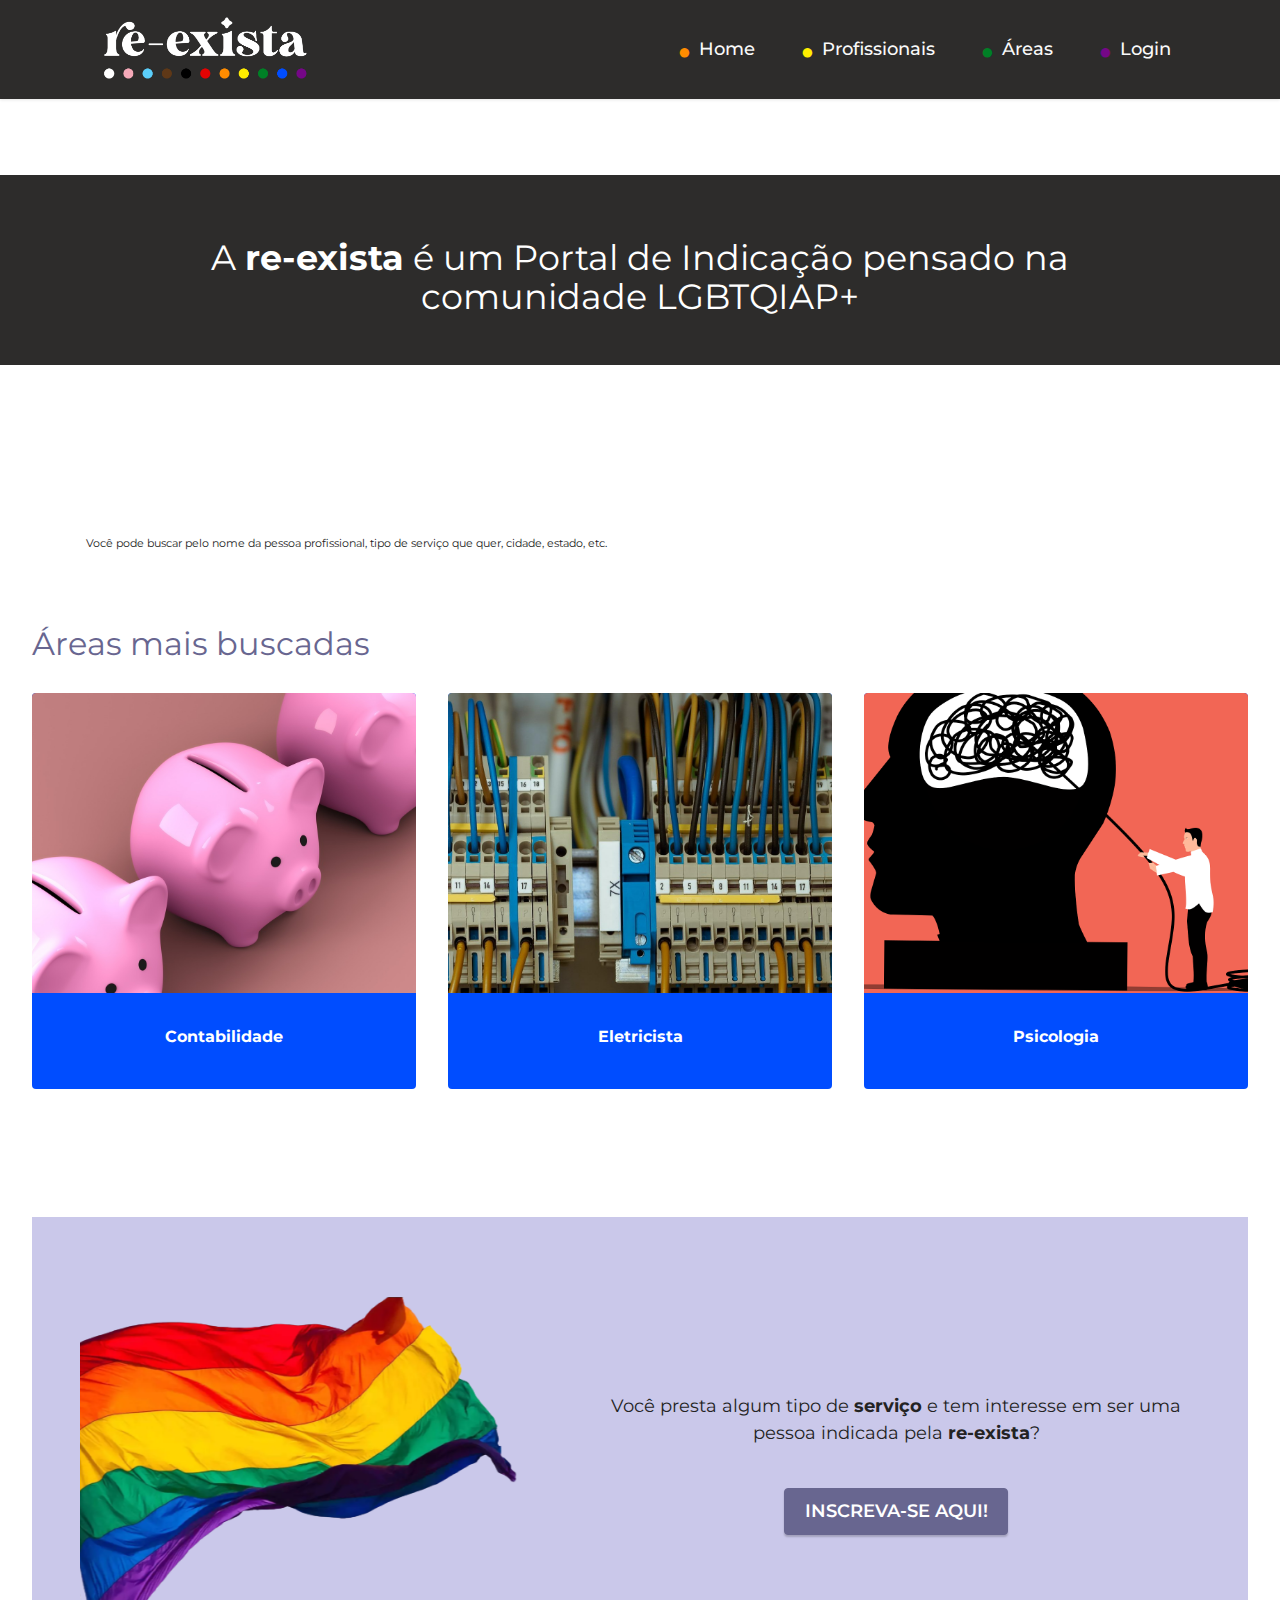
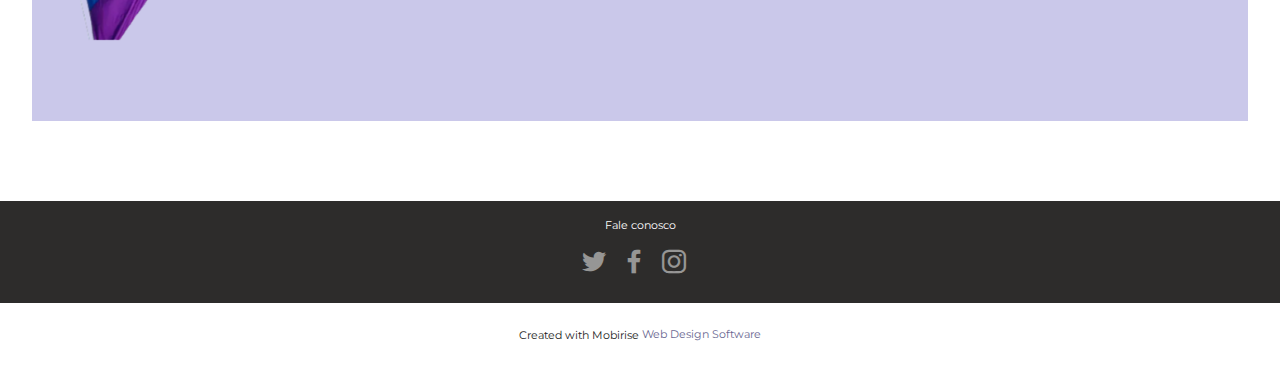
<file: index.html>
<!DOCTYPE html>
<html  >
<head>
  <!-- Site made with Mobirise Website Builder v5.6.8, https://mobirise.com -->
  <meta charset="UTF-8">
  <meta http-equiv="X-UA-Compatible" content="IE=edge">
  <meta name="generator" content="Mobirise v5.6.8, mobirise.com">
  <meta name="twitter:card" content="summary_large_image"/>
  <meta name="twitter:image:src" content="">
  <meta property="og:image" content="">
  <meta name="twitter:title" content="Home">
  <meta name="viewport" content="width=device-width, initial-scale=1, minimum-scale=1">
  <link rel="shortcut icon" href="assets/images/logo-branco.png" type="image/x-icon">
  <meta name="description" content="">
  
  
  <title>Home</title>
  <link rel="stylesheet" href="assets/web/assets/mobirise-icons2/mobirise2.css">
  <link rel="stylesheet" href="assets/bootstrap/css/bootstrap.min.css">
  <link rel="stylesheet" href="assets/bootstrap/css/bootstrap-grid.min.css">
  <link rel="stylesheet" href="assets/bootstrap/css/bootstrap-reboot.min.css">
  <link rel="stylesheet" href="assets/dropdown/css/style.css">
  <link rel="stylesheet" href="assets/socicon/css/styles.css">
  <link rel="stylesheet" href="assets/theme/css/style.css">
  <link rel="preload" href="https://fonts.googleapis.com/css?family=Montserrat:100,200,300,400,500,600,700,800,900,100i,200i,300i,400i,500i,600i,700i,800i,900i&display=swap" as="style" onload="this.onload=null;this.rel='stylesheet'">
  <noscript><link rel="stylesheet" href="https://fonts.googleapis.com/css?family=Montserrat:100,200,300,400,500,600,700,800,900,100i,200i,300i,400i,500i,600i,700i,800i,900i&display=swap"></noscript>
  <link rel="preload" as="style" href="assets/mobirise/css/mbr-additional.css"><link rel="stylesheet" href="assets/mobirise/css/mbr-additional.css" type="text/css">
  
  
  
  
</head>
<body>
  
  <section data-bs-version="5.1" class="menu menu2 cid-t9UMGxLPq6" once="menu" id="menu2-1">
    
    <nav class="navbar navbar-dropdown navbar-expand-lg">
        <div class="container">
            <div class="navbar-brand">
                <span class="navbar-logo">
                    <a href="https://mobiri.se">
                        <img src="assets/images/logo-branco.png" alt="Mobirise Website Builder" style="height: 4.9rem;">
                    </a>
                </span>
                
            </div>
            <button class="navbar-toggler" type="button" data-toggle="collapse" data-bs-toggle="collapse" data-target="#navbarSupportedContent" data-bs-target="#navbarSupportedContent" aria-controls="navbarNavAltMarkup" aria-expanded="false" aria-label="Toggle navigation">
                <div class="hamburger">
                    <span></span>
                    <span></span>
                    <span></span>
                    <span></span>
                </div>
            </button>
            <div class="collapse navbar-collapse" id="navbarSupportedContent">
                <ul class="navbar-nav nav-dropdown nav-right" data-app-modern-menu="true"><li class="nav-item"><a class="nav-link link text-white text-primary display-4" href="index.html"><span class="mobi-mbri mobi-mbri-globe-2 mbr-iconfont mbr-iconfont-btn" style="color: rgb(255, 140, 0);"></span>Home</a></li>
                    <li class="nav-item"><a class="nav-link link text-white text-primary display-4" href="professionalProfile.html"><span class="mobi-mbri mobi-mbri-globe-2 mbr-iconfont mbr-iconfont-btn" style="color: rgb(255, 238, 0);"></span>Profissionais</a></li>
                    <li class="nav-item"><a class="nav-link link text-white text-primary display-4" href="areas.html"><span class="mobi-mbri mobi-mbri-globe-2 mbr-iconfont mbr-iconfont-btn" style="color: rgb(0, 128, 38);"></span>Áreas</a>
                    </li><li class="nav-item"><a class="nav-link link text-white text-primary display-4" href="login.html"><span class="mobi-mbri mobi-mbri-globe-2 mbr-iconfont mbr-iconfont-btn" style="color: rgb(117, 7, 135);"></span>Login</a></li></ul>
                
                
            </div>
        </div>
    </nav>
</section>

<section data-bs-version="5.1" class="content6 cid-t9VhcqUzMU" id="content6-t">
    
    <div class="container">
        <div class="row justify-content-center">
            <div class="col-md-12 col-lg-10">
                <hr class="line">
                <p class="mbr-text align-center mbr-fonts-style my-4 display-5">
                    <em>Use Mobirise website building software to create multiple sites for commercial and non-profit projects.</em>
                </p>
                <hr class="line">
            </div>
        </div>
    </div>
</section>

<section data-bs-version="5.1" class="header3 cid-t9UOojwdmY" id="header3-3">

    

    
    

    <div class="align-center container-fluid">
        <div class="row justify-content-center">
            <div class="col-12 col-lg-10">
                <h1 class="mbr-section-title mbr-fonts-style mb-3 display-1">A <strong>re-exista</strong> é um Portal de Indicação pensado na comunidade LGBTQIAP+</h1>
                
                
                
            </div>
        </div>
    </div>
</section>

<section data-bs-version="5.1" class="content6 cid-t9UVqjS3gP" id="content6-4">
    
    <div class="container">
        <div class="row justify-content-center">
            <div class="col-md-12 col-lg-12">
                <hr class="line">
                <p class="mbr-text align-center mbr-fonts-style my-4 display-7">Você pode buscar pelo nome da pessoa profissional, tipo de serviço que quer, cidade, estado, etc.&nbsp;</p>
                <hr class="line">
            </div>
        </div>
    </div>
</section>

<section data-bs-version="5.1" class="gallery3 cid-t9UWY5ipBc" id="gallery3-5">
    
    
    <div class="container-fluid">
        <div class="mbr-section-head">
            <h4 class="mbr-section-title mbr-fonts-style align-center mb-0 display-2"><strong><a href="areas.html#top" class="text-primary">Áreas mais buscadas</a></strong></h4>
            
        </div>
        <div class="row mt-4">
            
            <div class="item features-image сol-12 col-md-6 col-lg-4 active">
                <div class="item-wrapper">
                    <div class="item-img">
                        <a href="areas.html#gallery3-w"><img src="assets/images/mbr.jpeg" alt="Mobirise Website Builder" data-slide-to="0" data-bs-slide-to="0"></a>
                    </div>
                    <div class="item-content">
                        <h5 class="item-title mbr-fonts-style display-5"><strong>Contabilidade</strong></h5>
                        
                        
                    </div>
                    
                </div>
            </div><div class="item features-image сol-12 col-md-6 col-lg-4">
                <div class="item-wrapper">
                    <div class="item-img">
                        <a href="areas.html#gallery3-x"><img src="assets/images/mbr-1.jpeg" alt="Mobirise Website Builder" data-slide-to="1" data-bs-slide-to="1"></a>
                    </div>
                    <div class="item-content">
                        <h5 class="item-title mbr-fonts-style display-5">
                            <strong>Eletricista</strong></h5>
                        
                        
                    </div>
                    
                </div>
            </div>
            <div class="item features-image сol-12 col-md-6 col-lg-4">
                <div class="item-wrapper">
                    <div class="item-img">
                        <a href="areas.html#gallery3-w"><img src="assets/images/mbr.png" alt="Mobirise Website Builder"></a>
                    </div>
                    <div class="item-content">
                        <h5 class="item-title mbr-fonts-style display-5"><strong>Psicologia</strong></h5>
                        
                        
                    </div>
                    
                </div>
            </div>
            
        </div>
    </div>
</section>

<section data-bs-version="5.1" class="features16 cid-t9V2JiOmUY" id="features17-6">
    

    
    
    <div class="container-fluid">
        <div class="content-wrapper">
            <div class="row align-items-center">
                <div class="col-12 col-lg-5">
                    <div class="image-wrapper">
                        <img src="assets/images/bandeiralgbt-removebg-preview-1.png" alt="Mobirise Website Builder">
                    </div>
                </div>
                <div class="col-12 col-lg">
                    <div class="text-wrapper">
                        
                        <p class="mbr-text mbr-fonts-style mb-4 display-4">
                            Você presta algum tipo de <strong>serviço</strong> e tem interesse em ser uma pessoa indicada pela <strong>re-exista</strong>? </p>
                        <div class="mbr-section-btn mt-3"><a class="btn btn-primary display-4" href="register.html#top">INSCREVA-SE AQUI!</a></div>
                    </div>
                </div>
            </div>
        </div>
    </div>
</section>

<section data-bs-version="5.1" class="footer3 cid-t9V6QdfxEe" once="footers" id="footer3-c">

    

    

    <div class="container">
        <div class="media-container-row align-center mbr-white">
            <div class="row row-links">
                <ul class="foot-menu">
                    
                    
                    
                    
                    
                <li class="foot-menu-item mbr-fonts-style display-7">Fale conosco</li></ul>
            </div>
            <div class="row social-row">
                <div class="social-list align-right pb-2">
                    
                    
                    
                    
                    
                    
                <div class="soc-item">
                        <a href="https://twitter.com" target="_blank">
                            <span class="mbr-iconfont mbr-iconfont-social socicon-twitter socicon"></span>
                        </a>
                    </div><div class="soc-item">
                        <a href="https://www.facebook.com" target="_blank">
                            <span class="mbr-iconfont mbr-iconfont-social socicon-facebook socicon"></span>
                        </a>
                    </div><div class="soc-item">
                        <a href="http://www.instagram.com" target="_blank">
                            <span class="mbr-iconfont mbr-iconfont-social socicon-instagram socicon"></span>
                        </a>
                    </div></div>
            </div>
            <div class="row row-copirayt">
                <p class="mbr-text mb-0 mbr-fonts-style mbr-white align-center display-7"></p>
            </div>
        </div>
    </div>
</section><section class="display-7" style="padding: 0;align-items: center;justify-content: center;flex-wrap: wrap;    align-content: center;display: flex;position: relative;height: 4rem;"><a href="https://mobiri.se/2803532" style="flex: 1 1;height: 4rem;position: absolute;width: 100%;z-index: 1;"><img alt="" style="height: 4rem;" src="[data-uri]"></a><p style="margin: 0;text-align: center;" class="display-7">Created with Mobirise &#8204;</p><a style="z-index:1" href="https://mobirise.com/website-design-software.html">Web Design Software</a></section><script src="assets/bootstrap/js/bootstrap.bundle.min.js"></script>  <script src="assets/smoothscroll/smooth-scroll.js"></script>  <script src="assets/ytplayer/index.js"></script>  <script src="assets/dropdown/js/navbar-dropdown.js"></script>  <script src="assets/theme/js/script.js"></script>  
  
  
</body>
</html>
</file>
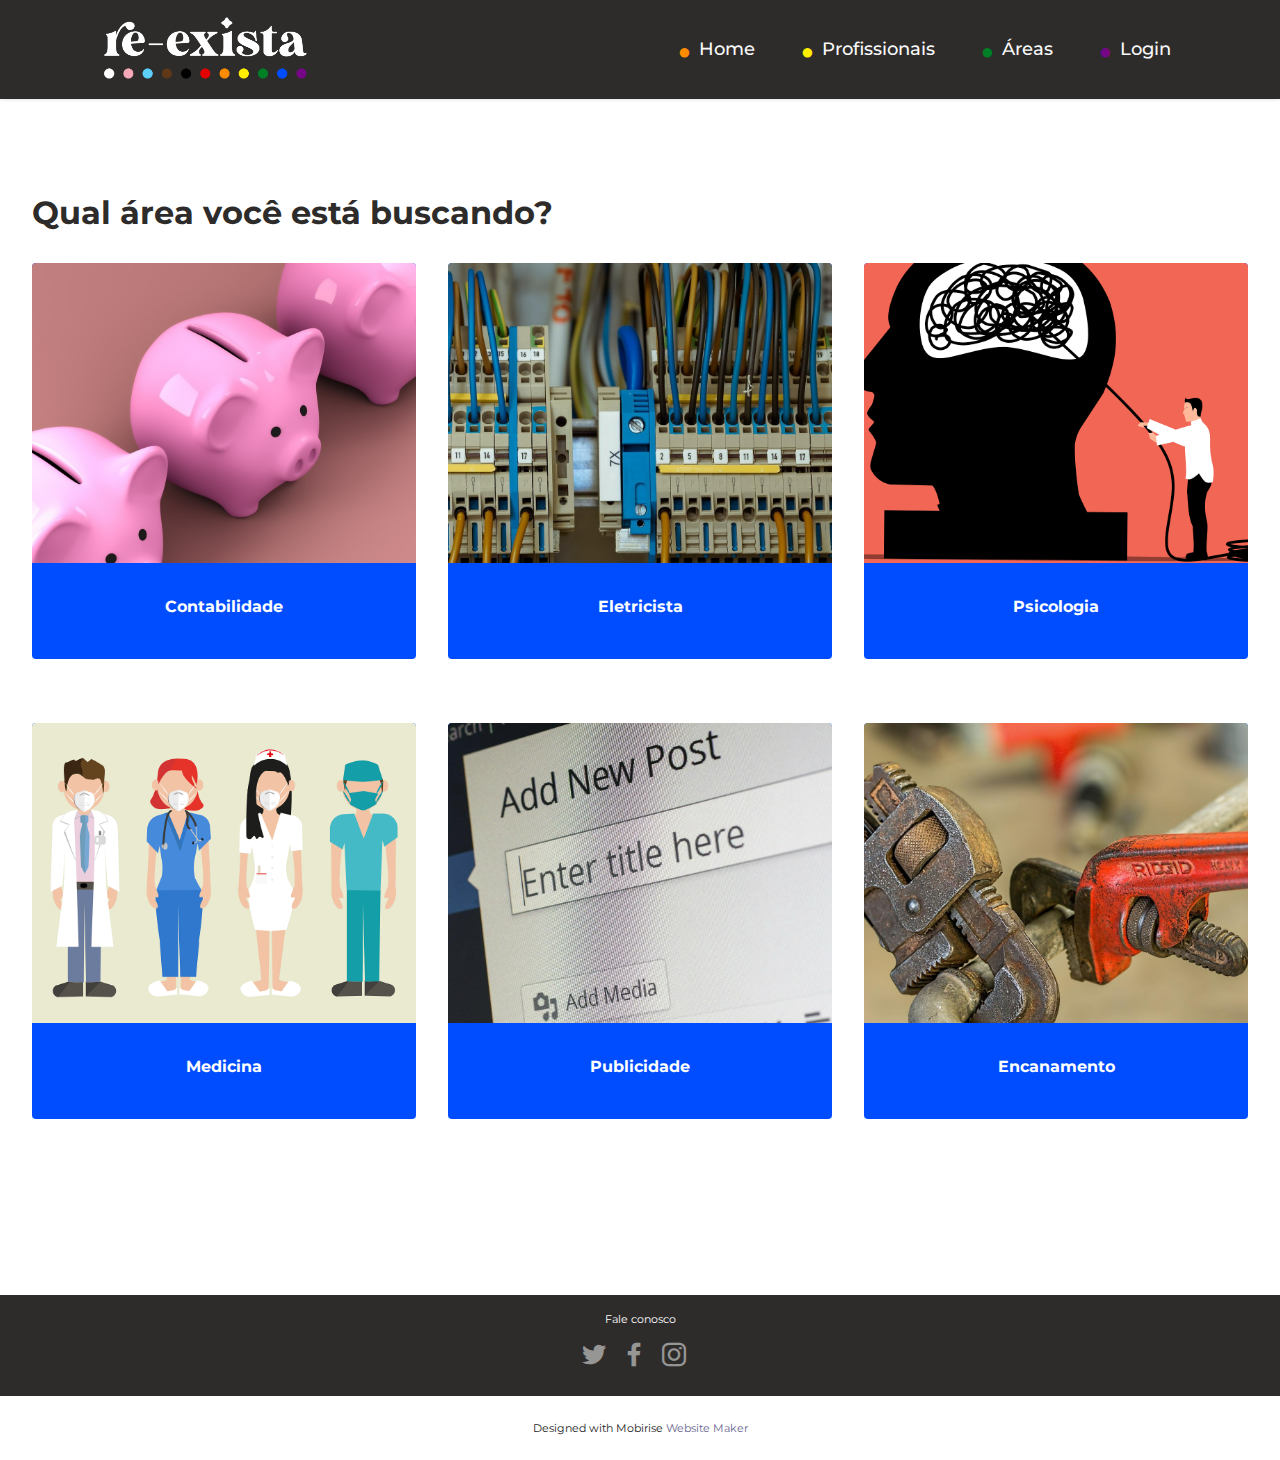
<file: areas.html>
<!DOCTYPE html>
<html  >
<head>
  <!-- Site made with Mobirise Website Builder v5.6.8, https://mobirise.com -->
  <meta charset="UTF-8">
  <meta http-equiv="X-UA-Compatible" content="IE=edge">
  <meta name="generator" content="Mobirise v5.6.8, mobirise.com">
  <meta name="twitter:card" content="summary_large_image"/>
  <meta name="twitter:image:src" content="">
  <meta property="og:image" content="">
  <meta name="twitter:title" content="Areas">
  <meta name="viewport" content="width=device-width, initial-scale=1, minimum-scale=1">
  <link rel="shortcut icon" href="assets/images/logo-branco.png" type="image/x-icon">
  <meta name="description" content="">
  
  
  <title>Areas</title>
  <link rel="stylesheet" href="assets/web/assets/mobirise-icons2/mobirise2.css">
  <link rel="stylesheet" href="assets/bootstrap/css/bootstrap.min.css">
  <link rel="stylesheet" href="assets/bootstrap/css/bootstrap-grid.min.css">
  <link rel="stylesheet" href="assets/bootstrap/css/bootstrap-reboot.min.css">
  <link rel="stylesheet" href="assets/dropdown/css/style.css">
  <link rel="stylesheet" href="assets/socicon/css/styles.css">
  <link rel="stylesheet" href="assets/theme/css/style.css">
  <link rel="preload" href="https://fonts.googleapis.com/css?family=Montserrat:100,200,300,400,500,600,700,800,900,100i,200i,300i,400i,500i,600i,700i,800i,900i&display=swap" as="style" onload="this.onload=null;this.rel='stylesheet'">
  <noscript><link rel="stylesheet" href="https://fonts.googleapis.com/css?family=Montserrat:100,200,300,400,500,600,700,800,900,100i,200i,300i,400i,500i,600i,700i,800i,900i&display=swap"></noscript>
  <link rel="preload" as="style" href="assets/mobirise/css/mbr-additional.css"><link rel="stylesheet" href="assets/mobirise/css/mbr-additional.css" type="text/css">
  
  
  
  
</head>
<body>
  
  <section data-bs-version="5.1" class="menu menu2 cid-t9UMGxLPq6" once="menu" id="menu2-u">
    
    <nav class="navbar navbar-dropdown navbar-expand-lg">
        <div class="container">
            <div class="navbar-brand">
                <span class="navbar-logo">
                    <a href="https://mobiri.se">
                        <img src="assets/images/logo-branco.png" alt="Mobirise Website Builder" style="height: 4.9rem;">
                    </a>
                </span>
                
            </div>
            <button class="navbar-toggler" type="button" data-toggle="collapse" data-bs-toggle="collapse" data-target="#navbarSupportedContent" data-bs-target="#navbarSupportedContent" aria-controls="navbarNavAltMarkup" aria-expanded="false" aria-label="Toggle navigation">
                <div class="hamburger">
                    <span></span>
                    <span></span>
                    <span></span>
                    <span></span>
                </div>
            </button>
            <div class="collapse navbar-collapse" id="navbarSupportedContent">
                <ul class="navbar-nav nav-dropdown nav-right" data-app-modern-menu="true"><li class="nav-item"><a class="nav-link link text-white text-primary display-4" href="index.html"><span class="mobi-mbri mobi-mbri-globe-2 mbr-iconfont mbr-iconfont-btn" style="color: rgb(255, 140, 0);"></span>Home</a></li>
                    <li class="nav-item"><a class="nav-link link text-white text-primary display-4" href="professionals.html"><span class="mobi-mbri mobi-mbri-globe-2 mbr-iconfont mbr-iconfont-btn" style="color: rgb(255, 238, 0);"></span>Profissionais</a></li>
                    <li class="nav-item"><a class="nav-link link text-white text-primary display-4" href="areas.html"><span class="mobi-mbri mobi-mbri-globe-2 mbr-iconfont mbr-iconfont-btn" style="color: rgb(0, 128, 38);"></span>Áreas</a>
                    </li><li class="nav-item"><a class="nav-link link text-white text-primary display-4" href="login.html"><span class="mobi-mbri mobi-mbri-globe-2 mbr-iconfont mbr-iconfont-btn" style="color: rgb(117, 7, 135);"></span>Login</a></li></ul>
                
                
            </div>
        </div>
    </nav>
</section>

<section data-bs-version="5.1" class="gallery3 cid-t9ViC2fFIG" id="gallery3-w">
    
    
    <div class="container-fluid">
        <div class="mbr-section-head">
            <h4 class="mbr-section-title mbr-fonts-style align-center mb-0 display-2"><strong>Qual área você está buscando?</strong></h4>
            
        </div>
        <div class="row mt-4">
            
            <div class="item features-image сol-12 col-md-6 col-lg-4 active">
                <div class="item-wrapper">
                    <div class="item-img">
                        <a href="professionals.html"><img src="assets/images/mbr.jpeg" alt="Mobirise Website Builder" data-slide-to="0" data-bs-slide-to="0"></a>
                    </div>
                    <div class="item-content">
                        <h5 class="item-title mbr-fonts-style display-5"><strong>Contabilidade</strong></h5>
                        
                        
                    </div>
                    
                </div>
            </div><div class="item features-image сol-12 col-md-6 col-lg-4">
                <div class="item-wrapper">
                    <div class="item-img">
                        <a href="professionals.html#top"><img src="assets/images/mbr-1.jpeg" alt="Mobirise Website Builder" data-slide-to="1" data-bs-slide-to="1"></a>
                    </div>
                    <div class="item-content">
                        <h5 class="item-title mbr-fonts-style display-5">
                            <strong>Eletricista</strong></h5>
                        
                        
                    </div>
                    
                </div>
            </div>
            <div class="item features-image сol-12 col-md-6 col-lg-4">
                <div class="item-wrapper">
                    <div class="item-img">
                        <a href="professionals.html"><img src="assets/images/mbr.png" alt="Mobirise Website Builder"></a>
                    </div>
                    <div class="item-content">
                        <h5 class="item-title mbr-fonts-style display-5"><strong>Psicologia</strong></h5>
                        
                        
                    </div>
                    
                </div>
            </div>
            
        </div>
    </div>
</section>

<section data-bs-version="5.1" class="gallery3 cid-t9ViTjIOm2" id="gallery3-x">
    
    
    <div class="container-fluid">
        
        <div class="row mt-4">
            
            <div class="item features-image сol-12 col-md-6 col-lg-4 active">
                <div class="item-wrapper">
                    <div class="item-img">
                        <a href="professionals.html"><img src="assets/images/mbr-1.png" alt="Mobirise Website Builder" data-slide-to="0" data-bs-slide-to="0"></a>
                    </div>
                    <div class="item-content">
                        <h5 class="item-title mbr-fonts-style display-5"><strong>Medicina</strong></h5>
                        
                        
                    </div>
                    
                </div>
            </div><div class="item features-image сol-12 col-md-6 col-lg-4">
                <div class="item-wrapper">
                    <div class="item-img">
                        <a href="professionals.html"><img src="assets/images/mbr-2.jpeg" alt="Mobirise Website Builder" data-slide-to="1" data-bs-slide-to="1"></a>
                    </div>
                    <div class="item-content">
                        <h5 class="item-title mbr-fonts-style display-5">
                            <strong>Publicidade</strong></h5>
                        
                        
                    </div>
                    
                </div>
            </div>
            <div class="item features-image сol-12 col-md-6 col-lg-4">
                <div class="item-wrapper">
                    <div class="item-img">
                        <a href="professionals.html"><img src="assets/images/mbr-3.jpeg" alt="Mobirise Website Builder"></a>
                    </div>
                    <div class="item-content">
                        <h5 class="item-title mbr-fonts-style display-5"><strong>Encanamento</strong></h5>
                        
                        
                    </div>
                    
                </div>
            </div>
            
        </div>
    </div>
</section>

<section data-bs-version="5.1" class="footer3 cid-t9V6QdfxEe" once="footers" id="footer3-v">

    

    

    <div class="container">
        <div class="media-container-row align-center mbr-white">
            <div class="row row-links">
                <ul class="foot-menu">
                    
                    
                    
                    
                    
                <li class="foot-menu-item mbr-fonts-style display-7">Fale conosco</li></ul>
            </div>
            <div class="row social-row">
                <div class="social-list align-right pb-2">
                    
                    
                    
                    
                    
                    
                <div class="soc-item">
                        <a href="https://twitter.com" target="_blank">
                            <span class="mbr-iconfont mbr-iconfont-social socicon-twitter socicon"></span>
                        </a>
                    </div><div class="soc-item">
                        <a href="https://www.facebook.com" target="_blank">
                            <span class="mbr-iconfont mbr-iconfont-social socicon-facebook socicon"></span>
                        </a>
                    </div><div class="soc-item">
                        <a href="http://www.instagram.com" target="_blank">
                            <span class="mbr-iconfont mbr-iconfont-social socicon-instagram socicon"></span>
                        </a>
                    </div></div>
            </div>
            <div class="row row-copirayt">
                <p class="mbr-text mb-0 mbr-fonts-style mbr-white align-center display-7"></p>
            </div>
        </div>
    </div>
</section><section class="display-7" style="padding: 0;align-items: center;justify-content: center;flex-wrap: wrap;    align-content: center;display: flex;position: relative;height: 4rem;"><a href="https://mobiri.se/2803532" style="flex: 1 1;height: 4rem;position: absolute;width: 100%;z-index: 1;"><img alt="" style="height: 4rem;" src="[data-uri]"></a><p style="margin: 0;text-align: center;" class="display-7">Designed with Mobirise &#8204;</p><a style="z-index:1" href="https://mobirise.com/website-maker.html">Website Maker</a></section><script src="assets/bootstrap/js/bootstrap.bundle.min.js"></script>  <script src="assets/smoothscroll/smooth-scroll.js"></script>  <script src="assets/ytplayer/index.js"></script>  <script src="assets/dropdown/js/navbar-dropdown.js"></script>  <script src="assets/theme/js/script.js"></script>  
  
  
</body>
</html>
</file>
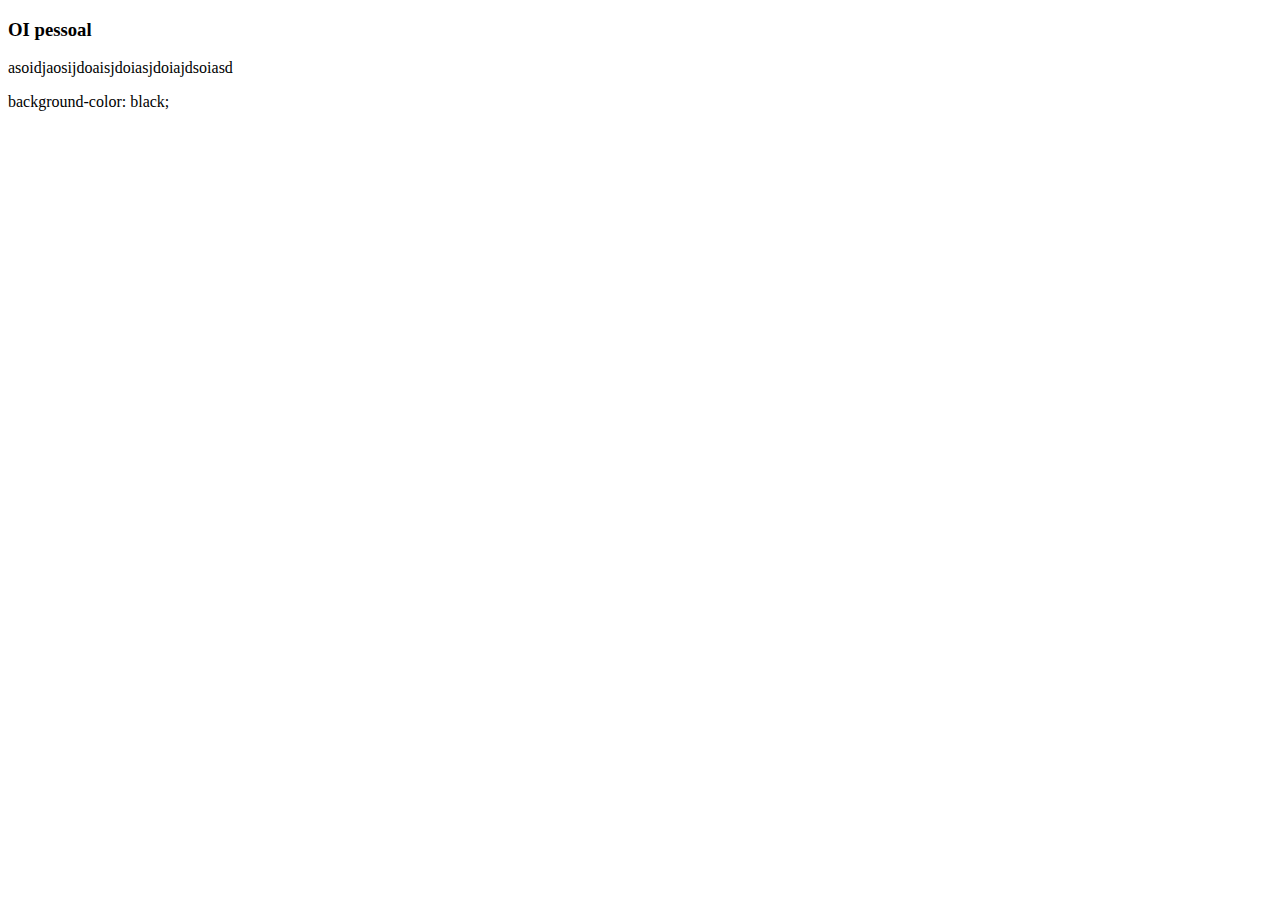
<file: exemplo.html>
<!DOCTYPE html>
<html lang="en">
<head>
    <meta charset="UTF-8">
    <meta http-equiv="X-UA-Compatible" content="IE=edge">
    <meta name="viewport" content="width=device-width, initial-scale=1.0">
    <title>Document</title>
</head>
<body>
    <h3>OI pessoal</h3>
    <p>asoidjaosijdoaisjdoiasjdoiajdsoiasd</p>
    <styled>
        background-color: black;
    </styled>
</body>
</html>
</file>
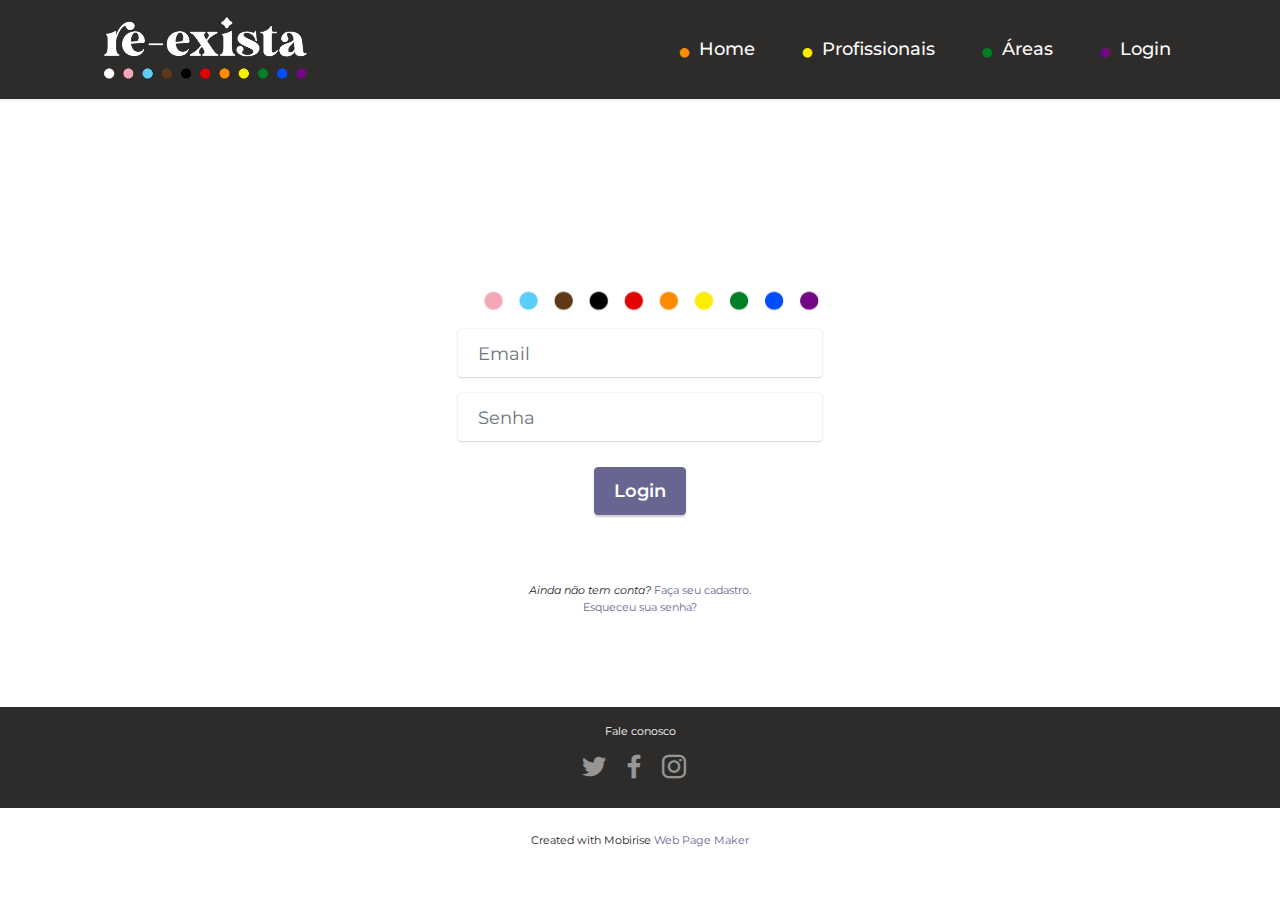
<file: login.html>
<!DOCTYPE html>
<html>

<head>
    <!-- Site made with Mobirise Website Builder v5.6.8, https://mobirise.com -->
    <meta charset="UTF-8">
    <meta http-equiv="X-UA-Compatible" content="IE=edge">
    <meta name="generator" content="Mobirise v5.6.8, mobirise.com">
    <meta name="twitter:card" content="summary_large_image" />
    <meta name="twitter:image:src" content="">
    <meta property="og:image" content="">
    <meta name="twitter:title" content="Login">
    <meta name="viewport" content="width=device-width, initial-scale=1, minimum-scale=1">
    <link rel="shortcut icon" href="assets/images/logo-branco.png" type="image/x-icon">
    <meta name="description" content="">


    <title>Login</title>
    <link rel="stylesheet" href="assets/web/assets/mobirise-icons2/mobirise2.css">
    <link rel="stylesheet" href="assets/bootstrap/css/bootstrap.min.css">
    <link rel="stylesheet" href="assets/bootstrap/css/bootstrap-grid.min.css">
    <link rel="stylesheet" href="assets/bootstrap/css/bootstrap-reboot.min.css">
    <link rel="stylesheet" href="assets/dropdown/css/style.css">
    <link rel="stylesheet" href="assets/socicon/css/styles.css">
    <link rel="stylesheet" href="assets/theme/css/style.css">
    <link rel="preload"
        href="https://fonts.googleapis.com/css?family=Montserrat:100,200,300,400,500,600,700,800,900,100i,200i,300i,400i,500i,600i,700i,800i,900i&display=swap"
        as="style" onload="this.onload=null;this.rel='stylesheet'">
    <noscript>
        <link rel="stylesheet"
            href="https://fonts.googleapis.com/css?family=Montserrat:100,200,300,400,500,600,700,800,900,100i,200i,300i,400i,500i,600i,700i,800i,900i&display=swap">
        </noscript>
    <link rel="preload" as="style" href="assets/mobirise/css/mbr-additional.css">
    <link rel="stylesheet" href="assets/mobirise/css/mbr-additional.css" type="text/css">




</head>

<body>

    <section data-bs-version="5.1" class="menu menu2 cid-t9UMGxLPq6" once="menu" id="menu2-d">

        <nav class="navbar navbar-dropdown navbar-expand-lg">
            <div class="container">
                <div class="navbar-brand">
                    <span class="navbar-logo">
                        <img src="assets/images/logo-branco.png" alt="Mobirise Website Builder" style="height: 4.9rem;">
                        </a>
                    </span>

                </div>
                <button class="navbar-toggler" type="button" data-toggle="collapse" data-bs-toggle="collapse"
                    data-target="#navbarSupportedContent" data-bs-target="#navbarSupportedContent"
                    aria-controls="navbarNavAltMarkup" aria-expanded="false" aria-label="Toggle navigation">
                    <div class="hamburger">
                        <span></span>
                        <span></span>
                        <span></span>
                        <span></span>
                    </div>
                </button>
                <div class="collapse navbar-collapse" id="navbarSupportedContent">
                    <ul class="navbar-nav nav-dropdown nav-right" data-app-modern-menu="true">
                        <li class="nav-item"><a class="nav-link link text-white text-primary display-4"
                                href="index.html"><span
                                    class="mobi-mbri mobi-mbri-globe-2 mbr-iconfont mbr-iconfont-btn"
                                    style="color: rgb(255, 140, 0);"></span>Home</a></li>
                        <li class="nav-item"><a class="nav-link link text-white text-primary display-4"
                                href="professionals.html"><span
                                    class="mobi-mbri mobi-mbri-globe-2 mbr-iconfont mbr-iconfont-btn"
                                    style="color: rgb(255, 238, 0);"></span>Profissionais</a></li>
                        <li class="nav-item"><a class="nav-link link text-white text-primary display-4"
                                href="areas.html"><span
                                    class="mobi-mbri mobi-mbri-globe-2 mbr-iconfont mbr-iconfont-btn"
                                    style="color: rgb(0, 128, 38);"></span>Áreas</a>
                        </li>
                        <li class="nav-item"><a class="nav-link link text-white text-primary display-4"
                                href="login.html"><span
                                    class="mobi-mbri mobi-mbri-globe-2 mbr-iconfont mbr-iconfont-btn"
                                    style="color: rgb(117, 7, 135);"></span>Login</a></li>
                    </ul>


                </div>
            </div>
        </nav>
    </section>

    <section data-bs-version="5.1" class="form6 cid-t9V9lxuxlP" id="form6-f">



        <div class="container">
            <div class="mbr-section-head">
                <h3 class="mbr-section-title mbr-fonts-style align-center mb-0 display-2">


            </div>
            <div class="row justify-content-center mt-4">
                <div class="col-lg-8 mx-auto mbr-form" data-form-type="formoid">

                    <form action="https://mobirise.eu/" method="POST" class="mbr-form form-with-styler mx-auto"
                        data-form-title="Form Name"><input type="hidden" name="email" data-form-email="true"
                            value="EIjv1kKicMunGdprXkeuwrNgp9eUKdl4mXDv9pFUYQRsxaKcojqo1ODhNLpvrFufQjHV7MgVxp6bQ9K+YtRrmSg4qnYB/bbVzMTtZJtuAwZaVpBr18pVKFC1CQ/5QFkT">
                        <img src="assets/images/bolinhas (1).svg" alt="My Happy SVG" />

                        <div class="dragArea row">

                            <div class="col-lg-12 col-md-12 col-sm-12 form-group mb-3" data-for="email">
                                <input type="email" name="email" placeholder="Email" data-form-field="email"
                                    class="form-control" value="" id="email-form6-f">
                            </div>
                            <div data-for="senha" class="col-lg-12 col-md-12 col-sm-12 form-group mb-3">
                                <input type="password" name="senha" placeholder="Senha" data-form-field="senha"
                                    class="form-control" value="" id="senha1">
                            </div>

                        </div>
                    </form>
                    <div class="col-auto mbr-section-btn align-center">
                        <a href="index.html" <button type="submit" class="btn btn-primary display-4">
                            Login
                            </button>
                        </a>
                    </div>
                </div>
            </div>
        </div>
    </section>

    <section data-bs-version="5.1" class="content6 cid-t9Vbb4kOuF" id="content6-m">

        <div class="container">
            <div class="row justify-content-center">
                <div class="col-md-12 col-lg-12">
                    <hr class="line">
                    <p class="mbr-text align-center mbr-fonts-style my-4 display-7"><em>Ainda não tem conta? <a
                                href="register.html" class="text-primary">Faça seu cadastro.</a></em><br><em><a
                                href="mailto:12345@gmail.com" class="text-primary">Esqueceu sua
                                senha?</a><br></em><em><br></em>
                    </p>
                    <hr class="line">
                </div>
            </div>
        </div>
    </section>

    <section data-bs-version="5.1" class="footer3 cid-t9V6QdfxEe" once="footers" id="footer3-e">





        <div class="container">
            <div class="media-container-row align-center mbr-white">
                <div class="row row-links">
                    <ul class="foot-menu">





                        <li class="foot-menu-item mbr-fonts-style display-7">Fale conosco</li>
                    </ul>
                </div>
                <div class="row social-row">
                    <div class="social-list align-right pb-2">






                        <div class="soc-item">
                            <a href="https://twitter.com" target="_blank">
                                <span class="mbr-iconfont mbr-iconfont-social socicon-twitter socicon"></span>
                            </a>
                        </div>
                        <div class="soc-item">
                            <a href="https://www.facebook.com" target="_blank">
                                <span class="mbr-iconfont mbr-iconfont-social socicon-facebook socicon"></span>
                            </a>
                        </div>
                        <div class="soc-item">
                            <a href="http://www.instagram.com" target="_blank">
                                <span class="mbr-iconfont mbr-iconfont-social socicon-instagram socicon"></span>
                            </a>
                        </div>
                    </div>
                </div>
                <div class="row row-copirayt">
                    <p class="mbr-text mb-0 mbr-fonts-style mbr-white align-center display-7"></p>
                </div>
            </div>
        </div>
    </section>
    <section class="display-7"
        style="padding: 0;align-items: center;justify-content: center;flex-wrap: wrap;    align-content: center;display: flex;position: relative;height: 4rem;">
        <a href="https://mobiri.se/2803532"
            style="flex: 1 1;height: 4rem;position: absolute;width: 100%;z-index: 1;"><img alt="" style="height: 4rem;"
                src="[data-uri]"></a>
        <p style="margin: 0;text-align: center;" class="display-7">Created with Mobirise &#8204;</p><a style="z-index:1"
            href="https://mobirise.com/web-page-maker.html">Web Page Maker</a>
    </section>
    <script src="assets/bootstrap/js/bootstrap.bundle.min.js"></script>
    <script src="assets/smoothscroll/smooth-scroll.js"></script>
    <script src="assets/ytplayer/index.js"></script>
    <script src="assets/dropdown/js/navbar-dropdown.js"></script>
    <script src="assets/theme/js/script.js"></script>
    <script src="assets/formoid/formoid.min.js"></script>


</body>

</html>
</file>
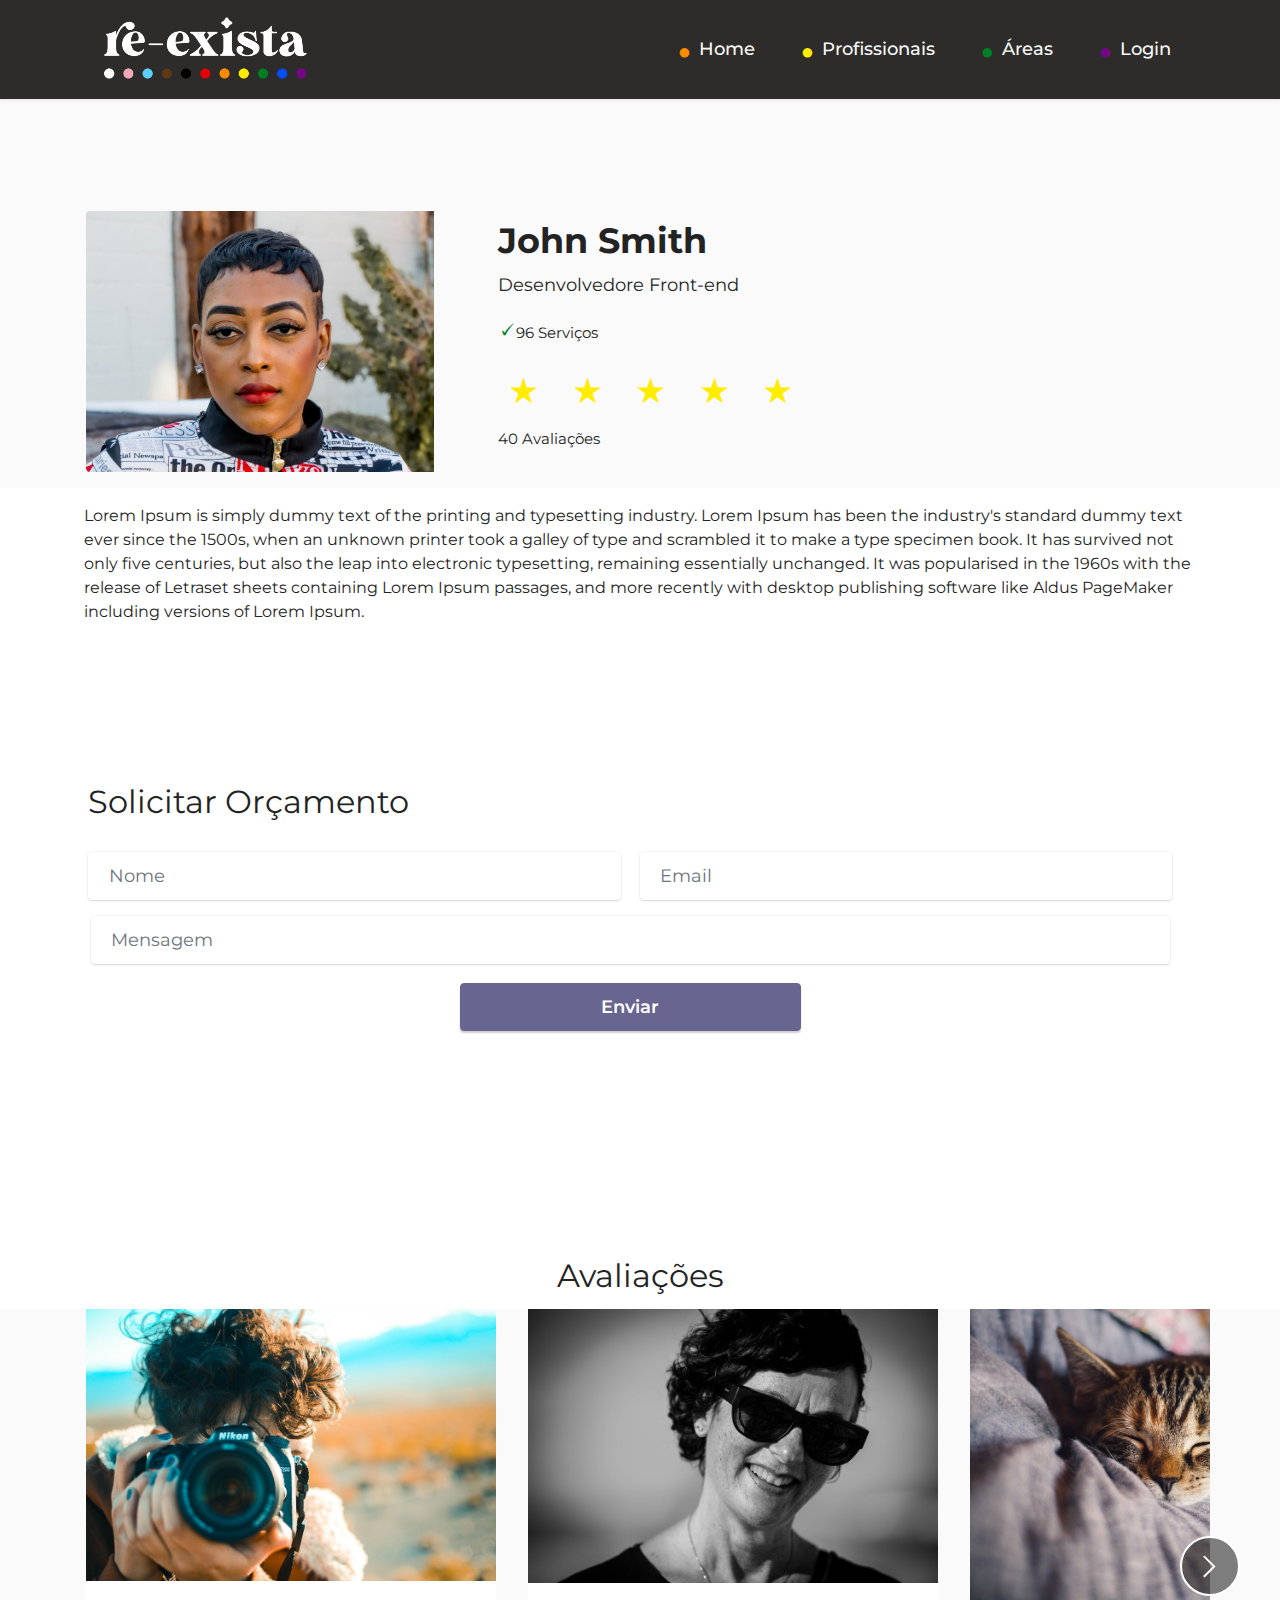
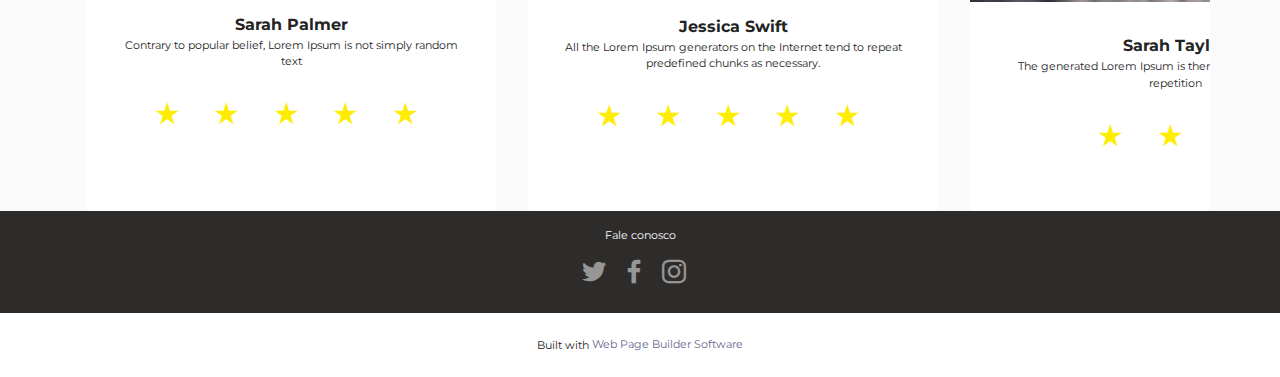
<file: professionalProfile.html>
<!DOCTYPE html>
<html  >
<head>
  <!-- Site made with Mobirise Website Builder v5.6.8, https://mobirise.com -->
  <meta charset="UTF-8">
  <meta http-equiv="X-UA-Compatible" content="IE=edge">
  <meta name="generator" content="Mobirise v5.6.8, mobirise.com">
  <meta name="twitter:card" content="summary_large_image"/>
  <meta name="twitter:image:src" content="">
  <meta property="og:image" content="">
  <meta name="twitter:title" content="Professional Profile">
  <meta name="viewport" content="width=device-width, initial-scale=1, minimum-scale=1">
  <link rel="shortcut icon" href="assets/images/logo-branco.png" type="image/x-icon">
  <meta name="description" content="">
  
  
  <title>Professional Profile</title>
  <link rel="stylesheet" href="assets/web/assets/mobirise-icons2/mobirise2.css">
  <link rel="stylesheet" href="assets/web/assets/mobirise-icons/mobirise-icons.css">
  <link rel="stylesheet" href="assets/bootstrap/css/bootstrap.min.css">
  <link rel="stylesheet" href="assets/bootstrap/css/bootstrap-grid.min.css">
  <link rel="stylesheet" href="assets/bootstrap/css/bootstrap-reboot.min.css">
  <link rel="stylesheet" href="assets/dropdown/css/style.css">
  <link rel="stylesheet" href="assets/socicon/css/styles.css">
  <link rel="stylesheet" href="assets/theme/css/style.css">
  <link rel="preload" href="https://fonts.googleapis.com/css?family=Montserrat:100,200,300,400,500,600,700,800,900,100i,200i,300i,400i,500i,600i,700i,800i,900i&display=swap" as="style" onload="this.onload=null;this.rel='stylesheet'">
  <noscript><link rel="stylesheet" href="https://fonts.googleapis.com/css?family=Montserrat:100,200,300,400,500,600,700,800,900,100i,200i,300i,400i,500i,600i,700i,800i,900i&display=swap"></noscript>
  <link rel="preload" as="style" href="assets/mobirise/css/mbr-additional.css"><link rel="stylesheet" href="assets/mobirise/css/mbr-additional.css" type="text/css">
  
  
  
  
</head>
<body>
  
  <section data-bs-version="5.1" class="menu menu2 cid-t9UMGxLPq6" once="menu" id="menu2-15">
    
    <nav class="navbar navbar-dropdown navbar-expand-lg">
        <div class="container">
            <div class="navbar-brand">
                <span class="navbar-logo">
                    <a href="https://mobiri.se">
                        <img src="assets/images/logo-branco.png" alt="Mobirise Website Builder" style="height: 4.9rem;">
                    </a>
                </span>
                
            </div>
            <button class="navbar-toggler" type="button" data-toggle="collapse" data-bs-toggle="collapse" data-target="#navbarSupportedContent" data-bs-target="#navbarSupportedContent" aria-controls="navbarNavAltMarkup" aria-expanded="false" aria-label="Toggle navigation">
                <div class="hamburger">
                    <span></span>
                    <span></span>
                    <span></span>
                    <span></span>
                </div>
            </button>
            <div class="collapse navbar-collapse" id="navbarSupportedContent">
                <ul class="navbar-nav nav-dropdown nav-right" data-app-modern-menu="true"><li class="nav-item"><a class="nav-link link text-white text-primary display-4" href="index.html"><span class="mobi-mbri mobi-mbri-globe-2 mbr-iconfont mbr-iconfont-btn" style="color: rgb(255, 140, 0);"></span>Home</a></li>
                    <li class="nav-item"><a class="nav-link link text-white text-primary display-4" href="professionals.html"><span class="mobi-mbri mobi-mbri-globe-2 mbr-iconfont mbr-iconfont-btn" style="color: rgb(255, 238, 0);"></span>Profissionais</a></li>
                    <li class="nav-item"><a class="nav-link link text-white text-primary display-4" href="areas.html"><span class="mobi-mbri mobi-mbri-globe-2 mbr-iconfont mbr-iconfont-btn" style="color: rgb(0, 128, 38);"></span>Áreas</a>
                    </li><li class="nav-item"><a class="nav-link link text-white text-primary display-4" href="login.html"><span class="mobi-mbri mobi-mbri-globe-2 mbr-iconfont mbr-iconfont-btn" style="color: rgb(117, 7, 135);"></span>Login</a></li></ul>
                
                
            </div>
        </div>
    </nav>
</section>

<section data-bs-version="5.1" class="team2 cid-tacgWhaNfu" xmlns="http://www.w3.org/1999/html" id="team2-1a">
    

    
    
    <div class="container">
        <div class="card">
            <div class="card-wrapper">
                <div class="row align-items-center">
                    <div class="col-12 col-md-4">
                        <div class="image-wrapper">
                            <img src="assets/images/mbr-4.jpeg" alt="Mobirise Website Builder">
                        </div>
                    </div>
                    <div class="col-12 col-md">
                        <div class="card-box">
                            <h5 class="card-title mbr-fonts-style m-0 mb-3 display-1">
                                <strong>John Smith</strong>
                            </h5>
                            <h6 class="card-subtitle mbr-fonts-style mb-3 display-4">Desenvolvedore Front-end</h6>
                            <p class="mbr-text mbr-fonts-style display-4 soc-item" style="font-size: 15px;"><span class="mbr-iconfont mbri-verified" style="font-size: 25px; color:rgb(0, 128, 38)"></span>96 Serviços</p>
                            <div class="social-row display-7">
                                <div class="soc-item">
                                    
                                        <span class="mbr-iconfont mbri-star" style="font-size: 35px; color: rgb(255, 237, 0); fill: rgb(255, 237, 0);"></span>
                                    
                                </div>
                                <div class="soc-item">
                                    
                                        <span class="mbr-iconfont mbri-star" style="font-size: 35px; color: rgb(255, 237, 0); fill: rgb(255, 237, 0);"></span>
                                    
                                </div>
                                <div class="soc-item">
                                    
                                        <span class="mbr-iconfont mbri-star" style="font-size: 35px; color: rgb(255, 237, 0); fill: rgb(255, 237, 0);"></span>
                                    
                                </div>
                                <div class="soc-item">
                                    
                                        <span class="mbr-iconfont mbri-star" style="font-size: 35px; ; color: rgb(255, 237, 0); fill: rgb(255, 237, 0);"></span>
                                    
                                </div>
                                <div class="soc-item">
                                    
                                        <span class="mbr-iconfont mbri-star" style="font-size: 35px; color: rgb(255, 237, 0); fill: rgb(255, 237, 0);"></span>
                                    
                                </div>
                                <p style="font-size: 15px;">40 Avaliações</p>
                            </div>
                        </div>
                    </div>
                </div>
            </div>
        </div>
        
        
    </div>
</section>

<section data-bs-version="5.1" class="content5 cid-taclzDNOE9" id="content5-1g">
    
    <div class="container-fluid">
        <div class="row justify-content-center">
            <div class="col-md-12 col-lg-11">
                
                
                <p class="mbr-text mbr-fonts-style display-5" style="padding-top:1rem;">
                    Lorem Ipsum is simply dummy text of the printing and typesetting industry. Lorem Ipsum has been the industry's standard dummy text ever since the 1500s, when an unknown printer took a galley of type and scrambled it to make a type specimen book. It has survived not only five centuries, but also the leap into electronic typesetting, remaining essentially unchanged. It was popularised in the 1960s with the release of Letraset sheets containing Lorem Ipsum passages, and more recently with desktop publishing software like Aldus PageMaker including versions of Lorem Ipsum.</p>
            </div>
        </div>
    </div>
</section>

<section data-bs-version="5.1" class="form2 cid-tachiMQIBm" id="form2-1b">

    

    
    
    <div class="container">
        <div class="row justify-content-center">
            <div class="col-lg-12 mx-auto mbr-form" data-form-type="formoid">
                <form action="https://mobirise.eu/" method="POST" class="mbr-form form-with-styler" data-form-title="Form Name"><input type="hidden" name="email" data-form-email="true" value="1BPpI2xulnl1q8H/x81FvgkO3f1uCH5BvqT1ZoVFtLLvPHArxD6+kmikcBPpt1/JntYU2gYoMrCXs2mUp2P4NEEXkyW2rcSgPWyv+Ld9zd8rTFaM4sp1e1b8FG4jmYrE">
                    <div class="row">
                    <div class="dragArea row spacing">
                        <div class="col-lg-12 col-md-12 col-sm-12">
                            <h1 class="mbr-section-title mb-4 align-center mbr-fonts-style display-2">
                                Solicitar Orçamento</h1>
                        </div>
                        <div class="col-lg-12 col-md-12 col-sm-12">
                        </div>
                        <div class="col-lg col-md col-12 form-group mb-3" data-for="email">
                            <input type="text" name="name" placeholder="Nome " data-form-field="name" class="form-control" id="name-form2-1b">
                        </div>
                        <div class="col-lg col-md col-12 form-group mb-3" data-for="email">
                            <input type="email" name="email" placeholder="Email" data-form-field="email" class="form-control" id="email-form2-1b">
                        </div>
                        <div class=" form-group mbr-4" data-for="text">
                            <input type="text" name="text" placeholder="Mensagem" data-form-field="text" class="form-control" id="text-form2-1b">
                        </div>
                        <center><div class="mbr-section-btn col-md-4 col"><button type="submit" class="btn btn-primary display-4">Enviar</button></div></center>
                    </div>
                </form>
            </div>
        </div>
    </div>
</section>

<div>
    <h3 class="mbr-section-title mb-3 align-center mbr-fonts-style display-2">
        Avaliações</h3>
</div>
<section data-bs-version="5.1" class="slider3 mbr-embla cid-tacmyGNYV5" id="slider3-1h">    
    <div class="position-relative text-center">
        <div class="embla" data-skip-snaps="true" data-align="center" data-contain-scroll="trimSnaps" data-auto-play-interval="8" data-draggable="true">
            <div class="embla__viewport container">
                <div class="embla__container">
                    
                    <div class="embla__slide slider-image item active" style="margin-left: 1rem; margin-right: 1rem;">
                        <div class="card-wrap">
                            <div class="item-wrapper position-relative">
                                <div class="image-wrap">
                                    <img src="assets/images/mbr-3.jpg" alt="Mobirise Website Builder" data-slide-to="2" data-bs-slide-to="2">
                                </div>
                            </div>
                            <div class="content-wrap">
                                <h5 class="mbr-section-title card-title mbr-fonts-style align-center m-0 display-5">
                                    <strong>Sarah Palmer</strong>
                                </h5>
                                
                                <p class="card-text mbr-fonts-style align-center display-7">
                                    Contrary to popular belief, Lorem Ipsum is not simply random text</p>
                                <div class="social-row display-7">
                                    <div class="soc-item">
                                        
                                            <span class="mbr-iconfont mbri-star" style="color: rgb(255, 237, 0); fill: rgb(255, 237, 0); font-size: 30px;"></span>
                                        
                                    </div>
                                    <div class="soc-item">
                                        
                                            <span class="mbr-iconfont mbri-star" style="color: rgb(255, 237, 0); fill: rgb(255, 237, 0); font-size: 30px;"></span>
                                        
                                    </div>
                                    <div class="soc-item">
                                        
                                            <span class="mbr-iconfont mbri-star" style="color: rgb(255, 237, 0); fill: rgb(255, 237, 0); font-size: 30px;"></span>
                                        
                                    </div>
                                    <div class="soc-item">
                                        
                                            <span class="mbr-iconfont mbri-star" style="color: rgb(255, 237, 0); fill: rgb(255, 237, 0); font-size: 30px;"></span>
                                        
                                    </div>
                                    <div class="soc-item">
                                        
                                            <span class="mbr-iconfont mbri-star" style="color: rgb(255, 237, 0); fill: rgb(255, 237, 0); font-size: 30px;"></span>
                                        
                                    </div>
                                </div>
                                
                            </div>
                        </div>
                    </div>
                    <div class="embla__slide slider-image item" style="margin-left: 1rem; margin-right: 1rem;">
                        <div class="card-wrap">
                            <div class="item-wrapper position-relative">
                                <div class="image-wrap">
                                    <img src="assets/images/mbr-4.jpg" alt="Mobirise Website Builder" data-bs-slide-to="3" data-slide-to="3">
                                </div>
                            </div>
                            <div class="content-wrap">
                                <h5 class="mbr-section-title card-title mbr-fonts-style align-center m-0 display-5">
                                    <strong>Jessica Swift</strong>
                                </h5>
                                
                                <p class="card-text mbr-fonts-style align-center display-7">All the Lorem Ipsum generators on the Internet tend to repeat predefined chunks as necessary.</p>
                                <div class="social-row display-7">
                                    <div class="soc-item">
                                        
                                            <span class="mbr-iconfont mbri-star" style="color: rgb(255, 237, 0); fill: rgb(255, 237, 0); font-size: 30px;"></span>
                                        
                                    </div>
                                    <div class="soc-item">
                                        
                                            <span class="mbr-iconfont mbri-star" style="color: rgb(255, 237, 0); fill: rgb(255, 237, 0); font-size: 30px;"></span>
                                        
                                    </div>
                                    <div class="soc-item">
                                        <a href="https://instagram.com/mobirise" target="_blank">
                                            <span class="mbr-iconfont mbri-star" style="color: rgb(255, 237, 0); fill: rgb(255, 237, 0); font-size: 30px;"></span>
                                        </a>
                                    </div>
                                    <div class="soc-item">
                                        
                                            <span class="mbr-iconfont mbri-star" style="color: rgb(255, 237, 0); fill: rgb(255, 237, 0); font-size: 30px;"></span>
                                        
                                    </div>
                                    <div class="soc-item">
                                        
                                            <span class="mbr-iconfont mbri-star" style="color: rgb(255, 237, 0); fill: rgb(255, 237, 0); font-size: 30px;"></span>
                                        
                                    </div>
                                </div>
                                
                            </div>
                        </div>
                    </div>
                    <div class="embla__slide slider-image item" style="margin-left: 1rem; margin-right: 1rem;">
                        <div class="card-wrap">
                            <div class="item-wrapper position-relative">
                                <div class="image-wrap">
                                    <img src="assets/images/mbr-5.jpg" alt="Mobirise Website Builder" data-bs-slide-to="4" data-slide-to="4">
                                </div>
                            </div>
                            <div class="content-wrap">
                                <h5 class="mbr-section-title card-title mbr-fonts-style align-center m-0 display-5">
                                    <strong>Sarah Taylor</strong>
                                </h5>
                                
                                <p class="card-text mbr-fonts-style align-center display-7">The generated Lorem Ipsum is therefore always free from repetition</p>
                                <div class="social-row display-7">
                                    <div class="soc-item">
                                        
                                            <span class="mbr-iconfont mbri-star" style="color: rgb(255, 237, 0); fill: rgb(255, 237, 0); font-size: 30px;"></span>
                                        
                                    </div>
                                    <div class="soc-item">
                                        
                                            <span class="mbr-iconfont mbri-star" style="color: rgb(255, 237, 0); fill: rgb(255, 237, 0); font-size: 30px;"></span>
                                        
                                    </div>
                                    <div class="soc-item">
                                        
                                            <span class="mbr-iconfont mbri-star" style="color: rgb(255, 237, 0); fill: rgb(255, 237, 0); font-size: 30px;"></span>
                                        
                                    </div>
                                </div>
                                
                            </div>
                        </div>
                    </div><div class="embla__slide slider-image item" style="margin-left: 1rem; margin-right: 1rem;">
                        <div class="card-wrap">
                            <div class="item-wrapper position-relative">
                                <div class="image-wrap">
                                    <img src="assets/images/bandeiralgbt-removebg-preview-1.png" alt="Mobirise Website Builder" data-slide-to="0" data-bs-slide-to="0">
                                </div>
                            </div>
                            <div class="content-wrap">
                                <h5 class="mbr-section-title card-title mbr-fonts-style align-center m-0 display-5">
                                    <strong>John Smith</strong>
                                </h5>
                                
                                <p class="card-text mbr-fonts-style align-center display-7">Lorem Ipsum</p>
                                <div class="social-row display-7">
                                    <div class="soc-item">
                                        <a href="https://www.facebook.com/Mobirise/" target="_blank">
                                            <span class="mbr-iconfont mbri-star" style="color: rgb(255, 237, 0); fill: rgb(255, 237, 0); font-size: 30px;"></span>
                                        </a>
                                    </div>
                                </div>
                                
                            </div>
                        </div>
                    </div>
                </div>
            </div>
            <button class="embla__button embla__button--prev">
                <span class="mobi-mbri mobi-mbri-arrow-prev mbr-iconfont" aria-hidden="true"></span>
                <span class="sr-only visually-hidden visually-hidden">Previous</span>
            </button>
            <button class="embla__button embla__button--next">
                <span class="mobi-mbri mobi-mbri-arrow-next mbr-iconfont" aria-hidden="true"></span>
                <span class="sr-only visually-hidden visually-hidden">Next</span>
            </button>
        </div>
    </div>
</section>

<section data-bs-version="5.1" class="footer3 cid-t9V6QdfxEe" once="footers" id="footer3-16">

    

    

    <div class="container">
        <div class="media-container-row align-center mbr-white">
            <div class="row row-links">
                <ul class="foot-menu">
                    
                    
                    
                    
                    
                <li class="foot-menu-item mbr-fonts-style display-7">Fale conosco</li></ul>
            </div>
            <div class="row social-row">
                <div class="social-list align-right pb-2">
                    
                    
                    
                    
                    
                    
                <div class="soc-item">
                        <a href="https://twitter.com" target="_blank">
                            <span class="mbr-iconfont mbr-iconfont-social socicon-twitter socicon"></span>
                        </a>
                    </div><div class="soc-item">
                        <a href="https://www.facebook.com" target="_blank">
                            <span class="mbr-iconfont mbr-iconfont-social socicon-facebook socicon"></span>
                        </a>
                    </div><div class="soc-item">
                        <a href="http://www.instagram.com" target="_blank">
                            <span class="mbr-iconfont mbr-iconfont-social socicon-instagram socicon"></span>
                        </a>
                    </div></div>
            </div>
            <div class="row row-copirayt">
                <p class="mbr-text mb-0 mbr-fonts-style mbr-white align-center display-7"></p>
            </div>
        </div>
    </div>
</section><section class="display-7" style="padding: 0;align-items: center;justify-content: center;flex-wrap: wrap;    align-content: center;display: flex;position: relative;height: 4rem;"><a href="https://mobiri.se/2803532" style="flex: 1 1;height: 4rem;position: absolute;width: 100%;z-index: 1;"><img alt="" style="height: 4rem;" src="[data-uri]"></a><p style="margin: 0;text-align: center;" class="display-7">Built with &#8204;</p><a style="z-index:1" href="https://mobirise.com"> Web Page  Builder Software</a></section><script src="assets/bootstrap/js/bootstrap.bundle.min.js"></script>  <script src="assets/smoothscroll/smooth-scroll.js"></script>  <script src="assets/ytplayer/index.js"></script>  <script src="assets/embla/embla.min.js"></script>  <script src="assets/embla/script.js"></script>  <script src="assets/dropdown/js/navbar-dropdown.js"></script>  <script src="assets/theme/js/script.js"></script>  <script src="assets/formoid/formoid.min.js"></script>  
  
  
</body>
</html>
</file>
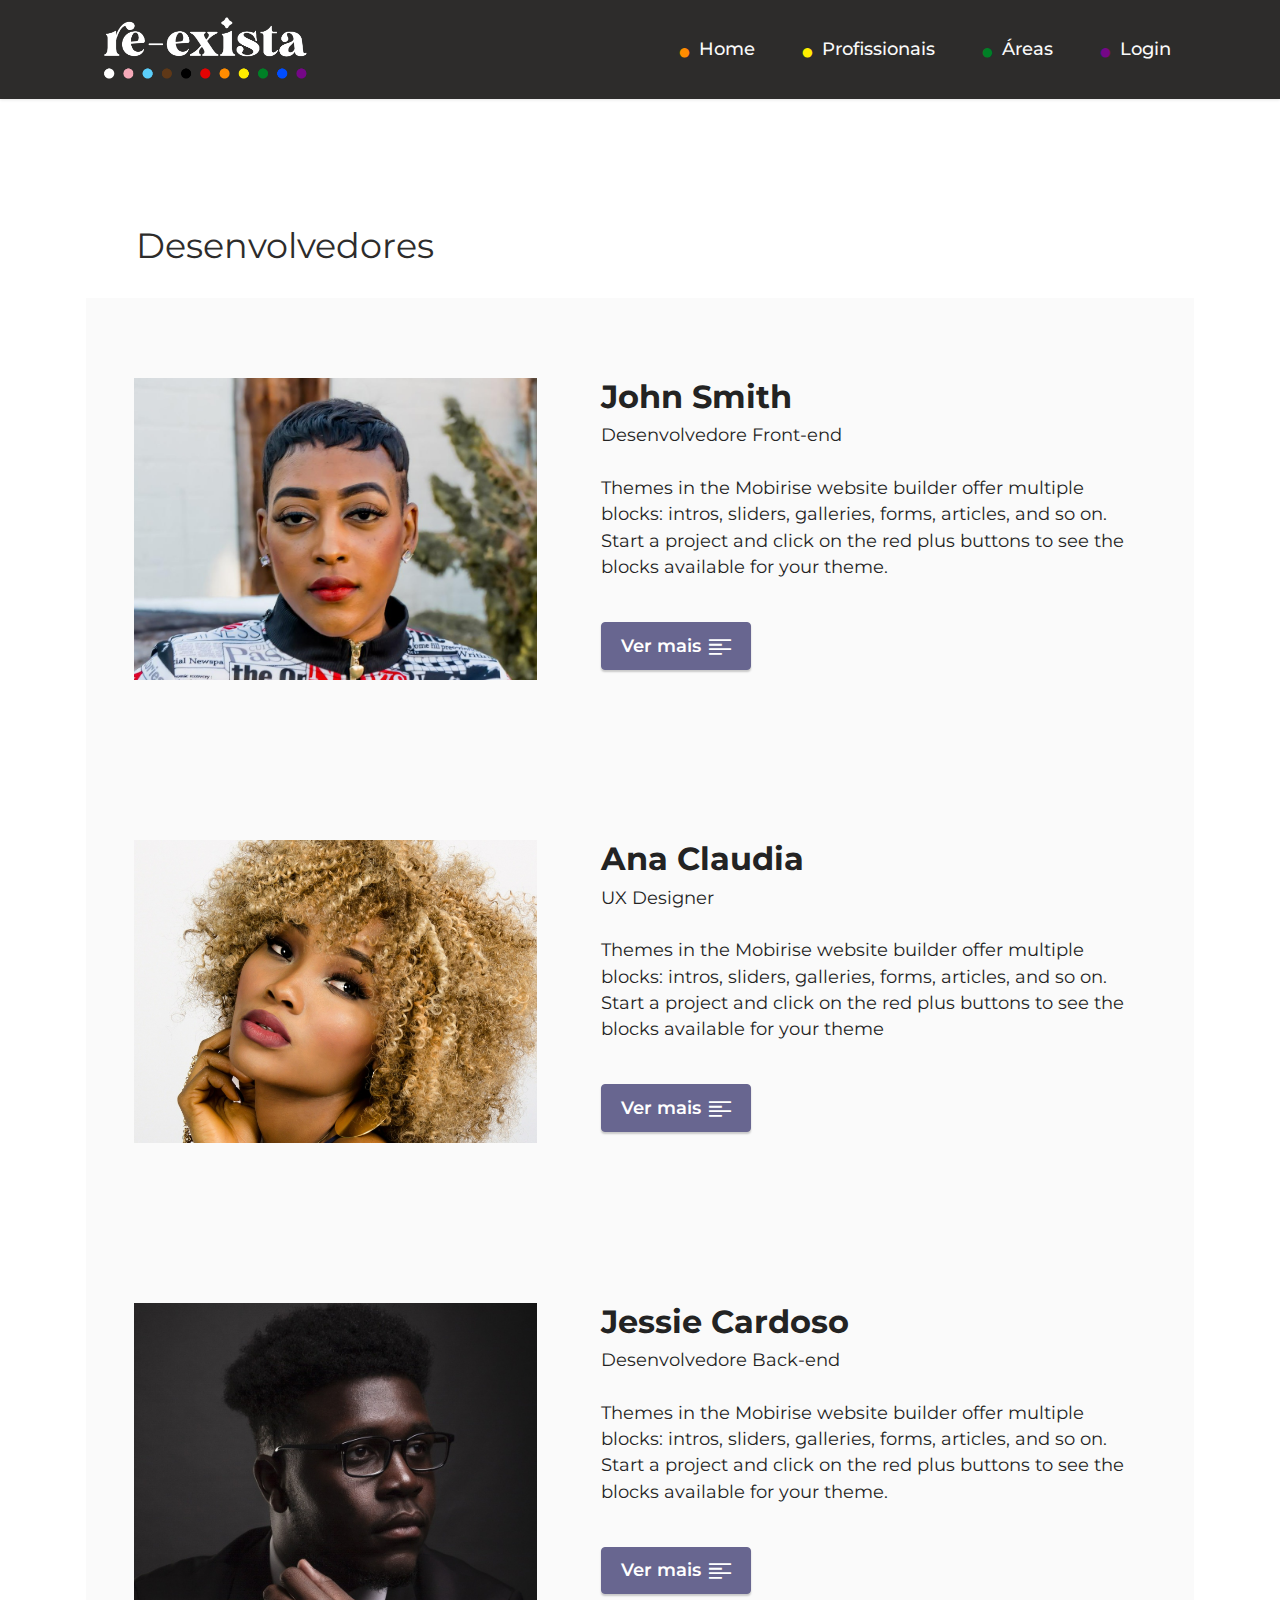
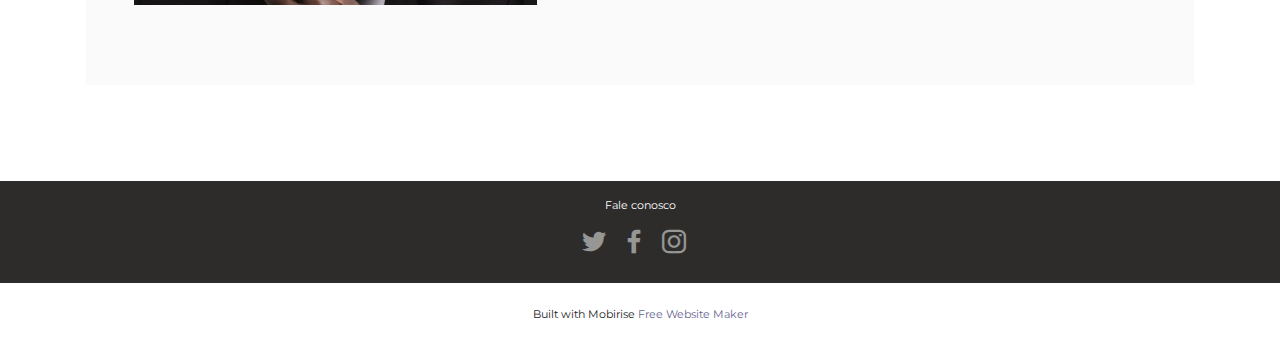
<file: professionals.html>
<!DOCTYPE html>
<html  >
<head>
  <!-- Site made with Mobirise Website Builder v5.6.8, https://mobirise.com -->
  <meta charset="UTF-8">
  <meta http-equiv="X-UA-Compatible" content="IE=edge">
  <meta name="generator" content="Mobirise v5.6.8, mobirise.com">
  <meta name="twitter:card" content="summary_large_image"/>
  <meta name="twitter:image:src" content="">
  <meta property="og:image" content="">
  <meta name="twitter:title" content="Professionals">
  <meta name="viewport" content="width=device-width, initial-scale=1, minimum-scale=1">
  <link rel="shortcut icon" href="assets/images/logo-branco.png" type="image/x-icon">
  <meta name="description" content="">
  
  
  <title>Professionals</title>
  <link rel="stylesheet" href="assets/web/assets/mobirise-icons2/mobirise2.css">
  <link rel="stylesheet" href="assets/bootstrap/css/bootstrap.min.css">
  <link rel="stylesheet" href="assets/bootstrap/css/bootstrap-grid.min.css">
  <link rel="stylesheet" href="assets/bootstrap/css/bootstrap-reboot.min.css">
  <link rel="stylesheet" href="assets/dropdown/css/style.css">
  <link rel="stylesheet" href="assets/socicon/css/styles.css">
  <link rel="stylesheet" href="assets/theme/css/style.css">
  <link rel="preload" href="https://fonts.googleapis.com/css?family=Montserrat:100,200,300,400,500,600,700,800,900,100i,200i,300i,400i,500i,600i,700i,800i,900i&display=swap" as="style" onload="this.onload=null;this.rel='stylesheet'">
  <noscript><link rel="stylesheet" href="https://fonts.googleapis.com/css?family=Montserrat:100,200,300,400,500,600,700,800,900,100i,200i,300i,400i,500i,600i,700i,800i,900i&display=swap"></noscript>
  <link rel="preload" as="style" href="assets/mobirise/css/mbr-additional.css"><link rel="stylesheet" href="assets/mobirise/css/mbr-additional.css" type="text/css">
  
  
  
  
</head>
<body>
  
  <section data-bs-version="5.1" class="menu menu2 cid-t9UMGxLPq6" once="menu" id="menu2-y">
    
    <nav class="navbar navbar-dropdown navbar-expand-lg">
        <div class="container">
            <div class="navbar-brand">
                <span class="navbar-logo">
                    <a href="https://mobiri.se">
                        <img src="assets/images/logo-branco.png" alt="Mobirise Website Builder" style="height: 4.9rem;">
                    </a>
                </span>
                
            </div>
            <button class="navbar-toggler" type="button" data-toggle="collapse" data-bs-toggle="collapse" data-target="#navbarSupportedContent" data-bs-target="#navbarSupportedContent" aria-controls="navbarNavAltMarkup" aria-expanded="false" aria-label="Toggle navigation">
                <div class="hamburger">
                    <span></span>
                    <span></span>
                    <span></span>
                    <span></span>
                </div>
            </button>
            <div class="collapse navbar-collapse" id="navbarSupportedContent">
                <ul class="navbar-nav nav-dropdown nav-right" data-app-modern-menu="true"><li class="nav-item"><a class="nav-link link text-white text-primary display-4" href="index.html"><span class="mobi-mbri mobi-mbri-globe-2 mbr-iconfont mbr-iconfont-btn" style="color: rgb(255, 140, 0);"></span>Home</a></li>
                    <li class="nav-item"><a class="nav-link link text-white text-primary display-4" href="professionals.html"><span class="mobi-mbri mobi-mbri-globe-2 mbr-iconfont mbr-iconfont-btn" style="color: rgb(255, 238, 0);"></span>Profissionais</a></li>
                    <li class="nav-item"><a class="nav-link link text-white text-primary display-4" href="areas.html"><span class="mobi-mbri mobi-mbri-globe-2 mbr-iconfont mbr-iconfont-btn" style="color: rgb(0, 128, 38);"></span>Áreas</a>
                    </li><li class="nav-item"><a class="nav-link link text-white text-primary display-4" href="login.html"><span class="mobi-mbri mobi-mbri-globe-2 mbr-iconfont mbr-iconfont-btn" style="color: rgb(117, 7, 135);"></span>Login</a></li></ul>
                
                
            </div>
        </div>
    </nav>
</section>

<section data-bs-version="5.1" class="content4 cid-tac5qFoQsV" id="content4-13">
    

    
    
    <div class="container-fluid">
        <div class="row justify-content-center">
            <div class="title col-md-12 col-lg-10">
                <h3 class="mbr-section-title mbr-fonts-style align-center mb-4 display-1">Desenvolvedores</h3>
                
                
            </div>
        </div>
    </div>
</section>

<section data-bs-version="5.1" class="features16 cid-taciHfzVxE" id="features17-1d">
    

    
    
    <div class="container">
        <div class="content-wrapper">
            <div class="row align-items-center">
                <div class="col-12 col-lg-5">
                    <div class="image-wrapper">
                        <img src="assets/images/mbr-4.jpeg" alt="Mobirise Website Builder">
                    </div>
                </div>
                <div class="col-12 col-lg">
                    <div class="text-wrapper">
                        <h6 class="card-title mbr-fonts-style display-2"><strong>John Smith</strong><br></h6>
                        <p class="mbr-text mbr-fonts-style mb-4 display-4">Desenvolvedore Front-end<br><br>Themes in the Mobirise website builder offer multiple blocks: intros, sliders, galleries, forms, articles, and so on. Start a project and click on the red plus buttons to see the blocks available for your theme.</p>
                        <div class="mbr-section-btn mt-3"><a class="btn btn-primary display-4" href="professionalProfile.html"><span class="mobi-mbri mobi-mbri-align-left mbr-iconfont mbr-iconfont-btn"></span>Ver mais</a></div>
                    </div>
                </div>
            </div>
        </div>
    </div>
</section>

<section data-bs-version="5.1" class="features16 cid-tackglLjZg" id="features17-1f">
    

    
    
    <div class="container">
        <div class="content-wrapper">
            <div class="row align-items-center">
                <div class="col-12 col-lg-5">
                    <div class="image-wrapper">
                        <img src="assets/images/mbr-6.jpeg" alt="Mobirise Website Builder">
                    </div>
                </div>
                <div class="col-12 col-lg">
                    <div class="text-wrapper">
                        <h6 class="card-title mbr-fonts-style display-2"><strong>Ana Claudia</strong></h6>
                        <p class="mbr-text mbr-fonts-style mb-4 display-4">UX Designer<br><br>Themes in the Mobirise website builder offer multiple blocks: intros, sliders, galleries, forms, articles, and so on. Start a project and click on the red plus buttons to see the blocks available for your theme&nbsp;<br></p>
                        <div class="mbr-section-btn mt-3"><a class="btn btn-primary display-4" href="professionalProfile.html"><span class="mobi-mbri mobi-mbri-align-left mbr-iconfont mbr-iconfont-btn"></span>Ver mais</a></div>
                    </div>
                </div>
            </div>
        </div>
    </div>
</section>

<section data-bs-version="5.1" class="features16 cid-tackfGou6k" id="features17-1e">
    

    
    
    <div class="container">
        <div class="content-wrapper">
            <div class="row align-items-center">
                <div class="col-12 col-lg-5">
                    <div class="image-wrapper">
                        <img src="assets/images/mbr-5.jpeg" alt="Mobirise Website Builder">
                    </div>
                </div>
                <div class="col-12 col-lg">
                    <div class="text-wrapper">
                        <h6 class="card-title mbr-fonts-style display-2"><strong>Jessie Cardoso</strong></h6>
                        <p class="mbr-text mbr-fonts-style mb-4 display-4">Desenvolvedore Back-end<br><br>Themes in the Mobirise website builder offer multiple blocks: intros, sliders, galleries, forms, articles, and so on. Start a project and click on the red plus buttons to see the blocks available for your theme.</p>
                        <div class="mbr-section-btn mt-3"><a class="btn btn-primary display-4" href="professionalProfile.html"><span class="mobi-mbri mobi-mbri-align-left mbr-iconfont mbr-iconfont-btn"></span>Ver mais</a></div>
                    </div>
                </div>
            </div>
        </div>
    </div>
</section>

<section data-bs-version="5.1" class="footer3 cid-t9V6QdfxEe" once="footers" id="footer3-z">

    

    

    <div class="container">
        <div class="media-container-row align-center mbr-white">
            <div class="row row-links">
                <ul class="foot-menu">
                    
                    
                    
                    
                    
                <li class="foot-menu-item mbr-fonts-style display-7">Fale conosco</li></ul>
            </div>
            <div class="row social-row">
                <div class="social-list align-right pb-2">
                    
                    
                    
                    
                    
                    
                <div class="soc-item">
                        <a href="https://twitter.com" target="_blank">
                            <span class="mbr-iconfont mbr-iconfont-social socicon-twitter socicon"></span>
                        </a>
                    </div><div class="soc-item">
                        <a href="https://www.facebook.com" target="_blank">
                            <span class="mbr-iconfont mbr-iconfont-social socicon-facebook socicon"></span>
                        </a>
                    </div><div class="soc-item">
                        <a href="http://www.instagram.com" target="_blank">
                            <span class="mbr-iconfont mbr-iconfont-social socicon-instagram socicon"></span>
                        </a>
                    </div></div>
            </div>
            <div class="row row-copirayt">
                <p class="mbr-text mb-0 mbr-fonts-style mbr-white align-center display-7"></p>
            </div>
        </div>
    </div>
</section><section class="display-7" style="padding: 0;align-items: center;justify-content: center;flex-wrap: wrap;    align-content: center;display: flex;position: relative;height: 4rem;"><a href="https://mobiri.se/2803532" style="flex: 1 1;height: 4rem;position: absolute;width: 100%;z-index: 1;"><img alt="" style="height: 4rem;" src="[data-uri]"></a><p style="margin: 0;text-align: center;" class="display-7">Built with Mobirise &#8204;</p><a style="z-index:1" href="https://mobirise.com/website-maker.html">Free Website Maker</a></section><script src="assets/bootstrap/js/bootstrap.bundle.min.js"></script>  <script src="assets/smoothscroll/smooth-scroll.js"></script>  <script src="assets/ytplayer/index.js"></script>  <script src="assets/dropdown/js/navbar-dropdown.js"></script>  <script src="assets/theme/js/script.js"></script>  
  
  
</body>
</html>
</file>
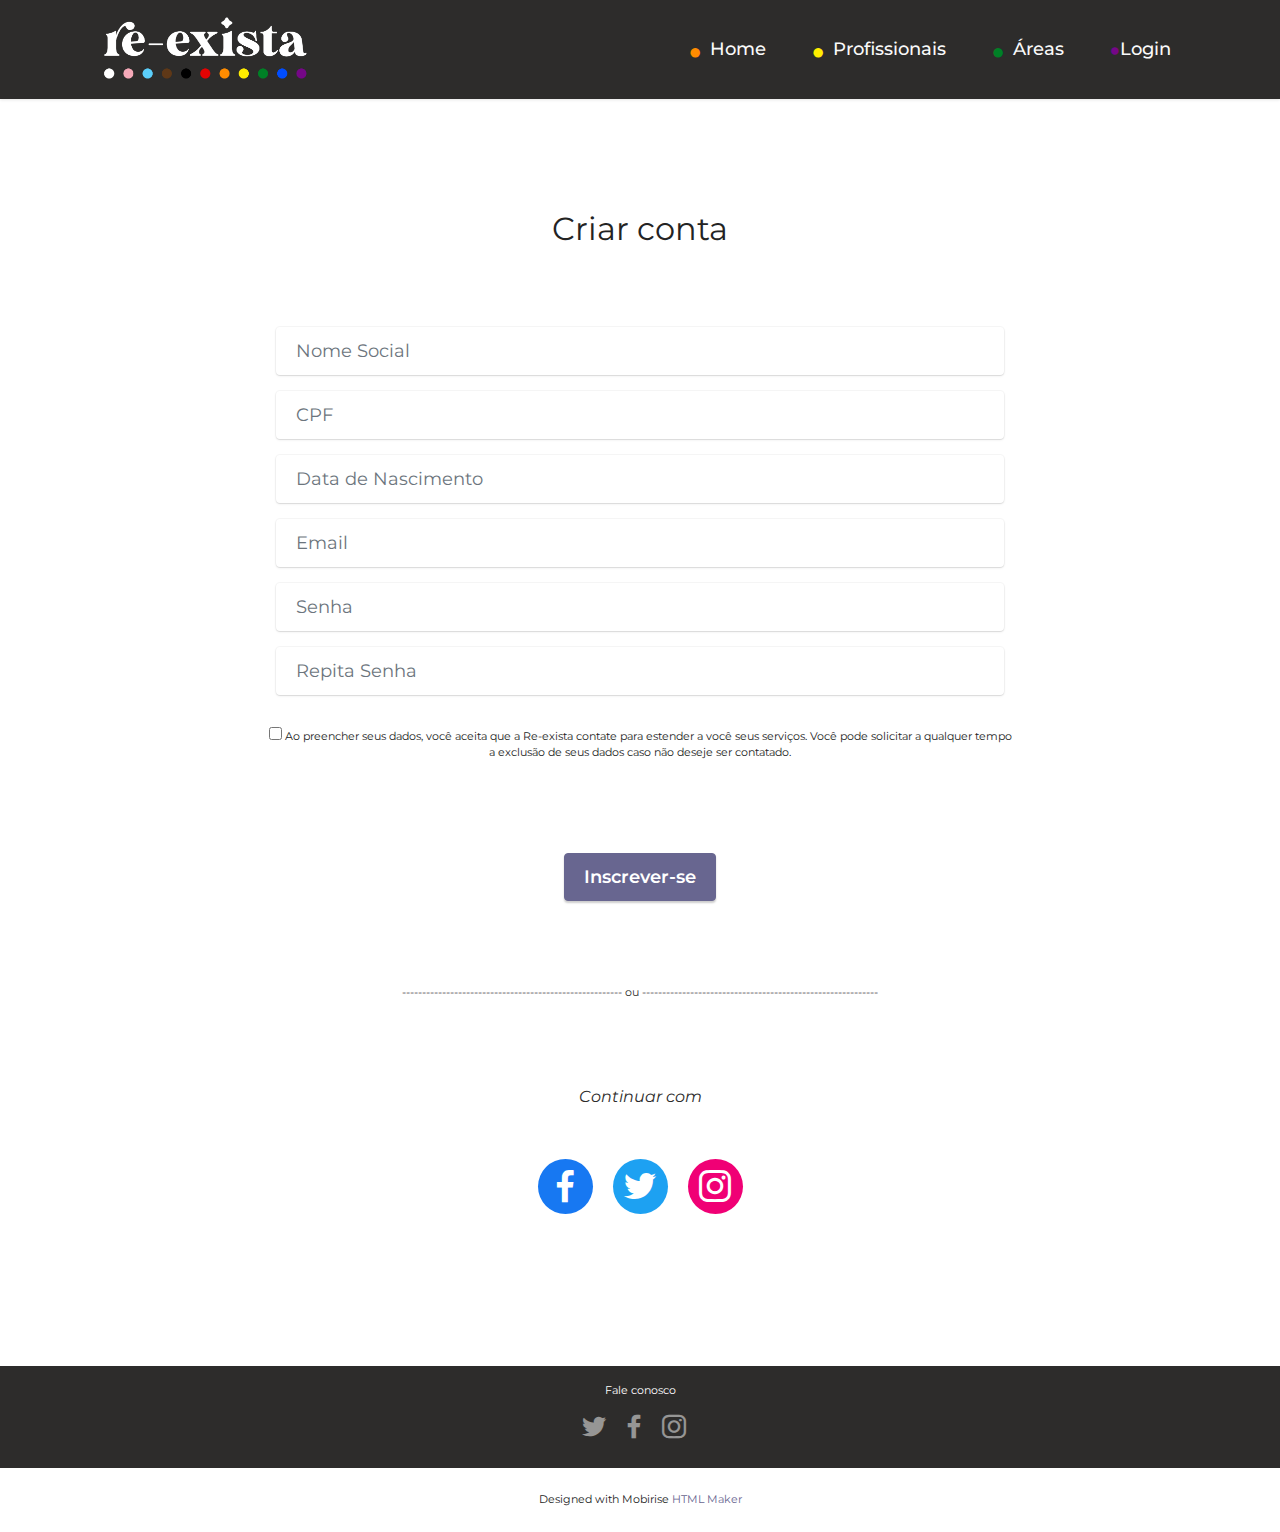
<file: register.html>
<!DOCTYPE html>
<html>

<head>
    <!-- Site made with Mobirise Website Builder v5.6.8, https://mobirise.com -->
    <meta charset="UTF-8">
    <meta http-equiv="X-UA-Compatible" content="IE=edge">
    <meta name="generator" content="Mobirise v5.6.8, mobirise.com">
    <meta name="twitter:card" content="summary_large_image" />
    <meta name="twitter:image:src" content="">
    <meta property="og:image" content="">
    <meta name="twitter:title" content="Register">
    <meta name="viewport" content="width=device-width, initial-scale=1, minimum-scale=1">
    <link rel="shortcut icon" href="assets/images/logo-branco.png" type="image/x-icon">
    <meta name="description" content="">


    <title>Register</title>
    <link rel="stylesheet" href="assets/web/assets/mobirise-icons2/mobirise2.css">
    <link rel="stylesheet" href="assets/bootstrap/css/bootstrap.min.css">
    <link rel="stylesheet" href="assets/bootstrap/css/bootstrap-grid.min.css">
    <link rel="stylesheet" href="assets/bootstrap/css/bootstrap-reboot.min.css">
    <link rel="stylesheet" href="assets/dropdown/css/style.css">
    <link rel="stylesheet" href="assets/socicon/css/styles.css">
    <link rel="stylesheet" href="assets/theme/css/style.css">
    <link rel="preload"
        href="https://fonts.googleapis.com/css?family=Montserrat:100,200,300,400,500,600,700,800,900,100i,200i,300i,400i,500i,600i,700i,800i,900i&display=swap"
        as="style" onload="this.onload=null;this.rel='stylesheet'">
    <noscript>
        <link rel="stylesheet"
            href="https://fonts.googleapis.com/css?family=Montserrat:100,200,300,400,500,600,700,800,900,100i,200i,300i,400i,500i,600i,700i,800i,900i&display=swap">
        </noscript>
    <link rel="preload" as="style" href="assets/mobirise/css/mbr-additional.css">
    <link rel="stylesheet" href="assets/mobirise/css/mbr-additional.css" type="text/css">




</head>

<body>

    <section data-bs-version="5.1" class="menu menu2 cid-t9VaHrBgKg" once="menu" id="menu2-j">

        <nav class="navbar navbar-dropdown navbar-expand-lg">
            <div class="container">
                <div class="navbar-brand">
                    <span class="navbar-logo">
                        <a href="https://mobiri.se">
                            <img src="assets/images/logo-branco.png" alt="Mobirise Website Builder"
                                style="height: 4.9rem;">
                        </a>
                    </span>

                </div>
                <button class="navbar-toggler" type="button" data-toggle="collapse" data-bs-toggle="collapse"
                    data-target="#navbarSupportedContent" data-bs-target="#navbarSupportedContent"
                    aria-controls="navbarNavAltMarkup" aria-expanded="false" aria-label="Toggle navigation">
                    <div class="hamburger">
                        <span></span>
                        <span></span>
                        <span></span>
                        <span></span>
                    </div>
                </button>
                <div class="collapse navbar-collapse" id="navbarSupportedContent">
                    <ul class="navbar-nav nav-dropdown nav-right" data-app-modern-menu="true">
                        <li class="nav-item"><a class="nav-link link text-white text-primary display-4"
                                href="index.html"><span
                                    class="mobi-mbri mobi-mbri-globe-2 mbr-iconfont mbr-iconfont-btn"
                                    style="color: rgb(255, 140, 0);"></span>Home</a></li>
                        <li class="nav-item"><a class="nav-link link text-white text-primary display-4"
                                href="professionals.html"><span
                                    class="mobi-mbri mobi-mbri-globe-2 mbr-iconfont mbr-iconfont-btn"
                                    style="color: rgb(255, 238, 0);"></span>Profissionais</a></li>
                        <li class="nav-item"><a class="nav-link link text-white text-primary display-4"
                                href="areas.html"><span
                                    class="mobi-mbri mobi-mbri-globe-2 mbr-iconfont mbr-iconfont-btn"
                                    style="color: rgb(0, 128, 38);"></span>Áreas</a>
                        </li>
                        <li class="nav-item"><a class="nav-link link text-white text-primary display-4"
                                href="login.html"><span class=" mobi-mbri-globe-2 "
                                    style="color: rgb(117, 7, 135);"></span>Login</a></li>
                    </ul>


                </div>
            </div>
        </nav>
    </section>

    <section data-bs-version="5.1" class="form6 cid-t9VfmHdYGw" id="form6-k">


        <div class="container">
            <div class="mbr-section-head spacing">
                <h3 class="mbr-section-title mbr-fonts-style align-center mb-0 display-2">
                    Criar conta</h3>

            </div>
            <div class="row justify-content-center mt-4">
                <div class="col-lg-8 mx-auto mbr-form" data-form-type="formoid">
                    <form action="https://mobirise.eu/" method="POST" class="mbr-form form-with-styler mx-auto"
                        data-form-title="Form Name"><input type="hidden" name="email" data-form-email="true"
                            value="VjRaaFzXODfJp+GT/JaP21F2dO0VGeHgb4eSc3ls++jljKgl6g6TQpiGLviIJLaFjdrCAR5l2ouWGNBzGKI1Ny2w4PqmYP4LS7m+8F1na+Qdnk1YUUZUFqzl0X3J5mB4">
                        <div class="dragArea row">
                            <div class="col-lg-12 col-md-12 col-sm-12 form-group mb-3" data-for="name">
                                <input type="text" name="name" data-form-field="name" class="form-control" value=""
                                    placeholder="Nome Social" id="name-form6-k">
                            </div>
                            <div data-for="cpf" class="col-lg-12 col-md-12 col-sm-12 form-group mb-3">
                                <input type="text" pattern="\d{3}\.\d{3}\.\d{3}-\d{2}" name="cpf" placeholder="CPF"
                                    data-form-field="cpf" class="form-control" value="" id="cpf">
                            </div>
                            <div class="col-lg-12 col-md-12 col-sm-12 form-group mb-3" data-for="email">
                                <input type="label" name="dataNascimento" placeholder="Data de Nascimento"
                                    data-form-field="dataNascimento" class="form-control" value="" id="dataNascimento">
                            </div>
                            <div class="col-lg-12 col-md-12 col-sm-12 form-group mb-3" data-for="email">
                                <input type="email" name="email" placeholder="Email" data-form-field="email"
                                    class="form-control" value="" id="email-form6-k">
                            </div>
                            <div data-for="password" class="col-lg-12 col-md-12 col-sm-12 form-group mb-3">
                                <input type="password" name="password" placeholder="Senha" data-form-field="password"
                                    class="form-control" value="" id="password">
                            </div>
                            <div data-for="password1" class="col-lg-12 col-md-12 col-sm-12 form-group mb-3">
                                <input type="password" name="password1" placeholder="Repita Senha"
                                    data-form-field="password1" class="form-control" value="" id="password1">
                            </div>
                        </div>
                    </form>
                </div>
            </div>
    </section>

    <div class="container">
        <div class="row justify-content-center">
            <center><div class="col-sm-12 col-lg-8">
                <label class="mbr-text mbr-fonts-style display-7">
                    <input type="checkbox">
                    Ao preencher seus dados, você aceita que a Re-exista contate para estender a você seus serviços.
                    Você pode solicitar a qualquer tempo a exclusão de seus dados caso não deseje ser contatado.</label></center>

            </div>
        </div>
    </div>
    <div class="col- mbr-section-btn align-center spacing">
        <a href="index.html">
            <button type="submit" class="btn btn-primary display-4">Inscrever-se</button>
        </a>
    </div>

    <section data-bs-version="5.1" class="content6 cid-t9VeuPkFyG" id="content6-o">

        <div class="container-fluid">
            <div class="row justify-content-center">
                <div class="col-md-12 col-lg-10">
                    <hr class="line">
                    <center>
                        <p class="mbr-text align-center mbr-fonts-style my-4 display-7">
                            </em>------------------------------------------------------- ou
                            -----------------------------------------------------------<br></p>
                    </center>
                    <hr class="line">
                </div>
            </div>
        </div>
    </section>

    <section data-bs-version="5.1" class="content6 cid-t9VfmHdYGw" id="content6-p">

        <div class="container">
            <div class="row justify-content-center">
                <div class="col-md-12 col-lg-10">
                    <hr class="line">
                    <p class="mbr-text align-center mbr-fonts-style my-4 display-5">
                        <em>Continuar com</em></p>
                    <hr class="line">
                </div>
            </div>
        </div>
    </section>

    <section data-bs-version="5.1" class="share3 cid-t9VgjBKUDm" id="share3-r">


        <div class="container">
            <div class="media-container-row">
                <div class="col-12">

                    <div class="social-list align-center">

                        <a class="iconfont-wrapper bg-facebook m-2 " target="_blank" href="http://www.facebook.com">
                            <span class="socicon-facebook socicon"></span>
                        </a>
                        <a class="iconfont-wrapper bg-twitter m-2" href="http://www.twitter.com" target="_blank">
                            <span class="socicon-twitter socicon"></span>
                        </a>
                        <a class="iconfont-wrapper bg-instagram m-2" href="http://www.instagram.com" target="_blank">
                            <span class="socicon-instagram socicon"></span>
                        </a>
                    </div>
                </div>
            </div>
        </div>
    </section>

    <section data-bs-version="5.1" class="footer3 cid-t9VaHsE3jz" once="footers" id="footer3-l">
        <div class="container">
            <div class="media-container-row align-center mbr-white">
                <div class="row row-links">
                    <ul class="foot-menu">




                        <li class="foot-menu-item mbr-fonts-style display-7">Fale conosco</li>
                    </ul>
                </div>
                <div class="row social-row">
                    <div class="social-list align-right pb-2">






                        <div class="soc-item">
                            <a href="https://twitter.com" target="_blank">
                                <span class="mbr-iconfont mbr-iconfont-social socicon-twitter socicon"></span>
                            </a>
                        </div>
                        <div class="soc-item">
                            <a href="https://www.facebook.com" target="_blank">
                                <span class="mbr-iconfont mbr-iconfont-social socicon-facebook socicon"></span>
                            </a>
                        </div>
                        <div class="soc-item">
                            <a href="http://www.instagram.com" target="_blank">
                                <span class="mbr-iconfont mbr-iconfont-social socicon-instagram socicon"></span>
                            </a>
                        </div>
                    </div>
                </div>
                <div class="row row-copirayt">
                    <p class="mbr-text mb-0 mbr-fonts-style mbr-white align-center display-7"></p>
                </div>
            </div>
        </div>
    </section>
    <section class="display-7"
        style="padding: 0;align-items: center;justify-content: center;flex-wrap: wrap;    align-content: center;display: flex;position: relative;height: 4rem;">
        <a href="https://mobiri.se/2803532"
            style="flex: 1 1;height: 4rem;position: absolute;width: 100%;z-index: 1;"><img alt="" style="height: 4rem;"
                src="[data-uri]"></a>
        <p style="margin: 0;text-align: center;" class="display-7">Designed with Mobirise &#8204;</p><a
            style="z-index:1" href="https://mobirise.com/html-builder.html">HTML Maker</a>
    </section>
    <script src="assets/bootstrap/js/bootstrap.bundle.min.js"></script>
    <script src="assets/smoothscroll/smooth-scroll.js"></script>
    <script src="assets/ytplayer/index.js"></script>
    <script src="assets/dropdown/js/navbar-dropdown.js"></script>
    <script src="assets/theme/js/script.js"></script>
    <script src="assets/formoid/formoid.min.js"></script>


</body>

</html>
</file>
<file: assets/web/assets/mobirise-icons2/mobirise2.css>
@font-face {
  font-family: 'Moririse2';
  font-display: swap;
  src:  url('mobirise2.eot?f2bix4');
  src:  url('mobirise2.eot?f2bix4#iefix') format('embedded-opentype'),
    url('mobirise2.ttf?f2bix4') format('truetype'),
    url('mobirise2.woff?f2bix4') format('woff'),
    url('mobirise2.svg?f2bix4#mobirise2') format('svg');
  font-weight: normal;
  font-style: normal;
}

[class^="mobi-"], [class*=" mobi-"] {
  /* use !important to prevent issues with browser extensions that change fonts */
  font-family: 'Moririse2' !important;
  speak: none;
  font-style: normal;
  font-weight: normal;
  font-variant: normal;
  text-transform: none;
  line-height: 1;

  /* Better Font Rendering =========== */
  -webkit-font-smoothing: antialiased;
  -moz-osx-font-smoothing: grayscale;
}

.mobi-mbri-add-submenu:before {
  content: "\e900";
}
.mobi-mbri-alert:before {
  content: "\e901";
}
.mobi-mbri-align-center:before {
  content: "\e902";
}
.mobi-mbri-align-justify:before {
  content: "\e903";
}
.mobi-mbri-align-left:before {
  content: "\e904";
}
.mobi-mbri-align-right:before {
  content: "\e905";
}
.mobi-mbri-android:before {
  content: "\e906";
}
.mobi-mbri-apple:before {
  content: "\e907";
}
.mobi-mbri-arrow-down:before {
  content: "\e908";
}
.mobi-mbri-arrow-next:before {
  content: "\e909";
}
.mobi-mbri-arrow-prev:before {
  content: "\e90a";
}
.mobi-mbri-arrow-up:before {
  content: "\e90b";
}
.mobi-mbri-bold:before {
  content: "\e90c";
}
.mobi-mbri-bookmark:before {
  content: "\e90d";
}
.mobi-mbri-bootstrap:before {
  content: "\e90e";
}
.mobi-mbri-briefcase:before {
  content: "\e90f";
}
.mobi-mbri-browse:before {
  content: "\e910";
}
.mobi-mbri-bulleted-list:before {
  content: "\e911";
}
.mobi-mbri-calendar:before {
  content: "\e912";
}
.mobi-mbri-camera:before {
  content: "\e913";
}
.mobi-mbri-cart-add:before {
  content: "\e914";
}
.mobi-mbri-cart-full:before {
  content: "\e915";
}
.mobi-mbri-cash:before {
  content: "\e916";
}
.mobi-mbri-change-style:before {
  content: "\e917";
}
.mobi-mbri-chat:before {
  content: "\e918";
}
.mobi-mbri-clock:before {
  content: "\e919";
}
.mobi-mbri-close:before {
  content: "\e91a";
}
.mobi-mbri-cloud:before {
  content: "\e91b";
}
.mobi-mbri-code:before {
  content: "\e91c";
}
.mobi-mbri-contact-form:before {
  content: "\e91d";
}
.mobi-mbri-credit-card:before {
  content: "\e91e";
}
.mobi-mbri-cursor-click:before {
  content: "\e91f";
}
.mobi-mbri-cust-feedback:before {
  content: "\e920";
}
.mobi-mbri-database:before {
  content: "\e921";
}
.mobi-mbri-delivery:before {
  content: "\e922";
}
.mobi-mbri-desktop:before {
  content: "\e923";
}
.mobi-mbri-devices:before {
  content: "\e924";
}
.mobi-mbri-down:before {
  content: "\e925";
}
.mobi-mbri-download-2:before {
  content: "\e926";
}
.mobi-mbri-download:before {
  content: "\e927";
}
.mobi-mbri-drag-n-drop-2:before {
  content: "\e928";
}
.mobi-mbri-drag-n-drop:before {
  content: "\e929";
}
.mobi-mbri-edit-2:before {
  content: "\e92a";
}
.mobi-mbri-edit:before {
  content: "\e92b";
}
.mobi-mbri-error:before {
  content: "\e92c";
}
.mobi-mbri-extension:before {
  content: "\e92d";
}
.mobi-mbri-features:before {
  content: "\e92e";
}
.mobi-mbri-file:before {
  content: "\e92f";
}
.mobi-mbri-flag:before {
  content: "\e930";
}
.mobi-mbri-folder:before {
  content: "\e931";
}
.mobi-mbri-gift:before {
  content: "\e932";
}
.mobi-mbri-github:before {
  content: "\e933";
}
.mobi-mbri-globe-2:before {
  content: "\25CF";
}
.mobi-mbri-globe:before {
  content: "\e935";
}
.mobi-mbri-growing-chart:before {
  content: "\e936";
}
.mobi-mbri-hearth:before {
  content: "\e937";
}
.mobi-mbri-help:before {
  content: "\e938";
}
.mobi-mbri-home:before {
  content: "\e939";
}
.mobi-mbri-hot-cup:before {
  content: "\e93a";
}
.mobi-mbri-idea:before {
  content: "\e93b";
}
.mobi-mbri-image-gallery:before {
  content: "\e93c";
}
.mobi-mbri-image-slider:before {
  content: "\e93d";
}
.mobi-mbri-info:before {
  content: "\e93e";
}
.mobi-mbri-italic:before {
  content: "\e93f";
}
.mobi-mbri-key:before {
  content: "\e940";
}
.mobi-mbri-laptop:before {
  content: "\e941";
}
.mobi-mbri-layers:before {
  content: "\e942";
}
.mobi-mbri-left-right:before {
  content: "\e943";
}
.mobi-mbri-left:before {
  content: "\e944";
}
.mobi-mbri-letter:before {
  content: "\e945";
}
.mobi-mbri-like:before {
  content: "\e946";
}
.mobi-mbri-link:before {
  content: "\e947";
}
.mobi-mbri-lock:before {
  content: "\e948";
}
.mobi-mbri-login:before {
  content: "\e949";
}
.mobi-mbri-logout:before {
  content: "\e94a";
}
.mobi-mbri-magic-stick:before {
  content: "\e94b";
}
.mobi-mbri-map-pin:before {
  content: "\e94c";
}
.mobi-mbri-menu:before {
  content: "\e94d";
}
.mobi-mbri-mobile-2:before {
  content: "\e94e";
}
.mobi-mbri-mobile-horizontal:before {
  content: "\e94f";
}
.mobi-mbri-mobile:before {
  content: "\e950";
}
.mobi-mbri-mobirise:before {
  content: "\e951";
}
.mobi-mbri-more-horizontal:before {
  content: "\e952";
}
.mobi-mbri-more-vertical:before {
  content: "\e953";
}
.mobi-mbri-music:before {
  content: "\e954";
}
.mobi-mbri-new-file:before {
  content: "\e955";
}
.mobi-mbri-numbered-list:before {
  content: "\e956";
}
.mobi-mbri-opened-folder:before {
  content: "\e957";
}
.mobi-mbri-pages:before {
  content: "\e958";
}
.mobi-mbri-paper-plane:before {
  content: "\e959";
}
.mobi-mbri-paperclip:before {
  content: "\e95a";
}
.mobi-mbri-phone:before {
  content: "\e95b";
}
.mobi-mbri-photo:before {
  content: "\e95c";
}
.mobi-mbri-photos:before {
  content: "\e95d";
}
.mobi-mbri-pin:before {
  content: "\e95e";
}
.mobi-mbri-play:before {
  content: "\e95f";
}
.mobi-mbri-plus:before {
  content: "\e960";
}
.mobi-mbri-preview:before {
  content: "\e961";
}
.mobi-mbri-print:before {
  content: "\e962";
}
.mobi-mbri-protect:before {
  content: "\e963";
}
.mobi-mbri-question:before {
  content: "\e964";
}
.mobi-mbri-quote-left:before {
  content: "\e965";
}
.mobi-mbri-quote-right:before {
  content: "\e966";
}
.mobi-mbri-redo:before {
  content: "\e967";
}
.mobi-mbri-refresh:before {
  content: "\e968";
}
.mobi-mbri-responsive-2:before {
  content: "\e969";
}
.mobi-mbri-responsive:before {
  content: "\e96a";
}
.mobi-mbri-right:before {
  content: "\e96b";
}
.mobi-mbri-rocket:before {
  content: "\e96c";
}
.mobi-mbri-sad-face:before {
  content: "\e96d";
}
.mobi-mbri-sale:before {
  content: "\e96e";
}
.mobi-mbri-save:before {
  content: "\e96f";
}
.mobi-mbri-search:before {
  content: "\e970";
}
.mobi-mbri-setting-2:before {
  content: "\e971";
}
.mobi-mbri-setting-3:before {
  content: "\e972";
}
.mobi-mbri-setting:before {
  content: "\e973";
}
.mobi-mbri-share:before {
  content: "\e974";
}
.mobi-mbri-shopping-bag:before {
  content: "\e975";
}
.mobi-mbri-shopping-basket:before {
  content: "\e976";
}
.mobi-mbri-shopping-cart:before {
  content: "\e977";
}
.mobi-mbri-sites:before {
  content: "\e978";
}
.mobi-mbri-smile-face:before {
  content: "\e979";
}
.mobi-mbri-speed:before {
  content: "\e97a";
}
.mobi-mbri-star:before {
  content: "\e97b";
}
.mobi-mbri-success:before {
  content: "\e97c";
}
.mobi-mbri-sun:before {
  content: "\e97d";
}
.mobi-mbri-sun2:before {
  content: "\e97e";
}
.mobi-mbri-tablet-vertical:before {
  content: "\e97f";
}
.mobi-mbri-tablet:before {
  content: "\e980";
}
.mobi-mbri-target:before {
  content: "\e981";
}
.mobi-mbri-timer:before {
  content: "\e982";
}
.mobi-mbri-to-ftp:before {
  content: "\e983";
}
.mobi-mbri-to-local-drive:before {
  content: "\e984";
}
.mobi-mbri-touch-swipe:before {
  content: "\e985";
}
.mobi-mbri-touch:before {
  content: "\e986";
}
.mobi-mbri-trash:before {
  content: "\e987";
}
.mobi-mbri-underline:before {
  content: "\e988";
}
.mobi-mbri-undo:before {
  content: "\e989";
}
.mobi-mbri-unlink:before {
  content: "\e98a";
}
.mobi-mbri-unlock:before {
  content: "\e98b";
}
.mobi-mbri-up-down:before {
  content: "\e98c";
}
.mobi-mbri-up:before {
  content: "\e98d";
}
.mobi-mbri-update:before {
  content: "\e98e";
}
.mobi-mbri-upload-2:before {
  content: "\e98f";
}
.mobi-mbri-upload:before {
  content: "\e990";
}
.mobi-mbri-user-2:before {
  content: "\e991";
}
.mobi-mbri-user:before {
  content: "\e992";
}
.mobi-mbri-users:before {
  content: "\e993";
}
.mobi-mbri-video-play:before {
  content: "\e994";
}
.mobi-mbri-video:before {
  content: "\e995";
}
.mobi-mbri-watch:before {
  content: "\e996";
}
.mobi-mbri-website-theme-2:before {
  content: "\e997";
}
.mobi-mbri-website-theme:before {
  content: "\e998";
}
.mobi-mbri-wifi:before {
  content: "\e999";
}
.mobi-mbri-windows:before {
  content: "\e99a";
}
.mobi-mbri-zoom-in:before {
  content: "\e99b";
}
.mobi-mbri-zoom-out:before {
  content: "\e99c";
}
</file>
<file: assets/dropdown/css/style.css>
.navbar-dropdown {
  left: 0;
  padding: 0;
  position: absolute;
  right: 0;
  top: 0;
  transition: all 0.45s ease;
  z-index: 1030;
  background: #282828; }
  .navbar-dropdown .navbar-logo {
    margin-right: 0.8rem;
    transition: margin 0.3s ease-in-out;
    vertical-align: middle; }
    .navbar-dropdown .navbar-logo img {
      height: 3.125rem;
      transition: all 0.3s ease-in-out; }
    .navbar-dropdown .navbar-logo.mbr-iconfont {
      font-size: 3.125rem;
      line-height: 3.125rem; }
  .navbar-dropdown .navbar-caption {
    font-weight: 700;
    white-space: normal;
    vertical-align: -4px;
    line-height: 3.125rem !important; }
    .navbar-dropdown .navbar-caption, .navbar-dropdown .navbar-caption:hover {
      color: inherit;
      text-decoration: none; }
  .navbar-dropdown .mbr-iconfont + .navbar-caption {
    vertical-align: -1px; }
  .navbar-dropdown.navbar-fixed-top {
    position: fixed; }
  .navbar-dropdown .navbar-brand span {
    vertical-align: -4px; }
  .navbar-dropdown.bg-color.transparent {
    background: none; }
  .navbar-dropdown.navbar-short .navbar-brand {
    padding: 0.625rem 0; }
    .navbar-dropdown.navbar-short .navbar-brand span {
      vertical-align: -1px; }
  .navbar-dropdown.navbar-short .navbar-caption {
    line-height: 2.375rem !important;
    vertical-align: -2px; }
  .navbar-dropdown.navbar-short .navbar-logo {
    margin-right: 0.5rem; }
    .navbar-dropdown.navbar-short .navbar-logo img {
      height: 2.375rem; }
    .navbar-dropdown.navbar-short .navbar-logo.mbr-iconfont {
      font-size: 2.375rem;
      line-height: 2.375rem; }
  .navbar-dropdown.navbar-short .mbr-table-cell {
    height: 3.625rem; }
  .navbar-dropdown .navbar-close {
    left: 0.6875rem;
    position: fixed;
    top: 0.75rem;
    z-index: 1000; }
  .navbar-dropdown .hamburger-icon {
    content: "";
    display: inline-block;
    vertical-align: middle;
    width: 16px;
    -webkit-box-shadow: 0 -6px 0 1px #282828,0 0 0 1px #282828,0 6px 0 1px #282828;
    -moz-box-shadow: 0 -6px 0 1px #282828,0 0 0 1px #282828,0 6px 0 1px #282828;
    box-shadow: 0 -6px 0 1px #282828,0 0 0 1px #282828,0 6px 0 1px #282828; }

.dropdown-menu .dropdown-toggle[data-toggle="dropdown-submenu"]::after {
  border-bottom: 0.35em solid transparent;
  border-left: 0.35em solid;
  border-right: 0;
  border-top: 0.35em solid transparent;
  margin-left: 0.3rem; }

.dropdown-menu .dropdown-item:focus {
  outline: 0; }

.nav-dropdown {
  font-size: 0.75rem;
  font-weight: 500;
  height: auto !important; }
  .nav-dropdown .nav-btn {
    padding-left: 1rem; }
  .nav-dropdown .link {
    margin: .667em 1.667em;
    font-weight: 500;
    padding: 0;
    transition: color .2s ease-in-out; }
    .nav-dropdown .link.dropdown-toggle {
      margin-right: 2.583em; }
      .nav-dropdown .link.dropdown-toggle::after {
        margin-left: .25rem;
        border-top: 0.35em solid;
        border-right: 0.35em solid transparent;
        border-left: 0.35em solid transparent;
        border-bottom: 0; }
      .nav-dropdown .link.dropdown-toggle[aria-expanded="true"] {
        margin: 0;
        padding: 0.667em 3.263em  0.667em 1.667em; }
  .nav-dropdown .link::after,
  .nav-dropdown .dropdown-item::after {
    color: inherit; }
  .nav-dropdown .btn {
    font-size: 0.75rem;
    font-weight: 700;
    letter-spacing: 0;
    margin-bottom: 0;
    padding-left: 1.25rem;
    padding-right: 1.25rem; }
  .nav-dropdown .dropdown-menu {
    border-radius: 0;
    border: 0;
    left: 0;
    margin: 0;
    padding-bottom: 1.25rem;
    padding-top: 1.25rem;
    position: relative; }
  .nav-dropdown .dropdown-submenu {
    margin-left: 0.125rem;
    top: 0; }
  .nav-dropdown .dropdown-item {
    font-weight: 500;
    line-height: 2;
    padding: 0.3846em 4.615em 0.3846em 1.5385em;
    position: relative;
    transition: color .2s ease-in-out, background-color .2s ease-in-out; }
    .nav-dropdown .dropdown-item::after {
      margin-top: -0.3077em;
      position: absolute;
      right: 1.1538em;
      top: 50%; }
    .nav-dropdown .dropdown-item:focus, .nav-dropdown .dropdown-item:hover {
      background: none; }

@media (max-width: 767px) {
  .nav-dropdown.navbar-toggleable-sm {
    bottom: 0;
    display: none;
    left: 0;
    overflow-x: hidden;
    position: fixed;
    top: 0;
    transform: translateX(-100%);
    -ms-transform: translateX(-100%);
    -webkit-transform: translateX(-100%);
    width: 18.75rem;
    z-index: 999; } }
.nav-dropdown.navbar-toggleable-xl {
  bottom: 0;
  display: none;
  left: 0;
  overflow-x: hidden;
  position: fixed;
  top: 0;
  transform: translateX(-100%);
  -ms-transform: translateX(-100%);
  -webkit-transform: translateX(-100%);
  width: 18.75rem;
  z-index: 999; }

.nav-dropdown-sm {
  display: block !important;
  overflow-x: hidden;
  overflow: auto;
  padding-top: 3.875rem; }
  .nav-dropdown-sm::after {
    content: "";
    display: block;
    height: 3rem;
    width: 100%; }
  .nav-dropdown-sm.collapse.in ~ .navbar-close {
    display: block !important; }
  .nav-dropdown-sm.collapsing, .nav-dropdown-sm.collapse.in {
    transform: translateX(0);
    -ms-transform: translateX(0);
    -webkit-transform: translateX(0);
    transition: all 0.25s ease-out;
    -webkit-transition: all 0.25s ease-out;
    background: #282828; }
  .nav-dropdown-sm.collapsing[aria-expanded="false"] {
    transform: translateX(-100%);
    -ms-transform: translateX(-100%);
    -webkit-transform: translateX(-100%); }
  .nav-dropdown-sm .nav-item {
    display: block;
    margin-left: 0 !important;
    padding-left: 0; }
  .nav-dropdown-sm .link,
  .nav-dropdown-sm .dropdown-item {
    border-top: 1px dotted rgba(255, 255, 255, 0.1);
    font-size: 0.8125rem;
    line-height: 1.6;
    margin: 0 !important;
    padding: 0.875rem 2.4rem 0.875rem 1.5625rem !important;
    position: relative;
    white-space: normal; }
    .nav-dropdown-sm .link:focus, .nav-dropdown-sm .link:hover,
    .nav-dropdown-sm .dropdown-item:focus,
    .nav-dropdown-sm .dropdown-item:hover {
      background: rgba(0, 0, 0, 0.2) !important;
      color: #c0a375; }
  .nav-dropdown-sm .nav-btn {
    position: relative;
    padding: 1.5625rem 1.5625rem 0 1.5625rem; }
    .nav-dropdown-sm .nav-btn::before {
      border-top: 1px dotted rgba(255, 255, 255, 0.1);
      content: "";
      left: 0;
      position: absolute;
      top: 0;
      width: 100%; }
    .nav-dropdown-sm .nav-btn + .nav-btn {
      padding-top: 0.625rem; }
      .nav-dropdown-sm .nav-btn + .nav-btn::before {
        display: none; }
  .nav-dropdown-sm .btn {
    padding: 0.625rem 0; }
  .nav-dropdown-sm .dropdown-toggle[data-toggle="dropdown-submenu"]::after {
    margin-left: .25rem;
    border-top: 0.35em solid;
    border-right: 0.35em solid transparent;
    border-left: 0.35em solid transparent;
    border-bottom: 0; }
  .nav-dropdown-sm .dropdown-toggle[data-toggle="dropdown-submenu"][aria-expanded="true"]::after {
    border-top: 0;
    border-right: 0.35em solid transparent;
    border-left: 0.35em solid transparent;
    border-bottom: 0.35em solid; }
  .nav-dropdown-sm .dropdown-menu {
    margin: 0;
    padding: 0;
    position: relative;
    top: 0;
    left: 0;
    width: 100%;
    border: 0;
    float: none;
    border-radius: 0;
    background: none; }
  .nav-dropdown-sm .dropdown-submenu {
    left: 100%;
    margin-left: 0.125rem;
    margin-top: -1.25rem;
    top: 0; }

.navbar-toggleable-sm .nav-dropdown .dropdown-menu {
  position: absolute; }

.navbar-toggleable-sm .nav-dropdown .dropdown-submenu {
  left: 100%;
  margin-left: 0.125rem;
  margin-top: -1.25rem;
  top: 0; }

.navbar-toggleable-sm.opened .nav-dropdown .dropdown-menu {
  position: relative; }

.navbar-toggleable-sm.opened .nav-dropdown .dropdown-submenu {
  left: 0;
  margin-left: 00rem;
  margin-top: 0rem;
  top: 0; }

.is-builder .nav-dropdown.collapsing {
  transition: none !important; }
</file>
<file: assets/socicon/css/styles.css>
@charset "UTF-8";

@font-face {
  font-family: 'Socicon';
  src:  url('../fonts/socicon.eot');
  src:  url('../fonts/socicon.eot?#iefix') format('embedded-opentype'),
    url('../fonts/socicon.woff2') format('woff2'),
    url('../fonts/socicon.ttf') format('truetype'),
    url('../fonts/socicon.woff') format('woff'),
    url('../fonts/socicon.svg#socicon') format('svg');
  font-weight: normal;
  font-style: normal;
  font-display: swap;
}

[data-icon]:before {
  font-family: "socicon" !important;
  content: attr(data-icon);
  font-style: normal !important;
  font-weight: normal !important;
  font-variant: normal !important;
  text-transform: none !important;
  speak: none;
  line-height: 1;
  -webkit-font-smoothing: antialiased;
  -moz-osx-font-smoothing: grayscale;
}

[class^="socicon-"], [class*=" socicon-"] {
  /* use !important to prevent issues with browser extensions that change fonts */
  font-family: 'Socicon' !important;
  speak: none;
  font-style: normal;
  font-weight: normal;
  font-variant: normal;
  text-transform: none;
  line-height: 1;

  /* Better Font Rendering =========== */
  -webkit-font-smoothing: antialiased;
  -moz-osx-font-smoothing: grayscale;
}

.socicon-eitaa:before {
  content: "\e97c";
}
.socicon-soroush:before {
  content: "\e97d";
}
.socicon-bale:before {
  content: "\e97e";
}
.socicon-zazzle:before {
  content: "\e97b";
}
.socicon-society6:before {
  content: "\e97a";
}
.socicon-redbubble:before {
  content: "\e979";
}
.socicon-avvo:before {
  content: "\e978";
}
.socicon-stitcher:before {
  content: "\e977";
}
.socicon-googlehangouts:before {
  content: "\e974";
}
.socicon-dlive:before {
  content: "\e975";
}
.socicon-vsco:before {
  content: "\e976";
}
.socicon-flipboard:before {
  content: "\e973";
}
.socicon-ubuntu:before {
  content: "\e958";
}
.socicon-artstation:before {
  content: "\e959";
}
.socicon-invision:before {
  content: "\e95a";
}
.socicon-torial:before {
  content: "\e95b";
}
.socicon-collectorz:before {
  content: "\e95c";
}
.socicon-seenthis:before {
  content: "\e95d";
}
.socicon-googleplaymusic:before {
  content: "\e95e";
}
.socicon-debian:before {
  content: "\e95f";
}
.socicon-filmfreeway:before {
  content: "\e960";
}
.socicon-gnome:before {
  content: "\e961";
}
.socicon-itchio:before {
  content: "\e962";
}
.socicon-jamendo:before {
  content: "\e963";
}
.socicon-mix:before {
  content: "\e964";
}
.socicon-sharepoint:before {
  content: "\e965";
}
.socicon-tinder:before {
  content: "\e966";
}
.socicon-windguru:before {
  content: "\e967";
}
.socicon-cdbaby:before {
  content: "\e968";
}
.socicon-elementaryos:before {
  content: "\e969";
}
.socicon-stage32:before {
  content: "\e96a";
}
.socicon-tiktok:before {
  content: "\e96b";
}
.socicon-gitter:before {
  content: "\e96c";
}
.socicon-letterboxd:before {
  content: "\e96d";
}
.socicon-threema:before {
  content: "\e96e";
}
.socicon-splice:before {
  content: "\e96f";
}
.socicon-metapop:before {
  content: "\e970";
}
.socicon-naver:before {
  content: "\e971";
}
.socicon-remote:before {
  content: "\e972";
}
.socicon-internet:before {
  content: "\e957";
}
.socicon-moddb:before {
  content: "\e94b";
}
.socicon-indiedb:before {
  content: "\e94c";
}
.socicon-traxsource:before {
  content: "\e94d";
}
.socicon-gamefor:before {
  content: "\e94e";
}
.socicon-pixiv:before {
  content: "\e94f";
}
.socicon-myanimelist:before {
  content: "\e950";
}
.socicon-blackberry:before {
  content: "\e951";
}
.socicon-wickr:before {
  content: "\e952";
}
.socicon-spip:before {
  content: "\e953";
}
.socicon-napster:before {
  content: "\e954";
}
.socicon-beatport:before {
  content: "\e955";
}
.socicon-hackerone:before {
  content: "\e956";
}
.socicon-hackernews:before {
  content: "\e946";
}
.socicon-smashwords:before {
  content: "\e947";
}
.socicon-kobo:before {
  content: "\e948";
}
.socicon-bookbub:before {
  content: "\e949";
}
.socicon-mailru:before {
  content: "\e94a";
}
.socicon-gitlab:before {
  content: "\e945";
}
.socicon-instructables:before {
  content: "\e944";
}
.socicon-portfolio:before {
  content: "\e943";
}
.socicon-codered:before {
  content: "\e940";
}
.socicon-origin:before {
  content: "\e941";
}
.socicon-nextdoor:before {
  content: "\e942";
}
.socicon-udemy:before {
  content: "\e93f";
}
.socicon-livemaster:before {
  content: "\e93e";
}
.socicon-crunchbase:before {
  content: "\e93b";
}
.socicon-homefy:before {
  content: "\e93c";
}
.socicon-calendly:before {
  content: "\e93d";
}
.socicon-realtor:before {
  content: "\e90f";
}
.socicon-tidal:before {
  content: "\e910";
}
.socicon-qobuz:before {
  content: "\e911";
}
.socicon-natgeo:before {
  content: "\e912";
}
.socicon-mastodon:before {
  content: "\e913";
}
.socicon-unsplash:before {
  content: "\e914";
}
.socicon-homeadvisor:before {
  content: "\e915";
}
.socicon-angieslist:before {
  content: "\e916";
}
.socicon-codepen:before {
  content: "\e917";
}
.socicon-slack:before {
  content: "\e918";
}
.socicon-openaigym:before {
  content: "\e919";
}
.socicon-logmein:before {
  content: "\e91a";
}
.socicon-fiverr:before {
  content: "\e91b";
}
.socicon-gotomeeting:before {
  content: "\e91c";
}
.socicon-aliexpress:before {
  content: "\e91d";
}
.socicon-guru:before {
  content: "\e91e";
}
.socicon-appstore:before {
  content: "\e91f";
}
.socicon-homes:before {
  content: "\e920";
}
.socicon-zoom:before {
  content: "\e921";
}
.socicon-alibaba:before {
  content: "\e922";
}
.socicon-craigslist:before {
  content: "\e923";
}
.socicon-wix:before {
  content: "\e924";
}
.socicon-redfin:before {
  content: "\e925";
}
.socicon-googlecalendar:before {
  content: "\e926";
}
.socicon-shopify:before {
  content: "\e927";
}
.socicon-freelancer:before {
  content: "\e928";
}
.socicon-seedrs:before {
  content: "\e929";
}
.socicon-bing:before {
  content: "\e92a";
}
.socicon-doodle:before {
  content: "\e92b";
}
.socicon-bonanza:before {
  content: "\e92c";
}
.socicon-squarespace:before {
  content: "\e92d";
}
.socicon-toptal:before {
  content: "\e92e";
}
.socicon-gust:before {
  content: "\e92f";
}
.socicon-ask:before {
  content: "\e930";
}
.socicon-trulia:before {
  content: "\e931";
}
.socicon-loomly:before {
  content: "\e932";
}
.socicon-ghost:before {
  content: "\e933";
}
.socicon-upwork:before {
  content: "\e934";
}
.socicon-fundable:before {
  content: "\e935";
}
.socicon-booking:before {
  content: "\e936";
}
.socicon-googlemaps:before {
  content: "\e937";
}
.socicon-zillow:before {
  content: "\e938";
}
.socicon-niconico:before {
  content: "\e939";
}
.socicon-toneden:before {
  content: "\e93a";
}
.socicon-augment:before {
  content: "\e908";
}
.socicon-bitbucket:before {
  content: "\e909";
}
.socicon-fyuse:before {
  content: "\e90a";
}
.socicon-yt-gaming:before {
  content: "\e90b";
}
.socicon-sketchfab:before {
  content: "\e90c";
}
.socicon-mobcrush:before {
  content: "\e90d";
}
.socicon-microsoft:before {
  content: "\e90e";
}
.socicon-pandora:before {
  content: "\e907";
}
.socicon-messenger:before {
  content: "\e906";
}
.socicon-gamewisp:before {
  content: "\e905";
}
.socicon-bloglovin:before {
  content: "\e904";
}
.socicon-tunein:before {
  content: "\e903";
}
.socicon-gamejolt:before {
  content: "\e901";
}
.socicon-trello:before {
  content: "\e902";
}
.socicon-spreadshirt:before {
  content: "\e900";
}
.socicon-500px:before {
  content: "\e000";
}
.socicon-8tracks:before {
  content: "\e001";
}
.socicon-airbnb:before {
  content: "\e002";
}
.socicon-alliance:before {
  content: "\e003";
}
.socicon-amazon:before {
  content: "\e004";
}
.socicon-amplement:before {
  content: "\e005";
}
.socicon-android:before {
  content: "\e006";
}
.socicon-angellist:before {
  content: "\e007";
}
.socicon-apple:before {
  content: "\e008";
}
.socicon-appnet:before {
  content: "\e009";
}
.socicon-baidu:before {
  content: "\e00a";
}
.socicon-bandcamp:before {
  content: "\e00b";
}
.socicon-battlenet:before {
  content: "\e00c";
}
.socicon-mixer:before {
  content: "\e00d";
}
.socicon-bebee:before {
  content: "\e00e";
}
.socicon-bebo:before {
  content: "\e00f";
}
.socicon-behance:before {
  content: "\e010";
}
.socicon-blizzard:before {
  content: "\e011";
}
.socicon-blogger:before {
  content: "\e012";
}
.socicon-buffer:before {
  content: "\e013";
}
.socicon-chrome:before {
  content: "\e014";
}
.socicon-coderwall:before {
  content: "\e015";
}
.socicon-curse:before {
  content: "\e016";
}
.socicon-dailymotion:before {
  content: "\e017";
}
.socicon-deezer:before {
  content: "\e018";
}
.socicon-delicious:before {
  content: "\e019";
}
.socicon-deviantart:before {
  content: "\e01a";
}
.socicon-diablo:before {
  content: "\e01b";
}
.socicon-digg:before {
  content: "\e01c";
}
.socicon-discord:before {
  content: "\e01d";
}
.socicon-disqus:before {
  content: "\e01e";
}
.socicon-douban:before {
  content: "\e01f";
}
.socicon-draugiem:before {
  content: "\e020";
}
.socicon-dribbble:before {
  content: "\e021";
}
.socicon-drupal:before {
  content: "\e022";
}
.socicon-ebay:before {
  content: "\e023";
}
.socicon-ello:before {
  content: "\e024";
}
.socicon-endomodo:before {
  content: "\e025";
}
.socicon-envato:before {
  content: "\e026";
}
.socicon-etsy:before {
  content: "\e027";
}
.socicon-facebook:before {
  content: "\e028";
}
.socicon-feedburner:before {
  content: "\e029";
}
.socicon-filmweb:before {
  content: "\e02a";
}
.socicon-firefox:before {
  content: "\e02b";
}
.socicon-flattr:before {
  content: "\e02c";
}
.socicon-flickr:before {
  content: "\e02d";
}
.socicon-formulr:before {
  content: "\e02e";
}
.socicon-forrst:before {
  content: "\e02f";
}
.socicon-foursquare:before {
  content: "\e030";
}
.socicon-friendfeed:before {
  content: "\e031";
}
.socicon-github:before {
  content: "\e032";
}
.socicon-goodreads:before {
  content: "\e033";
}
.socicon-google:before {
  content: "\e034";
}
.socicon-googlescholar:before {
  content: "\e035";
}
.socicon-googlegroups:before {
  content: "\e036";
}
.socicon-googlephotos:before {
  content: "\e037";
}
.socicon-googleplus:before {
  content: "\e038";
}
.socicon-grooveshark:before {
  content: "\e039";
}
.socicon-hackerrank:before {
  content: "\e03a";
}
.socicon-hearthstone:before {
  content: "\e03b";
}
.socicon-hellocoton:before {
  content: "\e03c";
}
.socicon-heroes:before {
  content: "\e03d";
}
.socicon-smashcast:before {
  content: "\e03e";
}
.socicon-horde:before {
  content: "\e03f";
}
.socicon-houzz:before {
  content: "\e040";
}
.socicon-icq:before {
  content: "\e041";
}
.socicon-identica:before {
  content: "\e042";
}
.socicon-imdb:before {
  content: "\e043";
}
.socicon-instagram:before {
  content: "\e044";
}
.socicon-issuu:before {
  content: "\e045";
}
.socicon-istock:before {
  content: "\e046";
}
.socicon-itunes:before {
  content: "\e047";
}
.socicon-keybase:before {
  content: "\e048";
}
.socicon-lanyrd:before {
  content: "\e049";
}
.socicon-lastfm:before {
  content: "\e04a";
}
.socicon-line:before {
  content: "\e04b";
}
.socicon-linkedin:before {
  content: "\e04c";
}
.socicon-livejournal:before {
  content: "\e04d";
}
.socicon-lyft:before {
  content: "\e04e";
}
.socicon-macos:before {
  content: "\e04f";
}
.socicon-mail:before {
  content: "\e050";
}
.socicon-medium:before {
  content: "\e051";
}
.socicon-meetup:before {
  content: "\e052";
}
.socicon-mixcloud:before {
  content: "\e053";
}
.socicon-modelmayhem:before {
  content: "\e054";
}
.socicon-mumble:before {
  content: "\e055";
}
.socicon-myspace:before {
  content: "\e056";
}
.socicon-newsvine:before {
  content: "\e057";
}
.socicon-nintendo:before {
  content: "\e058";
}
.socicon-npm:before {
  content: "\e059";
}
.socicon-odnoklassniki:before {
  content: "\e05a";
}
.socicon-openid:before {
  content: "\e05b";
}
.socicon-opera:before {
  content: "\e05c";
}
.socicon-outlook:before {
  content: "\e05d";
}
.socicon-overwatch:before {
  content: "\e05e";
}
.socicon-patreon:before {
  content: "\e05f";
}
.socicon-paypal:before {
  content: "\e060";
}
.socicon-periscope:before {
  content: "\e061";
}
.socicon-persona:before {
  content: "\e062";
}
.socicon-pinterest:before {
  content: "\e063";
}
.socicon-play:before {
  content: "\e064";
}
.socicon-player:before {
  content: "\e065";
}
.socicon-playstation:before {
  content: "\e066";
}
.socicon-pocket:before {
  content: "\e067";
}
.socicon-qq:before {
  content: "\e068";
}
.socicon-quora:before {
  content: "\e069";
}
.socicon-raidcall:before {
  content: "\e06a";
}
.socicon-ravelry:before {
  content: "\e06b";
}
.socicon-reddit:before {
  content: "\e06c";
}
.socicon-renren:before {
  content: "\e06d";
}
.socicon-researchgate:before {
  content: "\e06e";
}
.socicon-residentadvisor:before {
  content: "\e06f";
}
.socicon-reverbnation:before {
  content: "\e070";
}
.socicon-rss:before {
  content: "\e071";
}
.socicon-sharethis:before {
  content: "\e072";
}
.socicon-skype:before {
  content: "\e073";
}
.socicon-slideshare:before {
  content: "\e074";
}
.socicon-smugmug:before {
  content: "\e075";
}
.socicon-snapchat:before {
  content: "\e076";
}
.socicon-songkick:before {
  content: "\e077";
}
.socicon-soundcloud:before {
  content: "\e078";
}
.socicon-spotify:before {
  content: "\e079";
}
.socicon-stackexchange:before {
  content: "\e07a";
}
.socicon-stackoverflow:before {
  content: "\e07b";
}
.socicon-starcraft:before {
  content: "\e07c";
}
.socicon-stayfriends:before {
  content: "\e07d";
}
.socicon-steam:before {
  content: "\e07e";
}
.socicon-storehouse:before {
  content: "\e07f";
}
.socicon-strava:before {
  content: "\e080";
}
.socicon-streamjar:before {
  content: "\e081";
}
.socicon-stumbleupon:before {
  content: "\e082";
}
.socicon-swarm:before {
  content: "\e083";
}
.socicon-teamspeak:before {
  content: "\e084";
}
.socicon-teamviewer:before {
  content: "\e085";
}
.socicon-technorati:before {
  content: "\e086";
}
.socicon-telegram:before {
  content: "\e087";
}
.socicon-tripadvisor:before {
  content: "\e088";
}
.socicon-tripit:before {
  content: "\e089";
}
.socicon-triplej:before {
  content: "\e08a";
}
.socicon-tumblr:before {
  content: "\e08b";
}
.socicon-twitch:before {
  content: "\e08c";
}
.socicon-twitter:before {
  content: "\e08d";
}
.socicon-uber:before {
  content: "\e08e";
}
.socicon-ventrilo:before {
  content: "\e08f";
}
.socicon-viadeo:before {
  content: "\e090";
}
.socicon-viber:before {
  content: "\e091";
}
.socicon-viewbug:before {
  content: "\e092";
}
.socicon-vimeo:before {
  content: "\e093";
}
.socicon-vine:before {
  content: "\e094";
}
.socicon-vkontakte:before {
  content: "\e095";
}
.socicon-warcraft:before {
  content: "\e096";
}
.socicon-wechat:before {
  content: "\e097";
}
.socicon-weibo:before {
  content: "\e098";
}
.socicon-whatsapp:before {
  content: "\e099";
}
.socicon-wikipedia:before {
  content: "\e09a";
}
.socicon-windows:before {
  content: "\e09b";
}
.socicon-wordpress:before {
  content: "\e09c";
}
.socicon-wykop:before {
  content: "\e09d";
}
.socicon-xbox:before {
  content: "\e09e";
}
.socicon-xing:before {
  content: "\e09f";
}
.socicon-yahoo:before {
  content: "\e0a0";
}
.socicon-yammer:before {
  content: "\e0a1";
}
.socicon-yandex:before {
  content: "\e0a2";
}
.socicon-yelp:before {
  content: "\e0a3";
}
.socicon-younow:before {
  content: "\e0a4";
}
.socicon-youtube:before {
  content: "\e0a5";
}
.socicon-zapier:before {
  content: "\e0a6";
}
.socicon-zerply:before {
  content: "\e0a7";
}
.socicon-zomato:before {
  content: "\e0a8";
}
.socicon-zynga:before {
  content: "\e0a9";
}
</file>
<file: assets/theme/css/style.css>
@charset "UTF-8";
section {
  background-color: #ffffff;
}

body {
  font-style: normal;
  line-height: 1.5;
  font-weight: 400;
  color: #232323;
  position: relative;
}

button {
  background-color: transparent;
  border-color: transparent;
}

section,
.container,
.container-fluid {
  position: relative;
  word-wrap: break-word;
}

a.mbr-iconfont:hover {
  text-decoration: none;
}

.article .lead p,
.article .lead ul,
.article .lead ol,
.article .lead pre,
.article .lead blockquote {
  margin-bottom: 0;
}

a {
  font-style: normal;
  font-weight: 400;
  cursor: pointer;
}
a, a:hover {
  text-decoration: none;
}

.mbr-section-title {
  font-style: normal;
  line-height: 1.3;
}

.mbr-section-subtitle {
  line-height: 1.3;
}

.mbr-text {
  font-style: normal;
  line-height: 1.7;
}

h1,
h2,
h3,
h4,
h5,
h6,
.display-1,
.display-2,
.display-4,
.display-5,
.display-7,
span,
p,
a {
  line-height: 1;
  word-break: break-word;
  word-wrap: break-word;
  font-weight: 400;
}

b,
strong {
  font-weight: bold;
}

input:-webkit-autofill, input:-webkit-autofill:hover, input:-webkit-autofill:focus, input:-webkit-autofill:active {
  transition-delay: 9999s;
  -webkit-transition-property: background-color, color;
  transition-property: background-color, color;
}

textarea[type=hidden] {
  display: none;
}

section {
  background-position: 50% 50%;
  background-repeat: no-repeat;
  background-size: cover;
}
section .mbr-background-video,
section .mbr-background-video-preview {
  position: absolute;
  bottom: 0;
  left: 0;
  right: 0;
  top: 0;
}

.hidden {
  visibility: hidden;
}

.mbr-z-index20 {
  z-index: 20;
}

/*! Base colors */
.mbr-white {
  color: #ffffff;
}

.mbr-black {
  color: #111111;
}

.mbr-bg-white {
  background-color: #ffffff;
}

.mbr-bg-black {
  background-color: #000000;
}

/*! Text-aligns */
.align-left {
  text-align: left;
}

.align-center {
  text-align: center;
}

.align-right {
  text-align: right;
}

/*! Font-weight  */
.mbr-light {
  font-weight: 300;
}

.mbr-regular {
  font-weight: 400;
}

.mbr-semibold {
  font-weight: 500;
}

.mbr-bold {
  font-weight: 700;
}

/*! Media  */
.media-content {
  flex-basis: 100%;
}

.media-container-row {
  display: flex;
  flex-direction: row;
  flex-wrap: wrap;
  justify-content: center;
  align-content: center;
  align-items: start;
}
.media-container-row .media-size-item {
  width: 400px;
}

.media-container-column {
  display: flex;
  flex-direction: column;
  flex-wrap: wrap;
  justify-content: center;
  align-content: center;
  align-items: stretch;
}
.media-container-column > * {
  width: 100%;
}

@media (min-width: 992px) {
  .media-container-row {
    flex-wrap: nowrap;
  }
}
figure {
  margin-bottom: 0;
  overflow: hidden;
}

figure[mbr-media-size] {
  transition: width 0.1s;
}

img,
iframe {
  display: block;
  width: 100%;
}

.card {
  background-color: transparent;
  border: none;
}

.card-box {
  width: 100%;
}

.card-img {
  text-align: center;
  flex-shrink: 0;
  -webkit-flex-shrink: 0;
}

.media {
  max-width: 100%;
  margin: 0 auto;
}

.mbr-figure {
  align-self: center;
}

.media-container > div {
  max-width: 100%;
}

.mbr-figure img,
.card-img img {
  width: 100%;
}

@media (max-width: 991px) {
  .media-size-item {
    width: auto !important;
  }

  .media {
    width: auto;
  }

  .mbr-figure {
    width: 100% !important;
  }
}
/*! Buttons */
.mbr-section-btn {
  margin-left: -0.6rem;
  margin-right: -0.6rem;
  font-size: 0;
}

.btn {
  font-weight: 600;
  border-width: 1px;
  font-style: normal;
  margin: 0.6rem 0.6rem;
  white-space: normal;
  transition: all 0.2s ease-in-out;
  display: inline-flex;
  align-items: center;
  justify-content: center;
  word-break: break-word;
}

.btn-sm {
  font-weight: 600;
  letter-spacing: 0px;
  transition: all 0.3s ease-in-out;
}

.btn-md {
  font-weight: 600;
  letter-spacing: 0px;
  transition: all 0.3s ease-in-out;
}

.btn-lg {
  font-weight: 600;
  letter-spacing: 0px;
  transition: all 0.3s ease-in-out;
}

.btn-form {
  margin: 0;
}
.btn-form:hover {
  cursor: pointer;
}

nav .mbr-section-btn {
  margin-left: 0rem;
  margin-right: 0rem;
}

/*! Btn icon margin */
.btn .mbr-iconfont,
.btn.btn-sm .mbr-iconfont {
  order: 1;
  cursor: pointer;
  margin-left: 0.5rem;
  vertical-align: sub;
}

.btn.btn-md .mbr-iconfont,
.btn.btn-md .mbr-iconfont {
  margin-left: 0.8rem;
}

.mbr-regular {
  font-weight: 400;
}

.mbr-semibold {
  font-weight: 500;
}

.mbr-bold {
  font-weight: 700;
}

[type=submit] {
  -webkit-appearance: none;
}

/*! Full-screen */
.mbr-fullscreen .mbr-overlay {
  min-height: 100vh;
}

.mbr-fullscreen {
  display: flex;
  display: -moz-flex;
  display: -ms-flex;
  display: -o-flex;
  align-items: center;
  min-height: 100vh;
  padding-top: 3rem;
  padding-bottom: 3rem;
}

/*! Map */
.map {
  height: 25rem;
  position: relative;
}
.map iframe {
  width: 100%;
  height: 100%;
}

/*! Scroll to top arrow */
.mbr-arrow-up {
  bottom: 25px;
  right: 90px;
  position: fixed;
  text-align: right;
  z-index: 5000;
  color: #ffffff;
  font-size: 22px;
}

.mbr-arrow-up a {
  background: rgba(0, 0, 0, 0.2);
  border-radius: 50%;
  color: #fff;
  display: inline-block;
  height: 60px;
  width: 60px;
  border: 2px solid #fff;
  outline-style: none !important;
  position: relative;
  text-decoration: none;
  transition: all 0.3s ease-in-out;
  cursor: pointer;
  text-align: center;
}
.mbr-arrow-up a:hover {
  background-color: rgba(0, 0, 0, 0.4);
}
.mbr-arrow-up a i {
  line-height: 60px;
}

.mbr-arrow-up-icon {
  display: block;
  color: #fff;
}

.mbr-arrow-up-icon::before {
  content: "›";
  display: inline-block;
  font-family: serif;
  font-size: 22px;
  line-height: 1;
  font-style: normal;
  position: relative;
  top: 6px;
  left: -4px;
  transform: rotate(-90deg);
}

/*! Arrow Down */
.mbr-arrow {
  position: absolute;
  bottom: 45px;
  left: 50%;
  width: 60px;
  height: 60px;
  cursor: pointer;
  background-color: rgba(80, 80, 80, 0.5);
  border-radius: 50%;
  transform: translateX(-50%);
}
@media (max-width: 767px) {
  .mbr-arrow {
    display: none;
  }
}
.mbr-arrow > a {
  display: inline-block;
  text-decoration: none;
  outline-style: none;
  -webkit-animation: arrowdown 1.7s ease-in-out infinite;
          animation: arrowdown 1.7s ease-in-out infinite;
  color: #ffffff;
}
.mbr-arrow > a > i {
  position: absolute;
  top: -2px;
  left: 15px;
  font-size: 2rem;
}

#scrollToTop a i::before {
  content: "";
  position: absolute;
  display: block;
  border-bottom: 2.5px solid #fff;
  border-left: 2.5px solid #fff;
  width: 27.8%;
  height: 27.8%;
  left: 50%;
  top: 51%;
  transform: translateY(-30%) translateX(-50%) rotate(135deg);
}

@keyframes arrowdown {
  0% {
    transform: translateY(0px);
  }
  50% {
    transform: translateY(-5px);
  }
  100% {
    transform: translateY(0px);
  }
}
@-webkit-keyframes arrowdown {
  0% {
    transform: translateY(0px);
  }
  50% {
    transform: translateY(-5px);
  }
  100% {
    transform: translateY(0px);
  }
}
@media (max-width: 500px) {
  .mbr-arrow-up {
    left: 0;
    right: 0;
    text-align: center;
  }
}
/*Gradients animation*/
@keyframes gradient-animation {
  from {
    background-position: 0% 100%;
    -webkit-animation-timing-function: ease-in-out;
            animation-timing-function: ease-in-out;
  }
  to {
    background-position: 100% 0%;
    -webkit-animation-timing-function: ease-in-out;
            animation-timing-function: ease-in-out;
  }
}
@-webkit-keyframes gradient-animation {
  from {
    background-position: 0% 100%;
    -webkit-animation-timing-function: ease-in-out;
            animation-timing-function: ease-in-out;
  }
  to {
    background-position: 100% 0%;
    -webkit-animation-timing-function: ease-in-out;
            animation-timing-function: ease-in-out;
  }
}
.bg-gradient {
  background-size: 200% 200%;
  animation: gradient-animation 5s infinite alternate;
  -webkit-animation: gradient-animation 5s infinite alternate;
}

.menu .navbar-brand {
  display: -webkit-flex;
}
.menu .navbar-brand span {
  display: flex;
  display: -webkit-flex;
}
.menu .navbar-brand .navbar-caption-wrap {
  display: -webkit-flex;
}
.menu .navbar-brand .navbar-logo img {
  display: -webkit-flex;
  width: auto;
}
@media (min-width: 768px) and (max-width: 991px) {
  .menu .navbar-toggleable-sm .navbar-nav {
    display: -ms-flexbox;
  }
}
@media (max-width: 991px) {
  .menu .navbar-collapse {
    max-height: 93.5vh;
  }
  .menu .navbar-collapse.show {
    overflow: auto;
  }
}
@media (min-width: 992px) {
  .menu .navbar-nav.nav-dropdown {
    display: -webkit-flex;
  }
  .menu .navbar-toggleable-sm .navbar-collapse {
    display: -webkit-flex !important;
  }
  .menu .collapsed .navbar-collapse {
    max-height: 93.5vh;
  }
  .menu .collapsed .navbar-collapse.show {
    overflow: auto;
  }
}
@media (max-width: 767px) {
  .menu .navbar-collapse {
    max-height: 80vh;
  }
}

.nav-link .mbr-iconfont {
  margin-right: 0.5rem;
}

.navbar {
  display: -webkit-flex;
  -webkit-flex-wrap: wrap;
  -webkit-align-items: center;
  -webkit-justify-content: space-between;
}

.navbar-collapse {
  -webkit-flex-basis: 100%;
  -webkit-flex-grow: 1;
  -webkit-align-items: center;
}

.nav-dropdown .link {
  padding: 0.667em 1.667em !important;
  margin: 0 !important;
}

.nav {
  display: -webkit-flex;
  -webkit-flex-wrap: wrap;
}

.row {
  display: -webkit-flex;
  -webkit-flex-wrap: wrap;
}

.justify-content-center {
  -webkit-justify-content: center;
}

.form-inline {
  display: -webkit-flex;
}

.card-wrapper {
  -webkit-flex: 1;
}

.carousel-control {
  z-index: 10;
  display: -webkit-flex;
}

.carousel-controls {
  display: -webkit-flex;
}

.media {
  display: -webkit-flex;
}

.form-group:focus {
  outline: none;
}

.jq-selectbox__select {
  padding: 7px 0;
  position: relative;
}

.jq-selectbox__dropdown {
  overflow: hidden;
  border-radius: 10px;
  position: absolute;
  top: 100%;
  left: 0 !important;
  width: 100% !important;
}

.jq-selectbox__trigger-arrow {
  right: 0;
  transform: translateY(-50%);
}

.jq-selectbox li {
  padding: 1.07em 0.5em;
}

input[type=range] {
  padding-left: 0 !important;
  padding-right: 0 !important;
}

.modal-dialog,
.modal-content {
  height: 100%;
}

.modal-dialog .carousel-inner {
  height: calc(100vh - 1.75rem);
}
@media (max-width: 575px) {
  .modal-dialog .carousel-inner {
    height: calc(100vh - 1rem);
  }
}

.carousel-item {
  text-align: center;
}

.carousel-item img {
  margin: auto;
}

.navbar-toggler {
  align-self: flex-start;
  padding: 0.25rem 0.75rem;
  font-size: 1.25rem;
  line-height: 1;
  background: transparent;
  border: 1px solid transparent;
  border-radius: 0.25rem;
}

.navbar-toggler:focus,
.navbar-toggler:hover {
  text-decoration: none;
  box-shadow: none;
}

.navbar-toggler-icon {
  display: inline-block;
  width: 1.5em;
  height: 1.5em;
  vertical-align: middle;
  content: "";
  background: no-repeat center center;
  background-size: 100% 100%;
}

.navbar-toggler-left {
  position: absolute;
  left: 1rem;
}

.navbar-toggler-right {
  position: absolute;
  right: 1rem;
}

.card-img {
  width: auto;
}

.menu .navbar.collapsed:not(.beta-menu) {
  flex-direction: column;
}

.carousel-item.active,
.carousel-item-next,
.carousel-item-prev {
  display: flex;
}

.note-air-layout .dropup .dropdown-menu,
.note-air-layout .navbar-fixed-bottom .dropdown .dropdown-menu {
  bottom: initial !important;
}

html,
body {
  height: auto;
  min-height: 100vh;
}

.dropup .dropdown-toggle::after {
  display: none;
}

.form-asterisk {
  font-family: initial;
  position: absolute;
  top: -2px;
  font-weight: normal;
}

.form-control-label {
  position: relative;
  cursor: pointer;
  margin-bottom: 0.357em;
  padding: 0;
}

.alert {
  color: #ffffff;
  border-radius: 0;
  border: 0;
  font-size: 1.1rem;
  line-height: 1.5;
  margin-bottom: 1.875rem;
  padding: 1.25rem;
  position: relative;
  text-align: center;
}
.alert.alert-form::after {
  background-color: inherit;
  bottom: -7px;
  content: "";
  display: block;
  height: 14px;
  left: 50%;
  margin-left: -7px;
  position: absolute;
  transform: rotate(45deg);
  width: 14px;
}

.form-control {
  background-color: #ffffff;
  background-clip: border-box;
  color: #232323;
  line-height: 1rem !important;
  height: auto;
  padding: 0.6rem 1.2rem;
  transition: border-color 0.25s ease 0s;
  border: 1px solid transparent !important;
  border-radius: 4px;
  box-shadow: rgba(0, 0, 0, 0.07) 0px 1px 1px 0px, rgba(0, 0, 0, 0.07) 0px 1px 3px 0px, rgba(0, 0, 0, 0.03) 0px 0px 0px 1px;
}
.form-active .form-control:invalid {
  border-color: red;
}

form .row {
  margin-left: -0.6rem;
  margin-right: -0.6rem;
}
form .row [class*=col] {
  padding-left: 0.6rem;
  padding-right: 0.6rem;
}

form .mbr-section-btn {
  margin: 0;
  padding-left: 0.6rem;
  padding-right: 0.6rem;
}

form .btn {
  display: flex;
  padding: 0.6rem 1.2rem;
  margin: 0;
}

form .form-check-input {
  margin-top: 0.5;
}

textarea.form-control {
  line-height: 1.5rem !important;
}

.form-group {
  margin-bottom: 1.2rem;
}

.form-control,
form .btn {
  min-height: 48px;
}

.gdpr-block label span.textGDPR input[name=gdpr] {
  top: 7px;
}

.form-control:focus {
  box-shadow: none;
}

:focus {
  outline: none;
}

.mbr-overlay {
  background-color: #000;
  bottom: 0;
  left: 0;
  opacity: 0.5;
  position: absolute;
  right: 0;
  top: 0;
  z-index: 0;
  pointer-events: none;
}

blockquote {
  font-style: italic;
  padding: 3rem;
  font-size: 1.09rem;
  position: relative;
  border-left: 3px solid;
}

ul,
ol,
pre,
blockquote {
  margin-bottom: 2.3125rem;
}

.mt-4 {
  margin-top: 2rem !important;
}

.mb-4 {
  margin-bottom: 2rem !important;
}

@media (min-width: 992px) {
  .container {
    padding-left: 16px;
    padding-right: 16px;
  }

  .row {
    margin-left: -16px;
    margin-right: -16px;
  }
  .row > [class*=col] {
    padding-left: 16px;
    padding-right: 16px;
  }
}
@media (min-width: 768px) {
  .container-fluid {
    padding-left: 32px;
    padding-right: 32px;
  }
}
@media (min-width: 768px) and (max-width: 991px) {
  .mbr-container {
    padding-left: 32px;
    padding-right: 32px;
  }
}
@media (max-width: 767px) {
  .mbr-container {
    padding-left: 16px;
    padding-right: 16px;
  }
}
.card-wrapper,
.item-wrapper {
  overflow: hidden;
}

.app-video-wrapper > img {
  opacity: 1;
}

.item {
  position: relative;
}

.dropdown-menu .dropdown-menu {
  left: 100%;
}

.dropdown-item + .dropdown-menu {
  display: none;
}

.dropdown-item:hover + .dropdown-menu,
.dropdown-menu:hover {
  display: block;
}

@media (min-aspect-ratio: 16/9) {
  .mbr-video-foreground {
    height: 300% !important;
    top: -100% !important;
  }
}
@media (max-aspect-ratio: 16/9) {
  .mbr-video-foreground {
    width: 300% !important;
    left: -100% !important;
  }
}.engine {
	position: absolute;
	text-indent: -2400px;
	text-align: center;
	padding: 0;
	top: 0;
	left: -2400px;
}
.spacing {
  padding-top: 5rem;
  padding-bottom: 3rem
  
}
.divRight {
  float: right;
}
.divLeft {
  float: left;
}
</file>
<file: assets/mobirise/css/mbr-additional.css>
body {
  font-family: Jost;
}
.display-1 {
  font-family: 'Montserrat', sans-serif;
  font-size: 2.2rem;
  line-height: 1.1;
}
.display-1 > .mbr-iconfont {
  font-size: 2.75rem;
}
.display-2 {
  font-family: 'Montserrat', sans-serif;
  font-size: 2rem;
  line-height: 1.1;
}
.display-2 > .mbr-iconfont {
  font-size: 2.5rem;
}
.display-4 {
  font-family: 'Montserrat', sans-serif;
  font-size: 1.1rem;
  line-height: 1.5;
}
.display-4 > .mbr-iconfont {
  font-family: 'Montserrat', sans-serif;
  font-size: 1.375rem;
}
.display-5 {
  font-family: 'Montserrat', sans-serif;
  font-size: 1rem;
  line-height: 1.5;
}
.display-5 > .mbr-iconfont {
  font-size: 1.25rem;
}
.display-7 {
  font-family: 'Montserrat', sans-serif;
  font-size: 0.7rem;
  line-height: 1.5;
}
.display-7 > .mbr-iconfont {
  font-size: 0.875rem;
}
/* ---- Fluid typography for mobile devices ---- */
/* 1.4 - font scale ratio ( bootstrap == 1.42857 ) */
/* 100vw - current viewport width */
/* (48 - 20)  48 == 48rem == 768px, 20 == 20rem == 320px(minimal supported viewport) */
/* 0.65 - min scale variable, may vary */
@media (max-width: 992px) {
  .display-1 {
    font-size: 1.76rem;
  }
}
@media (max-width: 768px) {
  .display-1 {
    font-size: 1.54rem;
    font-size: calc( 1.42rem + (2.2 - 1.42) * ((100vw - 20rem) / (48 - 20)));
    line-height: calc( 1.1 * (1.42rem + (2.2 - 1.42) * ((100vw - 20rem) / (48 - 20))));
  }
  .display-2 {
    font-size: 1.6rem;
    font-size: calc( 1.35rem + (2 - 1.35) * ((100vw - 20rem) / (48 - 20)));
    line-height: calc( 1.3 * (1.35rem + (2 - 1.35) * ((100vw - 20rem) / (48 - 20))));
  }
  .display-4 {
    font-size: 0.88rem;
    font-size: calc( 1.0350000000000001rem + (1.1 - 1.0350000000000001) * ((100vw - 20rem) / (48 - 20)));
    line-height: calc( 1.4 * (1.0350000000000001rem + (1.1 - 1.0350000000000001) * ((100vw - 20rem) / (48 - 20))));
  }
  .display-5 {
    font-size: 0.8rem;
    font-size: calc( 1rem + (1 - 1) * ((100vw - 20rem) / (48 - 20)));
    line-height: calc( 1.4 * (1rem + (1 - 1) * ((100vw - 20rem) / (48 - 20))));
  }
  .display-7 {
    font-size: 0.56rem;
    font-size: calc( 0.895rem + (0.7 - 0.895) * ((100vw - 20rem) / (48 - 20)));
    line-height: calc( 1.4 * (0.895rem + (0.7 - 0.895) * ((100vw - 20rem) / (48 - 20))));
  }
}
/* Buttons */
.btn {
  padding: 0.6rem 1.2rem;
  border-radius: 4px;
}
.btn-sm {
  padding: 0.6rem 1.2rem;
  border-radius: 4px;
}
.btn-md {
  padding: 0.6rem 1.2rem;
  border-radius: 4px;
}
.btn-lg {
  padding: 1rem 2.6rem;
  border-radius: 4px;
}
.bg-primary {
  background-color: #686690 !important;
}
.bg-success {
  background-color: #40b0bf !important;
}
.bg-info {
  background-color: #47b5ed !important;
}
.bg-warning {
  background-color: #ffe161 !important;
}
.bg-danger {
  background-color: #ff9966 !important;
}
.btn-primary,
.btn-primary:active {
  background-color: #686690 !important;
  border-color: #686690 !important;
  color: #ffffff !important;
  box-shadow: 0 2px 2px 0 rgba(0, 0, 0, 0.2);
}
.btn-primary:hover,
.btn-primary:focus,
.btn-primary.focus,
.btn-primary.active {
  color: #ffffff !important;
  background-color: #43425d !important;
  border-color: #43425d !important;
  box-shadow: 0 2px 5px 0 rgba(0, 0, 0, 0.2);
}
.btn-primary.disabled,
.btn-primary:disabled {
  color: #ffffff !important;
  background-color: #43425d !important;
  border-color: #43425d !important;
}
.btn-secondary,
.btn-secondary:active {
  background-color: #4479d9 !important;
  border-color: #4479d9 !important;
  color: #ffffff !important;
  box-shadow: 0 2px 2px 0 rgba(0, 0, 0, 0.2);
}
.btn-secondary:hover,
.btn-secondary:focus,
.btn-secondary.focus,
.btn-secondary.active {
  color: #ffffff !important;
  background-color: #2150a5 !important;
  border-color: #2150a5 !important;
  box-shadow: 0 2px 5px 0 rgba(0, 0, 0, 0.2);
}
.btn-secondary.disabled,
.btn-secondary:disabled {
  color: #ffffff !important;
  background-color: #2150a5 !important;
  border-color: #2150a5 !important;
}
.btn-info,
.btn-info:active {
  background-color: #47b5ed !important;
  border-color: #47b5ed !important;
  color: #ffffff !important;
  box-shadow: 0 2px 2px 0 rgba(0, 0, 0, 0.2);
}
.btn-info:hover,
.btn-info:focus,
.btn-info.focus,
.btn-info.active {
  color: #ffffff !important;
  background-color: #148cca !important;
  border-color: #148cca !important;
  box-shadow: 0 2px 5px 0 rgba(0, 0, 0, 0.2);
}
.btn-info.disabled,
.btn-info:disabled {
  color: #ffffff !important;
  background-color: #148cca !important;
  border-color: #148cca !important;
}
.btn-success,
.btn-success:active {
  background-color: #40b0bf !important;
  border-color: #40b0bf !important;
  color: #ffffff !important;
  box-shadow: 0 2px 2px 0 rgba(0, 0, 0, 0.2);
}
.btn-success:hover,
.btn-success:focus,
.btn-success.focus,
.btn-success.active {
  color: #ffffff !important;
  background-color: #2a747e !important;
  border-color: #2a747e !important;
  box-shadow: 0 2px 5px 0 rgba(0, 0, 0, 0.2);
}
.btn-success.disabled,
.btn-success:disabled {
  color: #ffffff !important;
  background-color: #2a747e !important;
  border-color: #2a747e !important;
}
.btn-warning,
.btn-warning:active {
  background-color: #ffe161 !important;
  border-color: #ffe161 !important;
  color: #614f00 !important;
  box-shadow: 0 2px 2px 0 rgba(0, 0, 0, 0.2);
}
.btn-warning:hover,
.btn-warning:focus,
.btn-warning.focus,
.btn-warning.active {
  color: #0a0800 !important;
  background-color: #ffd10a !important;
  border-color: #ffd10a !important;
  box-shadow: 0 2px 5px 0 rgba(0, 0, 0, 0.2);
}
.btn-warning.disabled,
.btn-warning:disabled {
  color: #614f00 !important;
  background-color: #ffd10a !important;
  border-color: #ffd10a !important;
}
.btn-danger,
.btn-danger:active {
  background-color: #ff9966 !important;
  border-color: #ff9966 !important;
  color: #ffffff !important;
  box-shadow: 0 2px 2px 0 rgba(0, 0, 0, 0.2);
}
.btn-danger:hover,
.btn-danger:focus,
.btn-danger.focus,
.btn-danger.active {
  color: #ffffff !important;
  background-color: #ff5f0f !important;
  border-color: #ff5f0f !important;
  box-shadow: 0 2px 5px 0 rgba(0, 0, 0, 0.2);
}
.btn-danger.disabled,
.btn-danger:disabled {
  color: #ffffff !important;
  background-color: #ff5f0f !important;
  border-color: #ff5f0f !important;
}
.btn-white,
.btn-white:active {
  background-color: #fafafa !important;
  border-color: #fafafa !important;
  color: #7a7a7a !important;
  box-shadow: 0 2px 2px 0 rgba(0, 0, 0, 0.2);
}
.btn-white:hover,
.btn-white:focus,
.btn-white.focus,
.btn-white.active {
  color: #4f4f4f !important;
  background-color: #cfcfcf !important;
  border-color: #cfcfcf !important;
  box-shadow: 0 2px 5px 0 rgba(0, 0, 0, 0.2);
}
.btn-white.disabled,
.btn-white:disabled {
  color: #7a7a7a !important;
  background-color: #cfcfcf !important;
  border-color: #cfcfcf !important;
}
.btn-black,
.btn-black:active {
  background-color: #232323 !important;
  border-color: #232323 !important;
  color: #ffffff !important;
  box-shadow: 0 2px 2px 0 rgba(0, 0, 0, 0.2);
}
.btn-black:hover,
.btn-black:focus,
.btn-black.focus,
.btn-black.active {
  color: #ffffff !important;
  background-color: #000000 !important;
  border-color: #000000 !important;
  box-shadow: 0 2px 5px 0 rgba(0, 0, 0, 0.2);
}
.btn-black.disabled,
.btn-black:disabled {
  color: #ffffff !important;
  background-color: #000000 !important;
  border-color: #000000 !important;
}
.btn-primary-outline,
.btn-primary-outline:active {
  background-color: transparent !important;
  border-color: transparent;
  color: #686690;
}
.btn-primary-outline:hover,
.btn-primary-outline:focus,
.btn-primary-outline.focus,
.btn-primary-outline.active {
  color: #43425d !important;
  background-color: transparent!important;
  border-color: transparent!important;
  box-shadow: none!important;
}
.btn-primary-outline.disabled,
.btn-primary-outline:disabled {
  color: #ffffff !important;
  background-color: #686690 !important;
  border-color: #686690 !important;
}
.btn-secondary-outline,
.btn-secondary-outline:active {
  background-color: transparent !important;
  border-color: transparent;
  color: #4479d9;
}
.btn-secondary-outline:hover,
.btn-secondary-outline:focus,
.btn-secondary-outline.focus,
.btn-secondary-outline.active {
  color: #2150a5 !important;
  background-color: transparent!important;
  border-color: transparent!important;
  box-shadow: none!important;
}
.btn-secondary-outline.disabled,
.btn-secondary-outline:disabled {
  color: #ffffff !important;
  background-color: #4479d9 !important;
  border-color: #4479d9 !important;
}
.btn-info-outline,
.btn-info-outline:active {
  background-color: transparent !important;
  border-color: transparent;
  color: #47b5ed;
}
.btn-info-outline:hover,
.btn-info-outline:focus,
.btn-info-outline.focus,
.btn-info-outline.active {
  color: #148cca !important;
  background-color: transparent!important;
  border-color: transparent!important;
  box-shadow: none!important;
}
.btn-info-outline.disabled,
.btn-info-outline:disabled {
  color: #ffffff !important;
  background-color: #47b5ed !important;
  border-color: #47b5ed !important;
}
.btn-success-outline,
.btn-success-outline:active {
  background-color: transparent !important;
  border-color: transparent;
  color: #40b0bf;
}
.btn-success-outline:hover,
.btn-success-outline:focus,
.btn-success-outline.focus,
.btn-success-outline.active {
  color: #2a747e !important;
  background-color: transparent!important;
  border-color: transparent!important;
  box-shadow: none!important;
}
.btn-success-outline.disabled,
.btn-success-outline:disabled {
  color: #ffffff !important;
  background-color: #40b0bf !important;
  border-color: #40b0bf !important;
}
.btn-warning-outline,
.btn-warning-outline:active {
  background-color: transparent !important;
  border-color: transparent;
  color: #ffe161;
}
.btn-warning-outline:hover,
.btn-warning-outline:focus,
.btn-warning-outline.focus,
.btn-warning-outline.active {
  color: #ffd10a !important;
  background-color: transparent!important;
  border-color: transparent!important;
  box-shadow: none!important;
}
.btn-warning-outline.disabled,
.btn-warning-outline:disabled {
  color: #614f00 !important;
  background-color: #ffe161 !important;
  border-color: #ffe161 !important;
}
.btn-danger-outline,
.btn-danger-outline:active {
  background-color: transparent !important;
  border-color: transparent;
  color: #ff9966;
}
.btn-danger-outline:hover,
.btn-danger-outline:focus,
.btn-danger-outline.focus,
.btn-danger-outline.active {
  color: #ff5f0f !important;
  background-color: transparent!important;
  border-color: transparent!important;
  box-shadow: none!important;
}
.btn-danger-outline.disabled,
.btn-danger-outline:disabled {
  color: #ffffff !important;
  background-color: #ff9966 !important;
  border-color: #ff9966 !important;
}
.btn-black-outline,
.btn-black-outline:active {
  background-color: transparent !important;
  border-color: transparent;
  color: #232323;
}
.btn-black-outline:hover,
.btn-black-outline:focus,
.btn-black-outline.focus,
.btn-black-outline.active {
  color: #000000 !important;
  background-color: transparent!important;
  border-color: transparent!important;
  box-shadow: none!important;
}
.btn-black-outline.disabled,
.btn-black-outline:disabled {
  color: #ffffff !important;
  background-color: #232323 !important;
  border-color: #232323 !important;
}
.btn-white-outline,
.btn-white-outline:active {
  background-color: transparent !important;
  border-color: transparent;
  color: #fafafa;
}
.btn-white-outline:hover,
.btn-white-outline:focus,
.btn-white-outline.focus,
.btn-white-outline.active {
  color: #cfcfcf !important;
  background-color: transparent!important;
  border-color: transparent!important;
  box-shadow: none!important;
}
.btn-white-outline.disabled,
.btn-white-outline:disabled {
  color: #7a7a7a !important;
  background-color: #fafafa !important;
  border-color: #fafafa !important;
}
.text-primary {
  color: #686690 !important;
}
.text-secondary {
  color: #4479d9 !important;
}
.text-success {
  color: #40b0bf !important;
}
.text-info {
  color: #47b5ed !important;
}
.text-warning {
  color: #ffe161 !important;
}
.text-danger {
  color: #ff9966 !important;
}
.text-white {
  color: #fafafa !important;
}
.text-black {
  color: #232323 !important;
}
a.text-primary:hover,
a.text-primary:focus,
a.text-primary.active {
  color: #3d3c54 !important;
}
a.text-secondary:hover,
a.text-secondary:focus,
a.text-secondary.active {
  color: #1f4a98 !important;
}
a.text-success:hover,
a.text-success:focus,
a.text-success.active {
  color: #266a73 !important;
}
a.text-info:hover,
a.text-info:focus,
a.text-info.active {
  color: #1283bc !important;
}
a.text-warning:hover,
a.text-warning:focus,
a.text-warning.active {
  color: #facb00 !important;
}
a.text-danger:hover,
a.text-danger:focus,
a.text-danger.active {
  color: #ff5500 !important;
}
a.text-white:hover,
a.text-white:focus,
a.text-white.active {
  color: #c7c7c7 !important;
}
a.text-black:hover,
a.text-black:focus,
a.text-black.active {
  color: #000000 !important;
}
a[class*="text-"]:not(.nav-link):not(.dropdown-item):not([role]):not(.navbar-caption) {
  position: relative;
  background-image: transparent;
  background-size: 10000px 2px;
  background-repeat: no-repeat;
  background-position: 0px 1.2em;
  background-position: -10000px 1.2em;
}
a[class*="text-"]:not(.nav-link):not(.dropdown-item):not([role]):not(.navbar-caption):hover {
  transition: background-position 2s ease-in-out;
  background-image: linear-gradient(currentColor 50%, currentColor 50%);
  background-position: 0px 1.2em;
}
.nav-tabs .nav-link.active {
  color: #686690;
}
.nav-tabs .nav-link:not(.active) {
  color: #232323;
}
.alert-success {
  background-color: #70c770;
}
.alert-info {
  background-color: #47b5ed;
}
.alert-warning {
  background-color: #ffe161;
}
.alert-danger {
  background-color: #ff9966;
}
.mbr-gallery-filter li.active .btn {
  background-color: #686690;
  border-color: #686690;
  color: #ffffff;
}
.mbr-gallery-filter li.active .btn:focus {
  box-shadow: none;
}
a,
a:hover {
  color: #686690;
}
.mbr-plan-header.bg-primary .mbr-plan-subtitle,
.mbr-plan-header.bg-primary .mbr-plan-price-desc {
  color: #b0afc6;
}
.mbr-plan-header.bg-success .mbr-plan-subtitle,
.mbr-plan-header.bg-success .mbr-plan-price-desc {
  color: #a0d8df;
}
.mbr-plan-header.bg-info .mbr-plan-subtitle,
.mbr-plan-header.bg-info .mbr-plan-price-desc {
  color: #ffffff;
}
.mbr-plan-header.bg-warning .mbr-plan-subtitle,
.mbr-plan-header.bg-warning .mbr-plan-price-desc {
  color: #ffffff;
}
.mbr-plan-header.bg-danger .mbr-plan-subtitle,
.mbr-plan-header.bg-danger .mbr-plan-price-desc {
  color: #ffffff;
}
/* Scroll to top button*/
.scrollToTop_wraper {
  display: none;
}
.form-control {
  font-family: 'Montserrat', sans-serif;
  font-size: 1.1rem;
  line-height: 1.5;
  font-weight: 400;
}
.form-control > .mbr-iconfont {
  font-size: 1.375rem;
}
.form-control:hover,
.form-control:focus {
  box-shadow: rgba(0, 0, 0, 0.07) 0px 1px 1px 0px, rgba(0, 0, 0, 0.07) 0px 1px 3px 0px, rgba(0, 0, 0, 0.03) 0px 0px 0px 1px;
  border-color: #686690 !important;
}
.form-control:-webkit-input-placeholder {
  font-family: 'Montserrat', sans-serif;
  font-size: 1.1rem;
  line-height: 1.5;
  font-weight: 400;
}
.form-control:-webkit-input-placeholder > .mbr-iconfont {
  font-size: 1.375rem;
}
blockquote {
  border-color: #686690;
}
/* Forms */
.jq-selectbox li:hover,
.jq-selectbox li.selected {
  background-color: #686690;
  color: #ffffff;
}
.jq-number__spin {
  transition: 0.25s ease;
}
.jq-number__spin:hover {
  border-color: #686690;
}
.jq-selectbox .jq-selectbox__trigger-arrow,
.jq-number__spin.minus:after,
.jq-number__spin.plus:after {
  transition: 0.4s;
  border-top-color: #353535;
  border-bottom-color: #353535;
}
.jq-selectbox:hover .jq-selectbox__trigger-arrow,
.jq-number__spin.minus:hover:after,
.jq-number__spin.plus:hover:after {
  border-top-color: #686690;
  border-bottom-color: #686690;
}
.xdsoft_datetimepicker .xdsoft_calendar td.xdsoft_default,
.xdsoft_datetimepicker .xdsoft_calendar td.xdsoft_current,
.xdsoft_datetimepicker .xdsoft_timepicker .xdsoft_time_box > div > div.xdsoft_current {
  color: #ffffff !important;
  background-color: #686690 !important;
  box-shadow: none !important;
}
.xdsoft_datetimepicker .xdsoft_calendar td:hover,
.xdsoft_datetimepicker .xdsoft_timepicker .xdsoft_time_box > div > div:hover {
  color: #ffffff !important;
  background: #4479d9 !important;
  box-shadow: none !important;
}
.lazy-bg {
  background-image: none !important;
}
.lazy-placeholder:not(section),
.lazy-none {
  display: block;
  position: relative;
  padding-bottom: 56.25%;
  width: 100%;
  height: auto;
}
iframe.lazy-placeholder,
.lazy-placeholder:after {
  content: '';
  position: absolute;
  width: 200px;
  height: 200px;
  background: transparent no-repeat center;
  background-size: contain;
  top: 50%;
  left: 50%;
  transform: translateX(-50%) translateY(-50%);
  background-image: url("data:image/svg+xml;charset=UTF-8,%3csvg width='32' height='32' viewBox='0 0 64 64' xmlns='http://www.w3.org/2000/svg' stroke='%23686690' %3e%3cg fill='none' fill-rule='evenodd'%3e%3cg transform='translate(16 16)' stroke-width='2'%3e%3ccircle stroke-opacity='.5' cx='16' cy='16' r='16'/%3e%3cpath d='M32 16c0-9.94-8.06-16-16-16'%3e%3canimateTransform attributeName='transform' type='rotate' from='0 16 16' to='360 16 16' dur='1s' repeatCount='indefinite'/%3e%3c/path%3e%3c/g%3e%3c/g%3e%3c/svg%3e");
}
section.lazy-placeholder:after {
  opacity: 0.5;
}
body {
  overflow-x: hidden;
}
a {
  transition: color 0.6s;
}
.cid-t9UMGxLPq6 .navbar-dropdown {
  position: relative !important;
}
.cid-t9UMGxLPq6 .dropdown-item:before {
  font-family: Moririse2 !important;
  content: "\e966";
  display: inline-block;
  width: 0;
  position: absolute;
  left: 1rem;
  top: 0.5rem;
  margin-right: 0.5rem;
  line-height: 1;
  font-size: inherit;
  vertical-align: middle;
  text-align: center;
  overflow: hidden;
  transform: scale(0, 1);
  transition: all 0.25s ease-in-out;
}
.cid-t9UMGxLPq6 .dropdown-menu {
  padding: 0;
  border-radius: 4px;
  box-shadow: 0 1px 3px 0 rgba(0, 0, 0, 0.1);
}
.cid-t9UMGxLPq6 .dropdown-item {
  border-bottom: 1px solid #e6e6e6;
}
.cid-t9UMGxLPq6 .dropdown-item:hover,
.cid-t9UMGxLPq6 .dropdown-item:focus {
  background: #686690 !important;
  color: white !important;
}
.cid-t9UMGxLPq6 .dropdown-item:hover span {
  color: white;
}
.cid-t9UMGxLPq6 .dropdown-item:first-child {
  border-top-left-radius: 4px;
  border-top-right-radius: 4px;
}
.cid-t9UMGxLPq6 .dropdown-item:last-child {
  border-bottom: none;
  border-bottom-left-radius: 4px;
  border-bottom-right-radius: 4px;
}
.cid-t9UMGxLPq6 .nav-dropdown .link {
  padding: 0 0.3em !important;
  margin: 0.667em 1em !important;
}
.cid-t9UMGxLPq6 .nav-dropdown .link.dropdown-toggle::after {
  margin-left: 0.5rem;
  margin-top: 0.2rem;
}
.cid-t9UMGxLPq6 .nav-link {
  position: relative;
}
.cid-t9UMGxLPq6 .container {
  display: flex;
  margin: auto;
}
@media (min-width: 992px) {
  .cid-t9UMGxLPq6 .container {
    flex-wrap: nowrap;
  }
}
.cid-t9UMGxLPq6 .iconfont-wrapper {
  color: #000000 !important;
  font-size: 1.5rem;
  padding-right: 0.5rem;
}
.cid-t9UMGxLPq6 .dropdown-menu,
.cid-t9UMGxLPq6 .navbar.opened {
  background: #2d2c2b !important;
}
.cid-t9UMGxLPq6 .nav-item:focus,
.cid-t9UMGxLPq6 .nav-link:focus {
  outline: none;
}
.cid-t9UMGxLPq6 .dropdown .dropdown-menu .dropdown-item {
  width: auto;
  transition: all 0.25s ease-in-out;
}
.cid-t9UMGxLPq6 .dropdown .dropdown-menu .dropdown-item::after {
  right: 0.5rem;
}
.cid-t9UMGxLPq6 .dropdown .dropdown-menu .dropdown-item .mbr-iconfont {
  margin-right: 0.5rem;
  vertical-align: sub;
}
.cid-t9UMGxLPq6 .dropdown .dropdown-menu .dropdown-item .mbr-iconfont:before {
  display: inline-block;
  transform: scale(1, 1);
  transition: all 0.25s ease-in-out;
}
.cid-t9UMGxLPq6 .collapsed .dropdown-menu .dropdown-item:before {
  display: none;
}
.cid-t9UMGxLPq6 .collapsed .dropdown .dropdown-menu .dropdown-item {
  padding: 0.235em 1.5em 0.235em 1.5em !important;
  transition: none;
  margin: 0 !important;
}
.cid-t9UMGxLPq6 .navbar {
  min-height: 70px;
  transition: all 0.3s;
  border-bottom: 1px solid transparent;
  box-shadow: 0 1px 3px 0 rgba(0, 0, 0, 0.1);
  background: #2d2c2b;
}
.cid-t9UMGxLPq6 .navbar.opened {
  transition: all 0.3s;
}
.cid-t9UMGxLPq6 .navbar .dropdown-item {
  padding: 0.5rem 1.8rem;
}
.cid-t9UMGxLPq6 .navbar .navbar-logo img {
  width: auto;
}
.cid-t9UMGxLPq6 .navbar .navbar-collapse {
  justify-content: flex-end;
  z-index: 1;
}
.cid-t9UMGxLPq6 .navbar.collapsed {
  justify-content: center;
}
.cid-t9UMGxLPq6 .navbar.collapsed .nav-item .nav-link::before {
  display: none;
}
.cid-t9UMGxLPq6 .navbar.collapsed.opened .dropdown-menu {
  top: 0;
}
@media (min-width: 992px) {
  .cid-t9UMGxLPq6 .navbar.collapsed.opened:not(.navbar-short) .navbar-collapse {
    max-height: calc(98.5vh - 4.9rem);
  }
}
.cid-t9UMGxLPq6 .navbar.collapsed .dropdown-menu .dropdown-submenu {
  left: 0 !important;
}
.cid-t9UMGxLPq6 .navbar.collapsed .dropdown-menu .dropdown-item:after {
  right: auto;
}
.cid-t9UMGxLPq6 .navbar.collapsed .dropdown-menu .dropdown-toggle[data-toggle="dropdown-submenu"]:after {
  margin-left: 0.5rem;
  margin-top: 0.2rem;
  border-top: 0.35em solid;
  border-right: 0.35em solid transparent;
  border-left: 0.35em solid transparent;
  border-bottom: 0;
  top: 41%;
}
.cid-t9UMGxLPq6 .navbar.collapsed ul.navbar-nav li {
  margin: auto;
}
.cid-t9UMGxLPq6 .navbar.collapsed .dropdown-menu .dropdown-item {
  padding: 0.25rem 1.5rem;
  text-align: center;
}
.cid-t9UMGxLPq6 .navbar.collapsed .icons-menu {
  padding-left: 0;
  padding-right: 0;
  padding-top: 0.5rem;
  padding-bottom: 0.5rem;
}
@media (max-width: 991px) {
  .cid-t9UMGxLPq6 .navbar .nav-item .nav-link::before {
    display: none;
  }
  .cid-t9UMGxLPq6 .navbar.opened .dropdown-menu {
    top: 0;
  }
  .cid-t9UMGxLPq6 .navbar .dropdown-menu .dropdown-submenu {
    left: 0 !important;
  }
  .cid-t9UMGxLPq6 .navbar .dropdown-menu .dropdown-item:after {
    right: auto;
  }
  .cid-t9UMGxLPq6 .navbar .dropdown-menu .dropdown-toggle[data-toggle="dropdown-submenu"]:after {
    margin-left: 0.5rem;
    margin-top: 0.2rem;
    border-top: 0.35em solid;
    border-right: 0.35em solid transparent;
    border-left: 0.35em solid transparent;
    border-bottom: 0;
    top: 40%;
  }
  .cid-t9UMGxLPq6 .navbar .navbar-logo img {
    height: 3rem !important;
  }
  .cid-t9UMGxLPq6 .navbar ul.navbar-nav li {
    margin: auto;
  }
  .cid-t9UMGxLPq6 .navbar .dropdown-menu .dropdown-item {
    padding: 0.25rem 1.5rem !important;
    text-align: center;
  }
  .cid-t9UMGxLPq6 .navbar .navbar-brand {
    flex-shrink: initial;
    flex-basis: auto;
    word-break: break-word;
    padding-right: 2rem;
  }
  .cid-t9UMGxLPq6 .navbar .navbar-toggler {
    flex-basis: auto;
  }
  .cid-t9UMGxLPq6 .navbar .icons-menu {
    padding-left: 0;
    padding-top: 0.5rem;
    padding-bottom: 0.5rem;
  }
}
.cid-t9UMGxLPq6 .navbar.navbar-short {
  min-height: 60px;
}
.cid-t9UMGxLPq6 .navbar.navbar-short .navbar-logo img {
  height: 2.5rem !important;
}
.cid-t9UMGxLPq6 .navbar.navbar-short .navbar-brand {
  min-height: 60px;
  padding: 0;
}
.cid-t9UMGxLPq6 .navbar-brand {
  min-height: 70px;
  flex-shrink: 0;
  align-items: center;
  margin-right: 0;
  padding: 10px 0;
  transition: all 0.3s;
  word-break: break-word;
  z-index: 1;
}
.cid-t9UMGxLPq6 .navbar-brand .navbar-caption {
  line-height: inherit !important;
}
.cid-t9UMGxLPq6 .navbar-brand .navbar-logo a {
  outline: none;
}
.cid-t9UMGxLPq6 .dropdown-item.active,
.cid-t9UMGxLPq6 .dropdown-item:active {
  background-color: transparent;
}
.cid-t9UMGxLPq6 .navbar-expand-lg .navbar-nav .nav-link {
  padding: 0;
}
.cid-t9UMGxLPq6 .nav-dropdown .link.dropdown-toggle {
  margin-right: 1.667em;
}
.cid-t9UMGxLPq6 .nav-dropdown .link.dropdown-toggle[aria-expanded="true"] {
  margin-right: 0;
  padding: 0.667em 1.667em;
}
.cid-t9UMGxLPq6 .navbar.navbar-expand-lg .dropdown .dropdown-menu {
  background: #2d2c2b;
}
.cid-t9UMGxLPq6 .navbar.navbar-expand-lg .dropdown .dropdown-menu .dropdown-submenu {
  margin: 0;
  left: 100%;
}
.cid-t9UMGxLPq6 .navbar .dropdown.open > .dropdown-menu {
  display: block;
}
.cid-t9UMGxLPq6 ul.navbar-nav {
  flex-wrap: wrap;
}
.cid-t9UMGxLPq6 .navbar-buttons {
  text-align: center;
  min-width: 170px;
}
.cid-t9UMGxLPq6 button.navbar-toggler {
  outline: none;
  width: 31px;
  height: 20px;
  cursor: pointer;
  transition: all 0.2s;
  position: relative;
  align-self: center;
}
.cid-t9UMGxLPq6 button.navbar-toggler .hamburger span {
  position: absolute;
  right: 0;
  width: 30px;
  height: 2px;
  border-right: 5px;
  background-color: #ffe885;
}
.cid-t9UMGxLPq6 button.navbar-toggler .hamburger span:nth-child(1) {
  top: 0;
  transition: all 0.2s;
}
.cid-t9UMGxLPq6 button.navbar-toggler .hamburger span:nth-child(2) {
  top: 8px;
  transition: all 0.15s;
}
.cid-t9UMGxLPq6 button.navbar-toggler .hamburger span:nth-child(3) {
  top: 8px;
  transition: all 0.15s;
}
.cid-t9UMGxLPq6 button.navbar-toggler .hamburger span:nth-child(4) {
  top: 16px;
  transition: all 0.2s;
}
.cid-t9UMGxLPq6 nav.opened .hamburger span:nth-child(1) {
  top: 8px;
  width: 0;
  opacity: 0;
  right: 50%;
  transition: all 0.2s;
}
.cid-t9UMGxLPq6 nav.opened .hamburger span:nth-child(2) {
  transform: rotate(45deg);
  transition: all 0.25s;
}
.cid-t9UMGxLPq6 nav.opened .hamburger span:nth-child(3) {
  transform: rotate(-45deg);
  transition: all 0.25s;
}
.cid-t9UMGxLPq6 nav.opened .hamburger span:nth-child(4) {
  top: 8px;
  width: 0;
  opacity: 0;
  right: 50%;
  transition: all 0.2s;
}
.cid-t9UMGxLPq6 .navbar-dropdown {
  padding: 0 1rem;
}
.cid-t9UMGxLPq6 a.nav-link {
  display: flex;
  align-items: center;
  justify-content: center;
}
.cid-t9UMGxLPq6 .icons-menu {
  flex-wrap: nowrap;
  display: flex;
  justify-content: center;
  padding-left: 1rem;
  padding-right: 1rem;
  padding-top: 0.3rem;
  text-align: center;
}
@media screen and (-ms-high-contrast: active), (-ms-high-contrast: none) {
  .cid-t9UMGxLPq6 .navbar {
    height: 70px;
  }
  .cid-t9UMGxLPq6 .navbar.opened {
    height: auto;
  }
  .cid-t9UMGxLPq6 .nav-item .nav-link:hover::before {
    width: 175%;
    max-width: calc(100% + 2rem);
    left: -1rem;
  }
}
.cid-t9VhcqUzMU {
  padding-top: 0rem;
  padding-bottom: 0rem;
  background-color: #ffffff;
}
.cid-t9VhcqUzMU .line {
  background-color: #ffffff;
  align: center;
  height: 2px;
  margin: 0 auto;
}
.cid-t9VhcqUzMU .mbr-text {
  color: #ffffff;
}
.cid-t9UOojwdmY {
  padding-top: 4rem;
  padding-bottom: 2rem;
  background-color: #2d2c2b;
}
.cid-t9UOojwdmY .mbr-fallback-image.disabled {
  display: none;
}
.cid-t9UOojwdmY .mbr-fallback-image {
  display: block;
  background-size: cover;
  background-position: center center;
  width: 100%;
  height: 100%;
  position: absolute;
  top: 0;
}
.cid-t9UOojwdmY .mbr-section-title {
  color: #ffffff;
  text-align: center;
}
.cid-t9UVqjS3gP {
  padding-top: 9rem;
  padding-bottom: 3rem;
  background-color: #ffffff;
}
.cid-t9UVqjS3gP .line {
  background-color: #ffffff;
  align: center;
  height: 2px;
  margin: 0 auto;
}
.cid-t9UVqjS3gP .mbr-text {
  text-align: left;
}
.cid-t9UWY5ipBc {
  padding-top: 0rem;
  padding-bottom: 4rem;
  background-color: #ffffff;
}
.cid-t9UWY5ipBc img,
.cid-t9UWY5ipBc .item-img {
  width: 100%;
  height: 100%;
  height: 300px;
  object-fit: cover;
}
.cid-t9UWY5ipBc .item:focus,
.cid-t9UWY5ipBc span:focus {
  outline: none;
}
.cid-t9UWY5ipBc .item {
  cursor: pointer;
  margin-bottom: 2rem;
}
.cid-t9UWY5ipBc .item-wrapper {
  position: relative;
  border-radius: 4px;
  background: #004dff;
  height: 100%;
  display: flex;
  flex-flow: column nowrap;
}
@media (min-width: 992px) {
  .cid-t9UWY5ipBc .item-wrapper .item-content {
    padding: 2rem;
  }
}
@media (max-width: 991px) {
  .cid-t9UWY5ipBc .item-wrapper .item-content {
    padding: 1rem;
  }
}
.cid-t9UWY5ipBc .mbr-section-btn {
  margin-top: auto !important;
}
.cid-t9UWY5ipBc .mbr-section-title {
  color: #2d2c2b;
  text-align: left;
}
.cid-t9UWY5ipBc .mbr-text,
.cid-t9UWY5ipBc .mbr-section-btn {
  text-align: left;
}
.cid-t9UWY5ipBc .item-title {
  text-align: center;
  color: #ffffff;
}
.cid-t9UWY5ipBc .item-subtitle {
  text-align: center;
}
.cid-t9V2JiOmUY {
  padding-top: 2rem;
  padding-bottom: 5rem;
  background-color: #ffffff;
}
.cid-t9V2JiOmUY .mbr-fallback-image.disabled {
  display: none;
}
.cid-t9V2JiOmUY .mbr-fallback-image {
  display: block;
  background-size: cover;
  background-position: center center;
  width: 100%;
  height: 100%;
  position: absolute;
  top: 0;
}
.cid-t9V2JiOmUY .content-wrapper {
  background: #cac8ea;
}
@media (max-width: 991px) {
  .cid-t9V2JiOmUY .content-wrapper .image-wrapper {
    margin-bottom: 2rem;
  }
}
@media (max-width: 767px) {
  .cid-t9V2JiOmUY .content-wrapper {
    padding: 1rem;
  }
}
@media (min-width: 768px) and (max-width: 991px) {
  .cid-t9V2JiOmUY .content-wrapper {
    padding: 2rem;
  }
}
@media (min-width: 992px) {
  .cid-t9V2JiOmUY .content-wrapper {
    padding: 5rem 3rem;
  }
  .cid-t9V2JiOmUY .content-wrapper .text-wrapper {
    padding-left: 2rem;
  }
}
.cid-t9V2JiOmUY .image-wrapper img {
  width: 100%;
  object-fit: cover;
}
.cid-t9V2JiOmUY .mbr-text,
.cid-t9V2JiOmUY .mbr-section-btn {
  text-align: center;
}
.cid-t9V6QdfxEe {
  padding-top: 1rem;
  padding-bottom: 1rem;
  background-color: #2d2c2b;
}
.cid-t9V6QdfxEe .row-links {
  width: 100%;
  justify-content: center;
}
.cid-t9V6QdfxEe .social-row {
  width: 100%;
  justify-content: center;
}
.cid-t9V6QdfxEe .media-container-row {
  flex-direction: column;
  justify-content: center;
  align-items: center;
}
.cid-t9V6QdfxEe .media-container-row .foot-menu {
  list-style: none;
  display: flex;
  justify-content: center;
  flex-wrap: wrap;
  padding: 0;
  margin-bottom: 0;
}
.cid-t9V6QdfxEe .media-container-row .foot-menu li {
  padding: 0 1rem 1rem 1rem;
}
.cid-t9V6QdfxEe .media-container-row .foot-menu li p {
  margin: 0;
}
.cid-t9V6QdfxEe .media-container-row .social-list {
  width: auto;
  padding-left: 0;
  margin-bottom: 0;
  list-style: none;
  display: flex;
  flex-wrap: wrap;
  justify-content: flex-end;
}
.cid-t9V6QdfxEe .media-container-row .social-list .mbr-iconfont-social {
  font-size: 1.5rem;
  color: #ffffff;
}
.cid-t9V6QdfxEe .media-container-row .social-list .soc-item {
  margin: 0 .5rem;
}
.cid-t9V6QdfxEe .media-container-row .social-list a {
  margin: 0;
  opacity: .5;
  transition: .2s linear;
}
.cid-t9V6QdfxEe .media-container-row .social-list a:hover {
  opacity: 1;
}
@media (max-width: 767px) {
  .cid-t9V6QdfxEe .media-container-row .social-list {
    -webkit-justify-content: center;
    justify-content: center;
  }
}
.cid-t9V6QdfxEe .media-container-row .row-copirayt {
  word-break: break-word;
  width: 100%;
}
.cid-t9V6QdfxEe .media-container-row .row-copirayt p {
  width: 100%;
}
.cid-t9V6QdfxEe foot-menu-item {
  text-align: right;
}
.cid-t9UMGxLPq6 .navbar-dropdown {
  position: relative !important;
}
.cid-t9UMGxLPq6 .dropdown-item:before {
  font-family: Moririse2 !important;
  content: "\e966";
  display: inline-block;
  width: 0;
  position: absolute;
  left: 1rem;
  top: 0.5rem;
  margin-right: 0.5rem;
  line-height: 1;
  font-size: inherit;
  vertical-align: middle;
  text-align: center;
  overflow: hidden;
  transform: scale(0, 1);
  transition: all 0.25s ease-in-out;
}
.cid-t9UMGxLPq6 .dropdown-menu {
  padding: 0;
  border-radius: 4px;
  box-shadow: 0 1px 3px 0 rgba(0, 0, 0, 0.1);
}
.cid-t9UMGxLPq6 .dropdown-item {
  border-bottom: 1px solid #e6e6e6;
}
.cid-t9UMGxLPq6 .dropdown-item:hover,
.cid-t9UMGxLPq6 .dropdown-item:focus {
  background: #686690 !important;
  color: white !important;
}
.cid-t9UMGxLPq6 .dropdown-item:hover span {
  color: white;
}
.cid-t9UMGxLPq6 .dropdown-item:first-child {
  border-top-left-radius: 4px;
  border-top-right-radius: 4px;
}
.cid-t9UMGxLPq6 .dropdown-item:last-child {
  border-bottom: none;
  border-bottom-left-radius: 4px;
  border-bottom-right-radius: 4px;
}
.cid-t9UMGxLPq6 .nav-dropdown .link {
  padding: 0 0.3em !important;
  margin: 0.667em 1em !important;
}
.cid-t9UMGxLPq6 .nav-dropdown .link.dropdown-toggle::after {
  margin-left: 0.5rem;
  margin-top: 0.2rem;
}
.cid-t9UMGxLPq6 .nav-link {
  position: relative;
}
.cid-t9UMGxLPq6 .container {
  display: flex;
  margin: auto;
}
@media (min-width: 992px) {
  .cid-t9UMGxLPq6 .container {
    flex-wrap: nowrap;
  }
}
.cid-t9UMGxLPq6 .iconfont-wrapper {
  color: #000000 !important;
  font-size: 1.5rem;
  padding-right: 0.5rem;
}
.cid-t9UMGxLPq6 .dropdown-menu,
.cid-t9UMGxLPq6 .navbar.opened {
  background: #2d2c2b !important;
}
.cid-t9UMGxLPq6 .nav-item:focus,
.cid-t9UMGxLPq6 .nav-link:focus {
  outline: none;
}
.cid-t9UMGxLPq6 .dropdown .dropdown-menu .dropdown-item {
  width: auto;
  transition: all 0.25s ease-in-out;
}
.cid-t9UMGxLPq6 .dropdown .dropdown-menu .dropdown-item::after {
  right: 0.5rem;
}
.cid-t9UMGxLPq6 .dropdown .dropdown-menu .dropdown-item .mbr-iconfont {
  margin-right: 0.5rem;
  vertical-align: sub;
}
.cid-t9UMGxLPq6 .dropdown .dropdown-menu .dropdown-item .mbr-iconfont:before {
  display: inline-block;
  transform: scale(1, 1);
  transition: all 0.25s ease-in-out;
}
.cid-t9UMGxLPq6 .collapsed .dropdown-menu .dropdown-item:before {
  display: none;
}
.cid-t9UMGxLPq6 .collapsed .dropdown .dropdown-menu .dropdown-item {
  padding: 0.235em 1.5em 0.235em 1.5em !important;
  transition: none;
  margin: 0 !important;
}
.cid-t9UMGxLPq6 .navbar {
  min-height: 70px;
  transition: all 0.3s;
  border-bottom: 1px solid transparent;
  box-shadow: 0 1px 3px 0 rgba(0, 0, 0, 0.1);
  background: #2d2c2b;
}
.cid-t9UMGxLPq6 .navbar.opened {
  transition: all 0.3s;
}
.cid-t9UMGxLPq6 .navbar .dropdown-item {
  padding: 0.5rem 1.8rem;
}
.cid-t9UMGxLPq6 .navbar .navbar-logo img {
  width: auto;
}
.cid-t9UMGxLPq6 .navbar .navbar-collapse {
  justify-content: flex-end;
  z-index: 1;
}
.cid-t9UMGxLPq6 .navbar.collapsed {
  justify-content: center;
}
.cid-t9UMGxLPq6 .navbar.collapsed .nav-item .nav-link::before {
  display: none;
}
.cid-t9UMGxLPq6 .navbar.collapsed.opened .dropdown-menu {
  top: 0;
}
@media (min-width: 992px) {
  .cid-t9UMGxLPq6 .navbar.collapsed.opened:not(.navbar-short) .navbar-collapse {
    max-height: calc(98.5vh - 4.9rem);
  }
}
.cid-t9UMGxLPq6 .navbar.collapsed .dropdown-menu .dropdown-submenu {
  left: 0 !important;
}
.cid-t9UMGxLPq6 .navbar.collapsed .dropdown-menu .dropdown-item:after {
  right: auto;
}
.cid-t9UMGxLPq6 .navbar.collapsed .dropdown-menu .dropdown-toggle[data-toggle="dropdown-submenu"]:after {
  margin-left: 0.5rem;
  margin-top: 0.2rem;
  border-top: 0.35em solid;
  border-right: 0.35em solid transparent;
  border-left: 0.35em solid transparent;
  border-bottom: 0;
  top: 41%;
}
.cid-t9UMGxLPq6 .navbar.collapsed ul.navbar-nav li {
  margin: auto;
}
.cid-t9UMGxLPq6 .navbar.collapsed .dropdown-menu .dropdown-item {
  padding: 0.25rem 1.5rem;
  text-align: center;
}
.cid-t9UMGxLPq6 .navbar.collapsed .icons-menu {
  padding-left: 0;
  padding-right: 0;
  padding-top: 0.5rem;
  padding-bottom: 0.5rem;
}
@media (max-width: 991px) {
  .cid-t9UMGxLPq6 .navbar .nav-item .nav-link::before {
    display: none;
  }
  .cid-t9UMGxLPq6 .navbar.opened .dropdown-menu {
    top: 0;
  }
  .cid-t9UMGxLPq6 .navbar .dropdown-menu .dropdown-submenu {
    left: 0 !important;
  }
  .cid-t9UMGxLPq6 .navbar .dropdown-menu .dropdown-item:after {
    right: auto;
  }
  .cid-t9UMGxLPq6 .navbar .dropdown-menu .dropdown-toggle[data-toggle="dropdown-submenu"]:after {
    margin-left: 0.5rem;
    margin-top: 0.2rem;
    border-top: 0.35em solid;
    border-right: 0.35em solid transparent;
    border-left: 0.35em solid transparent;
    border-bottom: 0;
    top: 40%;
  }
  .cid-t9UMGxLPq6 .navbar .navbar-logo img {
    height: 3rem !important;
  }
  .cid-t9UMGxLPq6 .navbar ul.navbar-nav li {
    margin: auto;
  }
  .cid-t9UMGxLPq6 .navbar .dropdown-menu .dropdown-item {
    padding: 0.25rem 1.5rem !important;
    text-align: center;
  }
  .cid-t9UMGxLPq6 .navbar .navbar-brand {
    flex-shrink: initial;
    flex-basis: auto;
    word-break: break-word;
    padding-right: 2rem;
  }
  .cid-t9UMGxLPq6 .navbar .navbar-toggler {
    flex-basis: auto;
  }
  .cid-t9UMGxLPq6 .navbar .icons-menu {
    padding-left: 0;
    padding-top: 0.5rem;
    padding-bottom: 0.5rem;
  }
}
.cid-t9UMGxLPq6 .navbar.navbar-short {
  min-height: 60px;
}
.cid-t9UMGxLPq6 .navbar.navbar-short .navbar-logo img {
  height: 2.5rem !important;
}
.cid-t9UMGxLPq6 .navbar.navbar-short .navbar-brand {
  min-height: 60px;
  padding: 0;
}
.cid-t9UMGxLPq6 .navbar-brand {
  min-height: 70px;
  flex-shrink: 0;
  align-items: center;
  margin-right: 0;
  padding: 10px 0;
  transition: all 0.3s;
  word-break: break-word;
  z-index: 1;
}
.cid-t9UMGxLPq6 .navbar-brand .navbar-caption {
  line-height: inherit !important;
}
.cid-t9UMGxLPq6 .navbar-brand .navbar-logo a {
  outline: none;
}
.cid-t9UMGxLPq6 .dropdown-item.active,
.cid-t9UMGxLPq6 .dropdown-item:active {
  background-color: transparent;
}
.cid-t9UMGxLPq6 .navbar-expand-lg .navbar-nav .nav-link {
  padding: 0;
}
.cid-t9UMGxLPq6 .nav-dropdown .link.dropdown-toggle {
  margin-right: 1.667em;
}
.cid-t9UMGxLPq6 .nav-dropdown .link.dropdown-toggle[aria-expanded="true"] {
  margin-right: 0;
  padding: 0.667em 1.667em;
}
.cid-t9UMGxLPq6 .navbar.navbar-expand-lg .dropdown .dropdown-menu {
  background: #2d2c2b;
}
.cid-t9UMGxLPq6 .navbar.navbar-expand-lg .dropdown .dropdown-menu .dropdown-submenu {
  margin: 0;
  left: 100%;
}
.cid-t9UMGxLPq6 .navbar .dropdown.open > .dropdown-menu {
  display: block;
}
.cid-t9UMGxLPq6 ul.navbar-nav {
  flex-wrap: wrap;
}
.cid-t9UMGxLPq6 .navbar-buttons {
  text-align: center;
  min-width: 170px;
}
.cid-t9UMGxLPq6 button.navbar-toggler {
  outline: none;
  width: 31px;
  height: 20px;
  cursor: pointer;
  transition: all 0.2s;
  position: relative;
  align-self: center;
}
.cid-t9UMGxLPq6 button.navbar-toggler .hamburger span {
  position: absolute;
  right: 0;
  width: 30px;
  height: 2px;
  border-right: 5px;
  background-color: #ffe885;
}
.cid-t9UMGxLPq6 button.navbar-toggler .hamburger span:nth-child(1) {
  top: 0;
  transition: all 0.2s;
}
.cid-t9UMGxLPq6 button.navbar-toggler .hamburger span:nth-child(2) {
  top: 8px;
  transition: all 0.15s;
}
.cid-t9UMGxLPq6 button.navbar-toggler .hamburger span:nth-child(3) {
  top: 8px;
  transition: all 0.15s;
}
.cid-t9UMGxLPq6 button.navbar-toggler .hamburger span:nth-child(4) {
  top: 16px;
  transition: all 0.2s;
}
.cid-t9UMGxLPq6 nav.opened .hamburger span:nth-child(1) {
  top: 8px;
  width: 0;
  opacity: 0;
  right: 50%;
  transition: all 0.2s;
}
.cid-t9UMGxLPq6 nav.opened .hamburger span:nth-child(2) {
  transform: rotate(45deg);
  transition: all 0.25s;
}
.cid-t9UMGxLPq6 nav.opened .hamburger span:nth-child(3) {
  transform: rotate(-45deg);
  transition: all 0.25s;
}
.cid-t9UMGxLPq6 nav.opened .hamburger span:nth-child(4) {
  top: 8px;
  width: 0;
  opacity: 0;
  right: 50%;
  transition: all 0.2s;
}
.cid-t9UMGxLPq6 .navbar-dropdown {
  padding: 0 1rem;
}
.cid-t9UMGxLPq6 a.nav-link {
  display: flex;
  align-items: center;
  justify-content: center;
}
.cid-t9UMGxLPq6 .icons-menu {
  flex-wrap: nowrap;
  display: flex;
  justify-content: center;
  padding-left: 1rem;
  padding-right: 1rem;
  padding-top: 0.3rem;
  text-align: center;
}
@media screen and (-ms-high-contrast: active), (-ms-high-contrast: none) {
  .cid-t9UMGxLPq6 .navbar {
    height: 70px;
  }
  .cid-t9UMGxLPq6 .navbar.opened {
    height: auto;
  }
  .cid-t9UMGxLPq6 .nav-item .nav-link:hover::before {
    width: 175%;
    max-width: calc(100% + 2rem);
    left: -1rem;
  }
}
.cid-t9V9lxuxlP {
  padding-top: 9rem;
  padding-bottom: 2rem;
  background-color: #ffffff;
}
.cid-t9V9lxuxlP .mbr-overlay {
  background-color: #ffffff;
  opacity: 0.4;
}
@media (min-width: 992px) {
  .cid-t9V9lxuxlP form {
    width: 50%;
  }
}
.cid-t9V9lxuxlP form .mbr-section-btn {
  text-align: center;
  width: 100%;
}
.cid-t9V9lxuxlP form .mbr-section-btn .btn {
  width: 100%;
}
.cid-t9V9lxuxlP .mbr-section-title {
  text-align: center;
}
.cid-t9Vbb4kOuF {
  padding-top: 0rem;
  padding-bottom: 3rem;
  background-color: #ffffff;
}
.cid-t9Vbb4kOuF .line {
  background-color: #ffffff;
  align: center;
  height: 2px;
  margin: 0 auto;
}
.cid-t9Vbb4kOuF .mbr-text {
  text-align: center;
}
.cid-t9V6QdfxEe {
  padding-top: 1rem;
  padding-bottom: 1rem;
  background-color: #2d2c2b;
}
.cid-t9V6QdfxEe .row-links {
  width: 100%;
  justify-content: center;
}
.cid-t9V6QdfxEe .social-row {
  width: 100%;
  justify-content: center;
}
.cid-t9V6QdfxEe .media-container-row {
  flex-direction: column;
  justify-content: center;
  align-items: center;
}
.cid-t9V6QdfxEe .media-container-row .foot-menu {
  list-style: none;
  display: flex;
  justify-content: center;
  flex-wrap: wrap;
  padding: 0;
  margin-bottom: 0;
}
.cid-t9V6QdfxEe .media-container-row .foot-menu li {
  padding: 0 1rem 1rem 1rem;
}
.cid-t9V6QdfxEe .media-container-row .foot-menu li p {
  margin: 0;
}
.cid-t9V6QdfxEe .media-container-row .social-list {
  width: auto;
  padding-left: 0;
  margin-bottom: 0;
  list-style: none;
  display: flex;
  flex-wrap: wrap;
  justify-content: flex-end;
}
.cid-t9V6QdfxEe .media-container-row .social-list .mbr-iconfont-social {
  font-size: 1.5rem;
  color: #ffffff;
}
.cid-t9V6QdfxEe .media-container-row .social-list .soc-item {
  margin: 0 .5rem;
}
.cid-t9V6QdfxEe .media-container-row .social-list a {
  margin: 0;
  opacity: .5;
  transition: .2s linear;
}
.cid-t9V6QdfxEe .media-container-row .social-list a:hover {
  opacity: 1;
}
@media (max-width: 767px) {
  .cid-t9V6QdfxEe .media-container-row .social-list {
    -webkit-justify-content: center;
    justify-content: center;
  }
}
.cid-t9V6QdfxEe .media-container-row .row-copirayt {
  word-break: break-word;
  width: 100%;
}
.cid-t9V6QdfxEe .media-container-row .row-copirayt p {
  width: 100%;
}
.cid-t9V6QdfxEe foot-menu-item {
  text-align: right;
}
.cid-t9VaHrBgKg .navbar-dropdown {
  position: relative !important;
}
.cid-t9VaHrBgKg .dropdown-item:before {
  font-family: Moririse2 !important;
  content: "\e966";
  display: inline-block;
  width: 0;
  position: absolute;
  left: 1rem;
  top: 0.5rem;
  margin-right: 0.5rem;
  line-height: 1;
  font-size: inherit;
  vertical-align: middle;
  text-align: center;
  overflow: hidden;
  transform: scale(0, 1);
  transition: all 0.25s ease-in-out;
}
.cid-t9VaHrBgKg .dropdown-menu {
  padding: 0;
  border-radius: 4px;
  box-shadow: 0 1px 3px 0 rgba(0, 0, 0, 0.1);
}
.cid-t9VaHrBgKg .dropdown-item {
  border-bottom: 1px solid #e6e6e6;
}
.cid-t9VaHrBgKg .dropdown-item:hover,
.cid-t9VaHrBgKg .dropdown-item:focus {
  background: #686690 !important;
  color: white !important;
}
.cid-t9VaHrBgKg .dropdown-item:hover span {
  color: white;
}
.cid-t9VaHrBgKg .dropdown-item:first-child {
  border-top-left-radius: 4px;
  border-top-right-radius: 4px;
}
.cid-t9VaHrBgKg .dropdown-item:last-child {
  border-bottom: none;
  border-bottom-left-radius: 4px;
  border-bottom-right-radius: 4px;
}
.cid-t9VaHrBgKg .nav-dropdown .link {
  padding: 0 0.3em !important;
  margin: 0.667em 1em !important;
}
.cid-t9VaHrBgKg .nav-dropdown .link.dropdown-toggle::after {
  margin-left: 0.5rem;
  margin-top: 0.2rem;
}
.cid-t9VaHrBgKg .nav-link {
  position: relative;
}
.cid-t9VaHrBgKg .container {
  display: flex;
  margin: auto;
}
@media (min-width: 992px) {
  .cid-t9VaHrBgKg .container {
    flex-wrap: nowrap;
  }
}
.cid-t9VaHrBgKg .iconfont-wrapper {
  color: #000000 !important;
  font-size: 1.5rem;
  padding-right: 0.5rem;
}
.cid-t9VaHrBgKg .dropdown-menu,
.cid-t9VaHrBgKg .navbar.opened {
  background: #2d2c2b !important;
}
.cid-t9VaHrBgKg .nav-item:focus,
.cid-t9VaHrBgKg .nav-link:focus {
  outline: none;
}
.cid-t9VaHrBgKg .dropdown .dropdown-menu .dropdown-item {
  width: auto;
  transition: all 0.25s ease-in-out;
}
.cid-t9VaHrBgKg .dropdown .dropdown-menu .dropdown-item::after {
  right: 0.5rem;
}
.cid-t9VaHrBgKg .dropdown .dropdown-menu .dropdown-item .mbr-iconfont {
  margin-right: 0.5rem;
  vertical-align: sub;
}
.cid-t9VaHrBgKg .dropdown .dropdown-menu .dropdown-item .mbr-iconfont:before {
  display: inline-block;
  transform: scale(1, 1);
  transition: all 0.25s ease-in-out;
}
.cid-t9VaHrBgKg .collapsed .dropdown-menu .dropdown-item:before {
  display: none;
}
.cid-t9VaHrBgKg .collapsed .dropdown .dropdown-menu .dropdown-item {
  padding: 0.235em 1.5em 0.235em 1.5em !important;
  transition: none;
  margin: 0 !important;
}
.cid-t9VaHrBgKg .navbar {
  min-height: 70px;
  transition: all 0.3s;
  border-bottom: 1px solid transparent;
  box-shadow: 0 1px 3px 0 rgba(0, 0, 0, 0.1);
  background: #2d2c2b;
}
.cid-t9VaHrBgKg .navbar.opened {
  transition: all 0.3s;
}
.cid-t9VaHrBgKg .navbar .dropdown-item {
  padding: 0.5rem 1.8rem;
}
.cid-t9VaHrBgKg .navbar .navbar-logo img {
  width: auto;
}
.cid-t9VaHrBgKg .navbar .navbar-collapse {
  justify-content: flex-end;
  z-index: 1;
}
.cid-t9VaHrBgKg .navbar.collapsed {
  justify-content: center;
}
.cid-t9VaHrBgKg .navbar.collapsed .nav-item .nav-link::before {
  display: none;
}
.cid-t9VaHrBgKg .navbar.collapsed.opened .dropdown-menu {
  top: 0;
}
@media (min-width: 992px) {
  .cid-t9VaHrBgKg .navbar.collapsed.opened:not(.navbar-short) .navbar-collapse {
    max-height: calc(98.5vh - 4.9rem);
  }
}
.cid-t9VaHrBgKg .navbar.collapsed .dropdown-menu .dropdown-submenu {
  left: 0 !important;
}
.cid-t9VaHrBgKg .navbar.collapsed .dropdown-menu .dropdown-item:after {
  right: auto;
}
.cid-t9VaHrBgKg .navbar.collapsed .dropdown-menu .dropdown-toggle[data-toggle="dropdown-submenu"]:after {
  margin-left: 0.5rem;
  margin-top: 0.2rem;
  border-top: 0.35em solid;
  border-right: 0.35em solid transparent;
  border-left: 0.35em solid transparent;
  border-bottom: 0;
  top: 41%;
}
.cid-t9VaHrBgKg .navbar.collapsed ul.navbar-nav li {
  margin: auto;
}
.cid-t9VaHrBgKg .navbar.collapsed .dropdown-menu .dropdown-item {
  padding: 0.25rem 1.5rem;
  text-align: center;
}
.cid-t9VaHrBgKg .navbar.collapsed .icons-menu {
  padding-left: 0;
  padding-right: 0;
  padding-top: 0.5rem;
  padding-bottom: 0.5rem;
}
@media (max-width: 991px) {
  .cid-t9VaHrBgKg .navbar .nav-item .nav-link::before {
    display: none;
  }
  .cid-t9VaHrBgKg .navbar.opened .dropdown-menu {
    top: 0;
  }
  .cid-t9VaHrBgKg .navbar .dropdown-menu .dropdown-submenu {
    left: 0 !important;
  }
  .cid-t9VaHrBgKg .navbar .dropdown-menu .dropdown-item:after {
    right: auto;
  }
  .cid-t9VaHrBgKg .navbar .dropdown-menu .dropdown-toggle[data-toggle="dropdown-submenu"]:after {
    margin-left: 0.5rem;
    margin-top: 0.2rem;
    border-top: 0.35em solid;
    border-right: 0.35em solid transparent;
    border-left: 0.35em solid transparent;
    border-bottom: 0;
    top: 40%;
  }
  .cid-t9VaHrBgKg .navbar .navbar-logo img {
    height: 3rem !important;
  }
  .cid-t9VaHrBgKg .navbar ul.navbar-nav li {
    margin: auto;
  }
  .cid-t9VaHrBgKg .navbar .dropdown-menu .dropdown-item {
    padding: 0.25rem 1.5rem !important;
    text-align: center;
  }
  .cid-t9VaHrBgKg .navbar .navbar-brand {
    flex-shrink: initial;
    flex-basis: auto;
    word-break: break-word;
    padding-right: 2rem;
  }
  .cid-t9VaHrBgKg .navbar .navbar-toggler {
    flex-basis: auto;
  }
  .cid-t9VaHrBgKg .navbar .icons-menu {
    padding-left: 0;
    padding-top: 0.5rem;
    padding-bottom: 0.5rem;
  }
}
.cid-t9VaHrBgKg .navbar.navbar-short {
  min-height: 60px;
}
.cid-t9VaHrBgKg .navbar.navbar-short .navbar-logo img {
  height: 2.5rem !important;
}
.cid-t9VaHrBgKg .navbar.navbar-short .navbar-brand {
  min-height: 60px;
  padding: 0;
}
.cid-t9VaHrBgKg .navbar-brand {
  min-height: 70px;
  flex-shrink: 0;
  align-items: center;
  margin-right: 0;
  padding: 10px 0;
  transition: all 0.3s;
  word-break: break-word;
  z-index: 1;
}
.cid-t9VaHrBgKg .navbar-brand .navbar-caption {
  line-height: inherit !important;
}
.cid-t9VaHrBgKg .navbar-brand .navbar-logo a {
  outline: none;
}
.cid-t9VaHrBgKg .dropdown-item.active,
.cid-t9VaHrBgKg .dropdown-item:active {
  background-color: transparent;
}
.cid-t9VaHrBgKg .navbar-expand-lg .navbar-nav .nav-link {
  padding: 0;
}
.cid-t9VaHrBgKg .nav-dropdown .link.dropdown-toggle {
  margin-right: 1.667em;
}
.cid-t9VaHrBgKg .nav-dropdown .link.dropdown-toggle[aria-expanded="true"] {
  margin-right: 0;
  padding: 0.667em 1.667em;
}
.cid-t9VaHrBgKg .navbar.navbar-expand-lg .dropdown .dropdown-menu {
  background: #2d2c2b;
}
.cid-t9VaHrBgKg .navbar.navbar-expand-lg .dropdown .dropdown-menu .dropdown-submenu {
  margin: 0;
  left: 100%;
}
.cid-t9VaHrBgKg .navbar .dropdown.open > .dropdown-menu {
  display: block;
}
.cid-t9VaHrBgKg ul.navbar-nav {
  flex-wrap: wrap;
}
.cid-t9VaHrBgKg .navbar-buttons {
  text-align: center;
  min-width: 170px;
}
.cid-t9VaHrBgKg button.navbar-toggler {
  outline: none;
  width: 31px;
  height: 20px;
  cursor: pointer;
  transition: all 0.2s;
  position: relative;
  align-self: center;
}
.cid-t9VaHrBgKg button.navbar-toggler .hamburger span {
  position: absolute;
  right: 0;
  width: 30px;
  height: 2px;
  border-right: 5px;
  background-color: #ffe885;
}
.cid-t9VaHrBgKg button.navbar-toggler .hamburger span:nth-child(1) {
  top: 0;
  transition: all 0.2s;
}
.cid-t9VaHrBgKg button.navbar-toggler .hamburger span:nth-child(2) {
  top: 8px;
  transition: all 0.15s;
}
.cid-t9VaHrBgKg button.navbar-toggler .hamburger span:nth-child(3) {
  top: 8px;
  transition: all 0.15s;
}
.cid-t9VaHrBgKg button.navbar-toggler .hamburger span:nth-child(4) {
  top: 16px;
  transition: all 0.2s;
}
.cid-t9VaHrBgKg nav.opened .hamburger span:nth-child(1) {
  top: 8px;
  width: 0;
  opacity: 0;
  right: 50%;
  transition: all 0.2s;
}
.cid-t9VaHrBgKg nav.opened .hamburger span:nth-child(2) {
  transform: rotate(45deg);
  transition: all 0.25s;
}
.cid-t9VaHrBgKg nav.opened .hamburger span:nth-child(3) {
  transform: rotate(-45deg);
  transition: all 0.25s;
}
.cid-t9VaHrBgKg nav.opened .hamburger span:nth-child(4) {
  top: 8px;
  width: 0;
  opacity: 0;
  right: 50%;
  transition: all 0.2s;
}
.cid-t9VaHrBgKg .navbar-dropdown {
  padding: 0 1rem;
}
.cid-t9VaHrBgKg a.nav-link {
  display: flex;
  align-items: center;
  justify-content: center;
}
.cid-t9VaHrBgKg .icons-menu {
  flex-wrap: nowrap;
  display: flex;
  justify-content: center;
  padding-left: 1rem;
  padding-right: 1rem;
  padding-top: 0.3rem;
  text-align: center;
}
@media screen and (-ms-high-contrast: active), (-ms-high-contrast: none) {
  .cid-t9VaHrBgKg .navbar {
    height: 70px;
  }
  .cid-t9VaHrBgKg .navbar.opened {
    height: auto;
  }
  .cid-t9VaHrBgKg .nav-item .nav-link:hover::before {
    width: 175%;
    max-width: calc(100% + 2rem);
    left: -1rem;
  }
}
.cid-t9VaHsfoDH {
  padding-top: 10rem;
  padding-bottom: 5rem;
  background-color: #ffffff;
}
.cid-t9VaHsfoDH .mbr-overlay {
  background-color: #ffffff;
  opacity: 0.4;
}
@media (min-width: 992px) {
  .cid-t9VaHsfoDH form {
    width: 50%;
  }
}
.cid-t9VaHsfoDH form .mbr-section-btn {
  text-align: center;
  width: 100%;
}
.cid-t9VaHsfoDH form .mbr-section-btn .btn {
  width: 100%;
}
.cid-t9VaHsfoDH .mbr-section-title {
  text-align: center;
}
.cid-t9Vd97Kr04 {
  padding-top: 1rem;
  padding-bottom: 3rem;
  background-color: #ffffff;
}
.cid-t9Vd97Kr04 .mbr-text {
  text-align: center;
}
.cid-t9VeuPkFyG {
  padding-top: 0rem;
  padding-bottom: 0rem;
  background-color: #ffffff;
}
.cid-t9VeuPkFyG .line {
  background-color: #ffffff;
  align: center;
  height: 2px;
  margin: 0 auto;
}
.cid-t9VeuPkFyG .mbr-text {
  color: #2d2c2b;
}
.cid-t9VfmHdYGw {
  padding-top: 2rem;
  padding-bottom: 1rem;
  background-color: #ffffff;
}
.cid-t9VfmHdYGw .line {
  background-color: #ffffff;
  align: center;
  height: 2px;
  margin: 0 auto;
}
.cid-t9VfmHdYGw .mbr-text {
  color: #2d2c2b;
}
.cid-t9VgjBKUDm {
  padding-top: 0rem;
  padding-bottom: 9rem;
  background-color: #ffffff;
}
.cid-t9VgjBKUDm .mbr-fallback-image.disabled {
  display: none;
}
.cid-t9VgjBKUDm .mbr-fallback-image {
  display: block;
  background-size: cover;
  background-position: center center;
  width: 100%;
  height: 100%;
  position: absolute;
  top: 0;
}
.cid-t9VgjBKUDm .bg-facebook {
  background: #1778f2;
  color: #ffffff;
}
.cid-t9VgjBKUDm .bg-facebook:hover {
  background: #0b60cb;
}
.cid-t9VgjBKUDm .bg-twitter {
  background: #1da1f2;
  color: #ffffff;
}
.cid-t9VgjBKUDm .bg-twitter:hover {
  background: #0c85d0;
}
.cid-t9VgjBKUDm .bg-instagram {
  background: #f00075;
  color: #ffffff;
}
.cid-t9VgjBKUDm .bg-instagram:hover {
  background: #bd005c;
}
.cid-t9VgjBKUDm .iconfont-wrapper {
  display: inline-block;
  font-size: 32px;
  border-radius: 50%;
  width: 55px;
  height: 55px;
  line-height: 55px;
  text-align: center;
  transition: all 0.3s ease-in-out;
}
.cid-t9VgjBKUDm [class^="socicon-"]:before,
.cid-t9VgjBKUDm [class*=" socicon-"]:before {
  line-height: 55px;
  padding: .6rem;
}
.cid-t9VaHsE3jz {
  padding-top: 1rem;
  padding-bottom: 1rem;
  background-color: #2d2c2b;
}
.cid-t9VaHsE3jz .row-links {
  width: 100%;
  justify-content: center;
}
.cid-t9VaHsE3jz .social-row {
  width: 100%;
  justify-content: center;
}
.cid-t9VaHsE3jz .media-container-row {
  flex-direction: column;
  justify-content: center;
  align-items: center;
}
.cid-t9VaHsE3jz .media-container-row .foot-menu {
  list-style: none;
  display: flex;
  justify-content: center;
  flex-wrap: wrap;
  padding: 0;
  margin-bottom: 0;
}
.cid-t9VaHsE3jz .media-container-row .foot-menu li {
  padding: 0 1rem 1rem 1rem;
}
.cid-t9VaHsE3jz .media-container-row .foot-menu li p {
  margin: 0;
}
.cid-t9VaHsE3jz .media-container-row .social-list {
  width: auto;
  padding-left: 0;
  margin-bottom: 0;
  list-style: none;
  display: flex;
  flex-wrap: wrap;
  justify-content: flex-end;
}
.cid-t9VaHsE3jz .media-container-row .social-list .mbr-iconfont-social {
  font-size: 1.5rem;
  color: #ffffff;
}
.cid-t9VaHsE3jz .media-container-row .social-list .soc-item {
  margin: 0 .5rem;
}
.cid-t9VaHsE3jz .media-container-row .social-list a {
  margin: 0;
  opacity: .5;
  transition: .2s linear;
}
.cid-t9VaHsE3jz .media-container-row .social-list a:hover {
  opacity: 1;
}
@media (max-width: 767px) {
  .cid-t9VaHsE3jz .media-container-row .social-list {
    -webkit-justify-content: center;
    justify-content: center;
  }
}
.cid-t9VaHsE3jz .media-container-row .row-copirayt {
  word-break: break-word;
  width: 100%;
}
.cid-t9VaHsE3jz .media-container-row .row-copirayt p {
  width: 100%;
}
.cid-t9VaHsE3jz foot-menu-item {
  text-align: right;
}
.cid-tac5qFoQsV {
  padding-top: 8rem;
  padding-bottom: 0rem;
  background-color: #ffffff;
}
.cid-tac5qFoQsV .mbr-fallback-image.disabled {
  display: none;
}
.cid-tac5qFoQsV .mbr-fallback-image {
  display: block;
  background-size: cover;
  background-position: center center;
  width: 100%;
  height: 100%;
  position: absolute;
  top: 0;
}
.cid-tac5qFoQsV .mbr-section-title {
  text-align: left;
  color: #2d2c2b;
}
.cid-t9UMGxLPq6 .navbar-dropdown {
  position: relative !important;
}
.cid-t9UMGxLPq6 .dropdown-item:before {
  font-family: Moririse2 !important;
  content: "\e966";
  display: inline-block;
  width: 0;
  position: absolute;
  left: 1rem;
  top: 0.5rem;
  margin-right: 0.5rem;
  line-height: 1;
  font-size: inherit;
  vertical-align: middle;
  text-align: center;
  overflow: hidden;
  transform: scale(0, 1);
  transition: all 0.25s ease-in-out;
}
.cid-t9UMGxLPq6 .dropdown-menu {
  padding: 0;
  border-radius: 4px;
  box-shadow: 0 1px 3px 0 rgba(0, 0, 0, 0.1);
}
.cid-t9UMGxLPq6 .dropdown-item {
  border-bottom: 1px solid #e6e6e6;
}
.cid-t9UMGxLPq6 .dropdown-item:hover,
.cid-t9UMGxLPq6 .dropdown-item:focus {
  background: #686690 !important;
  color: white !important;
}
.cid-t9UMGxLPq6 .dropdown-item:hover span {
  color: white;
}
.cid-t9UMGxLPq6 .dropdown-item:first-child {
  border-top-left-radius: 4px;
  border-top-right-radius: 4px;
}
.cid-t9UMGxLPq6 .dropdown-item:last-child {
  border-bottom: none;
  border-bottom-left-radius: 4px;
  border-bottom-right-radius: 4px;
}
.cid-t9UMGxLPq6 .nav-dropdown .link {
  padding: 0 0.3em !important;
  margin: 0.667em 1em !important;
}
.cid-t9UMGxLPq6 .nav-dropdown .link.dropdown-toggle::after {
  margin-left: 0.5rem;
  margin-top: 0.2rem;
}
.cid-t9UMGxLPq6 .nav-link {
  position: relative;
}
.cid-t9UMGxLPq6 .container {
  display: flex;
  margin: auto;
}
@media (min-width: 992px) {
  .cid-t9UMGxLPq6 .container {
    flex-wrap: nowrap;
  }
}
.cid-t9UMGxLPq6 .iconfont-wrapper {
  color: #000000 !important;
  font-size: 1.5rem;
  padding-right: 0.5rem;
}
.cid-t9UMGxLPq6 .dropdown-menu,
.cid-t9UMGxLPq6 .navbar.opened {
  background: #2d2c2b !important;
}
.cid-t9UMGxLPq6 .nav-item:focus,
.cid-t9UMGxLPq6 .nav-link:focus {
  outline: none;
}
.cid-t9UMGxLPq6 .dropdown .dropdown-menu .dropdown-item {
  width: auto;
  transition: all 0.25s ease-in-out;
}
.cid-t9UMGxLPq6 .dropdown .dropdown-menu .dropdown-item::after {
  right: 0.5rem;
}
.cid-t9UMGxLPq6 .dropdown .dropdown-menu .dropdown-item .mbr-iconfont {
  margin-right: 0.5rem;
  vertical-align: sub;
}
.cid-t9UMGxLPq6 .dropdown .dropdown-menu .dropdown-item .mbr-iconfont:before {
  display: inline-block;
  transform: scale(1, 1);
  transition: all 0.25s ease-in-out;
}
.cid-t9UMGxLPq6 .collapsed .dropdown-menu .dropdown-item:before {
  display: none;
}
.cid-t9UMGxLPq6 .collapsed .dropdown .dropdown-menu .dropdown-item {
  padding: 0.235em 1.5em 0.235em 1.5em !important;
  transition: none;
  margin: 0 !important;
}
.cid-t9UMGxLPq6 .navbar {
  min-height: 70px;
  transition: all 0.3s;
  border-bottom: 1px solid transparent;
  box-shadow: 0 1px 3px 0 rgba(0, 0, 0, 0.1);
  background: #2d2c2b;
}
.cid-t9UMGxLPq6 .navbar.opened {
  transition: all 0.3s;
}
.cid-t9UMGxLPq6 .navbar .dropdown-item {
  padding: 0.5rem 1.8rem;
}
.cid-t9UMGxLPq6 .navbar .navbar-logo img {
  width: auto;
}
.cid-t9UMGxLPq6 .navbar .navbar-collapse {
  justify-content: flex-end;
  z-index: 1;
}
.cid-t9UMGxLPq6 .navbar.collapsed {
  justify-content: center;
}
.cid-t9UMGxLPq6 .navbar.collapsed .nav-item .nav-link::before {
  display: none;
}
.cid-t9UMGxLPq6 .navbar.collapsed.opened .dropdown-menu {
  top: 0;
}
@media (min-width: 992px) {
  .cid-t9UMGxLPq6 .navbar.collapsed.opened:not(.navbar-short) .navbar-collapse {
    max-height: calc(98.5vh - 4.9rem);
  }
}
.cid-t9UMGxLPq6 .navbar.collapsed .dropdown-menu .dropdown-submenu {
  left: 0 !important;
}
.cid-t9UMGxLPq6 .navbar.collapsed .dropdown-menu .dropdown-item:after {
  right: auto;
}
.cid-t9UMGxLPq6 .navbar.collapsed .dropdown-menu .dropdown-toggle[data-toggle="dropdown-submenu"]:after {
  margin-left: 0.5rem;
  margin-top: 0.2rem;
  border-top: 0.35em solid;
  border-right: 0.35em solid transparent;
  border-left: 0.35em solid transparent;
  border-bottom: 0;
  top: 41%;
}
.cid-t9UMGxLPq6 .navbar.collapsed ul.navbar-nav li {
  margin: auto;
}
.cid-t9UMGxLPq6 .navbar.collapsed .dropdown-menu .dropdown-item {
  padding: 0.25rem 1.5rem;
  text-align: center;
}
.cid-t9UMGxLPq6 .navbar.collapsed .icons-menu {
  padding-left: 0;
  padding-right: 0;
  padding-top: 0.5rem;
  padding-bottom: 0.5rem;
}
@media (max-width: 991px) {
  .cid-t9UMGxLPq6 .navbar .nav-item .nav-link::before {
    display: none;
  }
  .cid-t9UMGxLPq6 .navbar.opened .dropdown-menu {
    top: 0;
  }
  .cid-t9UMGxLPq6 .navbar .dropdown-menu .dropdown-submenu {
    left: 0 !important;
  }
  .cid-t9UMGxLPq6 .navbar .dropdown-menu .dropdown-item:after {
    right: auto;
  }
  .cid-t9UMGxLPq6 .navbar .dropdown-menu .dropdown-toggle[data-toggle="dropdown-submenu"]:after {
    margin-left: 0.5rem;
    margin-top: 0.2rem;
    border-top: 0.35em solid;
    border-right: 0.35em solid transparent;
    border-left: 0.35em solid transparent;
    border-bottom: 0;
    top: 40%;
  }
  .cid-t9UMGxLPq6 .navbar .navbar-logo img {
    height: 3rem !important;
  }
  .cid-t9UMGxLPq6 .navbar ul.navbar-nav li {
    margin: auto;
  }
  .cid-t9UMGxLPq6 .navbar .dropdown-menu .dropdown-item {
    padding: 0.25rem 1.5rem !important;
    text-align: center;
  }
  .cid-t9UMGxLPq6 .navbar .navbar-brand {
    flex-shrink: initial;
    flex-basis: auto;
    word-break: break-word;
    padding-right: 2rem;
  }
  .cid-t9UMGxLPq6 .navbar .navbar-toggler {
    flex-basis: auto;
  }
  .cid-t9UMGxLPq6 .navbar .icons-menu {
    padding-left: 0;
    padding-top: 0.5rem;
    padding-bottom: 0.5rem;
  }
}
.cid-t9UMGxLPq6 .navbar.navbar-short {
  min-height: 60px;
}
.cid-t9UMGxLPq6 .navbar.navbar-short .navbar-logo img {
  height: 2.5rem !important;
}
.cid-t9UMGxLPq6 .navbar.navbar-short .navbar-brand {
  min-height: 60px;
  padding: 0;
}
.cid-t9UMGxLPq6 .navbar-brand {
  min-height: 70px;
  flex-shrink: 0;
  align-items: center;
  margin-right: 0;
  padding: 10px 0;
  transition: all 0.3s;
  word-break: break-word;
  z-index: 1;
}
.cid-t9UMGxLPq6 .navbar-brand .navbar-caption {
  line-height: inherit !important;
}
.cid-t9UMGxLPq6 .navbar-brand .navbar-logo a {
  outline: none;
}
.cid-t9UMGxLPq6 .dropdown-item.active,
.cid-t9UMGxLPq6 .dropdown-item:active {
  background-color: transparent;
}
.cid-t9UMGxLPq6 .navbar-expand-lg .navbar-nav .nav-link {
  padding: 0;
}
.cid-t9UMGxLPq6 .nav-dropdown .link.dropdown-toggle {
  margin-right: 1.667em;
}
.cid-t9UMGxLPq6 .nav-dropdown .link.dropdown-toggle[aria-expanded="true"] {
  margin-right: 0;
  padding: 0.667em 1.667em;
}
.cid-t9UMGxLPq6 .navbar.navbar-expand-lg .dropdown .dropdown-menu {
  background: #2d2c2b;
}
.cid-t9UMGxLPq6 .navbar.navbar-expand-lg .dropdown .dropdown-menu .dropdown-submenu {
  margin: 0;
  left: 100%;
}
.cid-t9UMGxLPq6 .navbar .dropdown.open > .dropdown-menu {
  display: block;
}
.cid-t9UMGxLPq6 ul.navbar-nav {
  flex-wrap: wrap;
}
.cid-t9UMGxLPq6 .navbar-buttons {
  text-align: center;
  min-width: 170px;
}
.cid-t9UMGxLPq6 button.navbar-toggler {
  outline: none;
  width: 31px;
  height: 20px;
  cursor: pointer;
  transition: all 0.2s;
  position: relative;
  align-self: center;
}
.cid-t9UMGxLPq6 button.navbar-toggler .hamburger span {
  position: absolute;
  right: 0;
  width: 30px;
  height: 2px;
  border-right: 5px;
  background-color: #ffe885;
}
.cid-t9UMGxLPq6 button.navbar-toggler .hamburger span:nth-child(1) {
  top: 0;
  transition: all 0.2s;
}
.cid-t9UMGxLPq6 button.navbar-toggler .hamburger span:nth-child(2) {
  top: 8px;
  transition: all 0.15s;
}
.cid-t9UMGxLPq6 button.navbar-toggler .hamburger span:nth-child(3) {
  top: 8px;
  transition: all 0.15s;
}
.cid-t9UMGxLPq6 button.navbar-toggler .hamburger span:nth-child(4) {
  top: 16px;
  transition: all 0.2s;
}
.cid-t9UMGxLPq6 nav.opened .hamburger span:nth-child(1) {
  top: 8px;
  width: 0;
  opacity: 0;
  right: 50%;
  transition: all 0.2s;
}
.cid-t9UMGxLPq6 nav.opened .hamburger span:nth-child(2) {
  transform: rotate(45deg);
  transition: all 0.25s;
}
.cid-t9UMGxLPq6 nav.opened .hamburger span:nth-child(3) {
  transform: rotate(-45deg);
  transition: all 0.25s;
}
.cid-t9UMGxLPq6 nav.opened .hamburger span:nth-child(4) {
  top: 8px;
  width: 0;
  opacity: 0;
  right: 50%;
  transition: all 0.2s;
}
.cid-t9UMGxLPq6 .navbar-dropdown {
  padding: 0 1rem;
}
.cid-t9UMGxLPq6 a.nav-link {
  display: flex;
  align-items: center;
  justify-content: center;
}
.cid-t9UMGxLPq6 .icons-menu {
  flex-wrap: nowrap;
  display: flex;
  justify-content: center;
  padding-left: 1rem;
  padding-right: 1rem;
  padding-top: 0.3rem;
  text-align: center;
}
@media screen and (-ms-high-contrast: active), (-ms-high-contrast: none) {
  .cid-t9UMGxLPq6 .navbar {
    height: 70px;
  }
  .cid-t9UMGxLPq6 .navbar.opened {
    height: auto;
  }
  .cid-t9UMGxLPq6 .nav-item .nav-link:hover::before {
    width: 175%;
    max-width: calc(100% + 2rem);
    left: -1rem;
  }
}
.cid-taciHfzVxE {
  padding-top: 0rem;
  padding-bottom: 0rem;
  background-color: #ffffff;
}
.cid-taciHfzVxE .mbr-fallback-image.disabled {
  display: none;
}
.cid-taciHfzVxE .mbr-fallback-image {
  display: block;
  background-size: cover;
  background-position: center center;
  width: 100%;
  height: 100%;
  position: absolute;
  top: 0;
}
.cid-taciHfzVxE .content-wrapper {
  background: #fafafa;
}
@media (max-width: 991px) {
  .cid-taciHfzVxE .content-wrapper .image-wrapper {
    margin-bottom: 2rem;
  }
}
@media (max-width: 767px) {
  .cid-taciHfzVxE .content-wrapper {
    padding: 1rem;
  }
}
@media (min-width: 768px) and (max-width: 991px) {
  .cid-taciHfzVxE .content-wrapper {
    padding: 2rem;
  }
}
@media (min-width: 992px) {
  .cid-taciHfzVxE .content-wrapper {
    padding: 5rem 3rem;
  }
  .cid-taciHfzVxE .content-wrapper .text-wrapper {
    padding-left: 2rem;
  }
}
.cid-taciHfzVxE .image-wrapper img {
  width: 100%;
  object-fit: cover;
}
.cid-tackglLjZg {
  padding-top: 0rem;
  padding-bottom: 0rem;
  background-color: #ffffff;
}
.cid-tackglLjZg .mbr-fallback-image.disabled {
  display: none;
}
.cid-tackglLjZg .mbr-fallback-image {
  display: block;
  background-size: cover;
  background-position: center center;
  width: 100%;
  height: 100%;
  position: absolute;
  top: 0;
}
.cid-tackglLjZg .content-wrapper {
  background: #fafafa;
}
@media (max-width: 991px) {
  .cid-tackglLjZg .content-wrapper .image-wrapper {
    margin-bottom: 2rem;
  }
}
@media (max-width: 767px) {
  .cid-tackglLjZg .content-wrapper {
    padding: 1rem;
  }
}
@media (min-width: 768px) and (max-width: 991px) {
  .cid-tackglLjZg .content-wrapper {
    padding: 2rem;
  }
}
@media (min-width: 992px) {
  .cid-tackglLjZg .content-wrapper {
    padding: 5rem 3rem;
  }
  .cid-tackglLjZg .content-wrapper .text-wrapper {
    padding-left: 2rem;
  }
}
.cid-tackglLjZg .image-wrapper img {
  width: 100%;
  object-fit: cover;
}
.cid-tackfGou6k {
  padding-top: 0rem;
  padding-bottom: 6rem;
  background-color: #ffffff;
}
.cid-tackfGou6k .mbr-fallback-image.disabled {
  display: none;
}
.cid-tackfGou6k .mbr-fallback-image {
  display: block;
  background-size: cover;
  background-position: center center;
  width: 100%;
  height: 100%;
  position: absolute;
  top: 0;
}
.cid-tackfGou6k .content-wrapper {
  background: #fafafa;
}
@media (max-width: 991px) {
  .cid-tackfGou6k .content-wrapper .image-wrapper {
    margin-bottom: 2rem;
  }
}
@media (max-width: 767px) {
  .cid-tackfGou6k .content-wrapper {
    padding: 1rem;
  }
}
@media (min-width: 768px) and (max-width: 991px) {
  .cid-tackfGou6k .content-wrapper {
    padding: 2rem;
  }
}
@media (min-width: 992px) {
  .cid-tackfGou6k .content-wrapper {
    padding: 5rem 3rem;
  }
  .cid-tackfGou6k .content-wrapper .text-wrapper {
    padding-left: 2rem;
  }
}
.cid-tackfGou6k .image-wrapper img {
  width: 100%;
  object-fit: cover;
}
.cid-t9V6QdfxEe {
  padding-top: 1rem;
  padding-bottom: 1rem;
  background-color: #2d2c2b;
}
.cid-t9V6QdfxEe .row-links {
  width: 100%;
  justify-content: center;
}
.cid-t9V6QdfxEe .social-row {
  width: 100%;
  justify-content: center;
}
.cid-t9V6QdfxEe .media-container-row {
  flex-direction: column;
  justify-content: center;
  align-items: center;
}
.cid-t9V6QdfxEe .media-container-row .foot-menu {
  list-style: none;
  display: flex;
  justify-content: center;
  flex-wrap: wrap;
  padding: 0;
  margin-bottom: 0;
}
.cid-t9V6QdfxEe .media-container-row .foot-menu li {
  padding: 0 1rem 1rem 1rem;
}
.cid-t9V6QdfxEe .media-container-row .foot-menu li p {
  margin: 0;
}
.cid-t9V6QdfxEe .media-container-row .social-list {
  width: auto;
  padding-left: 0;
  margin-bottom: 0;
  list-style: none;
  display: flex;
  flex-wrap: wrap;
  justify-content: flex-end;
}
.cid-t9V6QdfxEe .media-container-row .social-list .mbr-iconfont-social {
  font-size: 1.5rem;
  color: #ffffff;
}
.cid-t9V6QdfxEe .media-container-row .social-list .soc-item {
  margin: 0 .5rem;
}
.cid-t9V6QdfxEe .media-container-row .social-list a {
  margin: 0;
  opacity: .5;
  transition: .2s linear;
}
.cid-t9V6QdfxEe .media-container-row .social-list a:hover {
  opacity: 1;
}
@media (max-width: 767px) {
  .cid-t9V6QdfxEe .media-container-row .social-list {
    -webkit-justify-content: center;
    justify-content: center;
  }
}
.cid-t9V6QdfxEe .media-container-row .row-copirayt {
  word-break: break-word;
  width: 100%;
}
.cid-t9V6QdfxEe .media-container-row .row-copirayt p {
  width: 100%;
}
.cid-t9V6QdfxEe foot-menu-item {
  text-align: right;
}
.cid-tacgWhaNfu {
  padding-top: 7rem;
  padding-bottom: 1rem;
  background-color: #fafafa;
}
.cid-tacgWhaNfu .mbr-fallback-image.disabled {
  display: none;
}
.cid-tacgWhaNfu .mbr-fallback-image {
  display: block;
  background-size: cover;
  background-position: center center;
  width: 100%;
  height: 100%;
  position: absolute;
  top: 0;
}
.cid-tacgWhaNfu .card:not(:nth-last-child(1)) {
  margin-bottom: 2rem;
}
.cid-tacgWhaNfu .card-wrapper {
  background-color: #ffffff;
  border-radius: 4px;
  background-color: transparent;
}
.cid-tacgWhaNfu .image-wrapper img {
  width: 100%;
  object-fit: cover;
}
.cid-tacgWhaNfu .social-row .soc-item {
  display: inline-block;
  text-align: center;
  border-radius: 50%;
  margin-right: 0.6rem;
  margin-bottom: 1rem;
  padding: 0.5rem;
  border: 2px solid #fafafa;
  transition: all 0.3s;
}
.cid-tacgWhaNfu .social-row .soc-item .mbr-iconfont {
  display: flex;
  justify-content: center;
  align-content: center;
  color: #fafafa;
  font-size: 1.5rem;
  transition: all 0.3s;
}
.cid-tacgWhaNfu .social-row .soc-item:hover {
  background-color: #fafafa;
}
.cid-tacgWhaNfu .social-row .soc-item:hover .mbr-iconfont {
  color: #000000;
}
@media (max-width: 767px) {
  .cid-tacgWhaNfu .card-box {
    padding: 1rem;
  }
}
@media (min-width: 768px) {
  .cid-tacgWhaNfu .card-box {
    padding-right: 2rem;
  }
}
@media (min-width: 992px) {
  .cid-tacgWhaNfu .card-box {
    padding-left: 2rem;
    padding-right: 4rem;
  }
}
.cid-tacgWhaNfu .card-title {
  text-align: left;
}
.cid-taclzDNOE9 {
  padding-top: 0rem;
  padding-bottom: 2rem;
  background-color: #ffffff;
}
.cid-tachiMQIBm {
  padding-top: 2rem;
  padding-bottom: 10rem;
  background-color: #ffffff;
}
.cid-tachiMQIBm .mbr-fallback-image.disabled {
  display: none;
}
.cid-tachiMQIBm .mbr-fallback-image {
  display: block;
  background-size: cover;
  background-position: center center;
  width: 100%;
  height: 100%;
  position: absolute;
  top: 0;
}
.cid-tachiMQIBm .mbr-text,
.cid-tachiMQIBm .mbr-section-btn {
  color: #232323;
}
.cid-tachiMQIBm .btn {
  width: 100%;
}
.cid-tachiMQIBm .mbr-section-btn {
  margin-bottom: 1.2rem;
}
.cid-tachiMQIBm H1 {
  text-align: left;
}
.cid-tacmyGNYV5 {
  padding-top: 0rem;
  padding-bottom: 0rem;
  background: #fafafa;
}
.cid-tacmyGNYV5 .mbr-fallback-image.disabled {
  display: none;
}
.cid-tacmyGNYV5 .mbr-fallback-image {
  display: block;
  background-size: cover;
  background-position: center center;
  width: 100%;
  height: 100%;
  position: absolute;
  top: 0;
}
.cid-tacmyGNYV5 .team-card {
  margin-bottom: 2rem;
  transition: all 0.3s;
}
.cid-tacmyGNYV5 .team-card:hover {
  transform: translateY(-10px);
}
.cid-tacmyGNYV5 .card-wrap {
  background: #ffffff;
  border-radius: 4px;
}
@media (max-width: 991px) {
  .cid-tacmyGNYV5 .card-wrap {
    margin-bottom: 2rem;
  }
}
.cid-tacmyGNYV5 .card-wrap .image-wrap img {
  width: 100%;
}
@media (min-width: 768px) {
  .cid-tacmyGNYV5 .card-wrap .content-wrap {
    padding: 2rem;
  }
}
@media (max-width: 767px) {
  .cid-tacmyGNYV5 .card-wrap .content-wrap {
    padding: 1rem;
  }
}
.cid-tacmyGNYV5 .social-row {
  text-align: center;
}
.cid-tacmyGNYV5 .social-row .soc-item {
  display: inline-block;
  text-align: center;
  border-radius: 50%;
  margin-right: 0.6rem;
  margin-bottom: 1rem;
  padding: 0.5rem;
  border: 2px solid #ffffff;
  transition: all 0.3s;
}
.cid-tacmyGNYV5 .social-row .soc-item .mbr-iconfont {
  transition: all 0.3s;
  display: flex;
  justify-content: center;
  align-content: center;
  color: #ffffff;
  font-size: 1.5rem;
}
.cid-tacmyGNYV5 .social-row .soc-item:hover {
  background-color: #ffffff;
}
.cid-tacmyGNYV5 .social-row .soc-item:hover .mbr-iconfont {
  color: #000000;
}
.cid-tacmyGNYV5 .embla__slide {
  display: flex;
  justify-content: center;
  position: relative;
  min-width: 410px;
  max-width: 410px;
}
@media (max-width: 768px) {
  .cid-tacmyGNYV5 .embla__slide {
    min-width: 70%;
    max-width: initial;
    margin-left: 1rem !important;
    margin-right: 1rem !important;
  }
}
.cid-tacmyGNYV5 .embla__button--next,
.cid-tacmyGNYV5 .embla__button--prev {
  display: flex;
}
.cid-tacmyGNYV5 .embla__button {
  top: 50%;
  width: 60px;
  height: 60px;
  margin-top: -1.5rem;
  font-size: 22px;
  background-color: rgba(0, 0, 0, 0.5);
  color: #fff;
  border: 2px solid #fff;
  border-radius: 50%;
  transition: all 0.3s;
  position: absolute;
  display: flex;
  justify-content: center;
  align-items: center;
}
.cid-tacmyGNYV5 .embla__button:disabled {
  cursor: default;
  display: none;
}
.cid-tacmyGNYV5 .embla__button:hover {
  background: #000;
  color: rgba(255, 255, 255, 0.5);
}
.cid-tacmyGNYV5 .embla__button.embla__button--prev {
  left: 0;
  margin-left: 2.5rem;
}
.cid-tacmyGNYV5 .embla__button.embla__button--next {
  right: 0;
  margin-right: 2.5rem;
}
@media (max-width: 767px) {
  .cid-tacmyGNYV5 .embla__button {
    top: auto;
  }
}
.cid-tacmyGNYV5 .embla {
  position: relative;
  width: 100%;
}
.cid-tacmyGNYV5 .embla__viewport {
  overflow: hidden;
  width: 100%;
}
.cid-tacmyGNYV5 .embla__viewport.is-draggable {
  cursor: grab;
}
.cid-tacmyGNYV5 .embla__viewport.is-dragging {
  cursor: grabbing;
}
.cid-tacmyGNYV5 .embla__container {
  display: flex;
  user-select: none;
  -webkit-touch-callout: none;
  -khtml-user-select: none;
  -webkit-tap-highlight-color: transparent;
}
.cid-tacmyGNYV5 .mbr-section-title {
  text-align: center;
}
.cid-t9UMGxLPq6 .navbar-dropdown {
  position: relative !important;
}
.cid-t9UMGxLPq6 .dropdown-item:before {
  font-family: Moririse2 !important;
  content: "\e966";
  display: inline-block;
  width: 0;
  position: absolute;
  left: 1rem;
  top: 0.5rem;
  margin-right: 0.5rem;
  line-height: 1;
  font-size: inherit;
  vertical-align: middle;
  text-align: center;
  overflow: hidden;
  transform: scale(0, 1);
  transition: all 0.25s ease-in-out;
}
.cid-t9UMGxLPq6 .dropdown-menu {
  padding: 0;
  border-radius: 4px;
  box-shadow: 0 1px 3px 0 rgba(0, 0, 0, 0.1);
}
.cid-t9UMGxLPq6 .dropdown-item {
  border-bottom: 1px solid #e6e6e6;
}
.cid-t9UMGxLPq6 .dropdown-item:hover,
.cid-t9UMGxLPq6 .dropdown-item:focus {
  background: #686690 !important;
  color: white !important;
}
.cid-t9UMGxLPq6 .dropdown-item:hover span {
  color: white;
}
.cid-t9UMGxLPq6 .dropdown-item:first-child {
  border-top-left-radius: 4px;
  border-top-right-radius: 4px;
}
.cid-t9UMGxLPq6 .dropdown-item:last-child {
  border-bottom: none;
  border-bottom-left-radius: 4px;
  border-bottom-right-radius: 4px;
}
.cid-t9UMGxLPq6 .nav-dropdown .link {
  padding: 0 0.3em !important;
  margin: 0.667em 1em !important;
}
.cid-t9UMGxLPq6 .nav-dropdown .link.dropdown-toggle::after {
  margin-left: 0.5rem;
  margin-top: 0.2rem;
}
.cid-t9UMGxLPq6 .nav-link {
  position: relative;
}
.cid-t9UMGxLPq6 .container {
  display: flex;
  margin: auto;
}
@media (min-width: 992px) {
  .cid-t9UMGxLPq6 .container {
    flex-wrap: nowrap;
  }
}
.cid-t9UMGxLPq6 .iconfont-wrapper {
  color: #000000 !important;
  font-size: 1.5rem;
  padding-right: 0.5rem;
}
.cid-t9UMGxLPq6 .dropdown-menu,
.cid-t9UMGxLPq6 .navbar.opened {
  background: #2d2c2b !important;
}
.cid-t9UMGxLPq6 .nav-item:focus,
.cid-t9UMGxLPq6 .nav-link:focus {
  outline: none;
}
.cid-t9UMGxLPq6 .dropdown .dropdown-menu .dropdown-item {
  width: auto;
  transition: all 0.25s ease-in-out;
}
.cid-t9UMGxLPq6 .dropdown .dropdown-menu .dropdown-item::after {
  right: 0.5rem;
}
.cid-t9UMGxLPq6 .dropdown .dropdown-menu .dropdown-item .mbr-iconfont {
  margin-right: 0.5rem;
  vertical-align: sub;
}
.cid-t9UMGxLPq6 .dropdown .dropdown-menu .dropdown-item .mbr-iconfont:before {
  display: inline-block;
  transform: scale(1, 1);
  transition: all 0.25s ease-in-out;
}
.cid-t9UMGxLPq6 .collapsed .dropdown-menu .dropdown-item:before {
  display: none;
}
.cid-t9UMGxLPq6 .collapsed .dropdown .dropdown-menu .dropdown-item {
  padding: 0.235em 1.5em 0.235em 1.5em !important;
  transition: none;
  margin: 0 !important;
}
.cid-t9UMGxLPq6 .navbar {
  min-height: 70px;
  transition: all 0.3s;
  border-bottom: 1px solid transparent;
  box-shadow: 0 1px 3px 0 rgba(0, 0, 0, 0.1);
  background: #2d2c2b;
}
.cid-t9UMGxLPq6 .navbar.opened {
  transition: all 0.3s;
}
.cid-t9UMGxLPq6 .navbar .dropdown-item {
  padding: 0.5rem 1.8rem;
}
.cid-t9UMGxLPq6 .navbar .navbar-logo img {
  width: auto;
}
.cid-t9UMGxLPq6 .navbar .navbar-collapse {
  justify-content: flex-end;
  z-index: 1;
}
.cid-t9UMGxLPq6 .navbar.collapsed {
  justify-content: center;
}
.cid-t9UMGxLPq6 .navbar.collapsed .nav-item .nav-link::before {
  display: none;
}
.cid-t9UMGxLPq6 .navbar.collapsed.opened .dropdown-menu {
  top: 0;
}
@media (min-width: 992px) {
  .cid-t9UMGxLPq6 .navbar.collapsed.opened:not(.navbar-short) .navbar-collapse {
    max-height: calc(98.5vh - 4.9rem);
  }
}
.cid-t9UMGxLPq6 .navbar.collapsed .dropdown-menu .dropdown-submenu {
  left: 0 !important;
}
.cid-t9UMGxLPq6 .navbar.collapsed .dropdown-menu .dropdown-item:after {
  right: auto;
}
.cid-t9UMGxLPq6 .navbar.collapsed .dropdown-menu .dropdown-toggle[data-toggle="dropdown-submenu"]:after {
  margin-left: 0.5rem;
  margin-top: 0.2rem;
  border-top: 0.35em solid;
  border-right: 0.35em solid transparent;
  border-left: 0.35em solid transparent;
  border-bottom: 0;
  top: 41%;
}
.cid-t9UMGxLPq6 .navbar.collapsed ul.navbar-nav li {
  margin: auto;
}
.cid-t9UMGxLPq6 .navbar.collapsed .dropdown-menu .dropdown-item {
  padding: 0.25rem 1.5rem;
  text-align: center;
}
.cid-t9UMGxLPq6 .navbar.collapsed .icons-menu {
  padding-left: 0;
  padding-right: 0;
  padding-top: 0.5rem;
  padding-bottom: 0.5rem;
}
@media (max-width: 991px) {
  .cid-t9UMGxLPq6 .navbar .nav-item .nav-link::before {
    display: none;
  }
  .cid-t9UMGxLPq6 .navbar.opened .dropdown-menu {
    top: 0;
  }
  .cid-t9UMGxLPq6 .navbar .dropdown-menu .dropdown-submenu {
    left: 0 !important;
  }
  .cid-t9UMGxLPq6 .navbar .dropdown-menu .dropdown-item:after {
    right: auto;
  }
  .cid-t9UMGxLPq6 .navbar .dropdown-menu .dropdown-toggle[data-toggle="dropdown-submenu"]:after {
    margin-left: 0.5rem;
    margin-top: 0.2rem;
    border-top: 0.35em solid;
    border-right: 0.35em solid transparent;
    border-left: 0.35em solid transparent;
    border-bottom: 0;
    top: 40%;
  }
  .cid-t9UMGxLPq6 .navbar .navbar-logo img {
    height: 3rem !important;
  }
  .cid-t9UMGxLPq6 .navbar ul.navbar-nav li {
    margin: auto;
  }
  .cid-t9UMGxLPq6 .navbar .dropdown-menu .dropdown-item {
    padding: 0.25rem 1.5rem !important;
    text-align: center;
  }
  .cid-t9UMGxLPq6 .navbar .navbar-brand {
    flex-shrink: initial;
    flex-basis: auto;
    word-break: break-word;
    padding-right: 2rem;
  }
  .cid-t9UMGxLPq6 .navbar .navbar-toggler {
    flex-basis: auto;
  }
  .cid-t9UMGxLPq6 .navbar .icons-menu {
    padding-left: 0;
    padding-top: 0.5rem;
    padding-bottom: 0.5rem;
  }
}
.cid-t9UMGxLPq6 .navbar.navbar-short {
  min-height: 60px;
}
.cid-t9UMGxLPq6 .navbar.navbar-short .navbar-logo img {
  height: 2.5rem !important;
}
.cid-t9UMGxLPq6 .navbar.navbar-short .navbar-brand {
  min-height: 60px;
  padding: 0;
}
.cid-t9UMGxLPq6 .navbar-brand {
  min-height: 70px;
  flex-shrink: 0;
  align-items: center;
  margin-right: 0;
  padding: 10px 0;
  transition: all 0.3s;
  word-break: break-word;
  z-index: 1;
}
.cid-t9UMGxLPq6 .navbar-brand .navbar-caption {
  line-height: inherit !important;
}
.cid-t9UMGxLPq6 .navbar-brand .navbar-logo a {
  outline: none;
}
.cid-t9UMGxLPq6 .dropdown-item.active,
.cid-t9UMGxLPq6 .dropdown-item:active {
  background-color: transparent;
}
.cid-t9UMGxLPq6 .navbar-expand-lg .navbar-nav .nav-link {
  padding: 0;
}
.cid-t9UMGxLPq6 .nav-dropdown .link.dropdown-toggle {
  margin-right: 1.667em;
}
.cid-t9UMGxLPq6 .nav-dropdown .link.dropdown-toggle[aria-expanded="true"] {
  margin-right: 0;
  padding: 0.667em 1.667em;
}
.cid-t9UMGxLPq6 .navbar.navbar-expand-lg .dropdown .dropdown-menu {
  background: #2d2c2b;
}
.cid-t9UMGxLPq6 .navbar.navbar-expand-lg .dropdown .dropdown-menu .dropdown-submenu {
  margin: 0;
  left: 100%;
}
.cid-t9UMGxLPq6 .navbar .dropdown.open > .dropdown-menu {
  display: block;
}
.cid-t9UMGxLPq6 ul.navbar-nav {
  flex-wrap: wrap;
}
.cid-t9UMGxLPq6 .navbar-buttons {
  text-align: center;
  min-width: 170px;
}
.cid-t9UMGxLPq6 button.navbar-toggler {
  outline: none;
  width: 31px;
  height: 20px;
  cursor: pointer;
  transition: all 0.2s;
  position: relative;
  align-self: center;
}
.cid-t9UMGxLPq6 button.navbar-toggler .hamburger span {
  position: absolute;
  right: 0;
  width: 30px;
  height: 2px;
  border-right: 5px;
  background-color: #ffe885;
}
.cid-t9UMGxLPq6 button.navbar-toggler .hamburger span:nth-child(1) {
  top: 0;
  transition: all 0.2s;
}
.cid-t9UMGxLPq6 button.navbar-toggler .hamburger span:nth-child(2) {
  top: 8px;
  transition: all 0.15s;
}
.cid-t9UMGxLPq6 button.navbar-toggler .hamburger span:nth-child(3) {
  top: 8px;
  transition: all 0.15s;
}
.cid-t9UMGxLPq6 button.navbar-toggler .hamburger span:nth-child(4) {
  top: 16px;
  transition: all 0.2s;
}
.cid-t9UMGxLPq6 nav.opened .hamburger span:nth-child(1) {
  top: 8px;
  width: 0;
  opacity: 0;
  right: 50%;
  transition: all 0.2s;
}
.cid-t9UMGxLPq6 nav.opened .hamburger span:nth-child(2) {
  transform: rotate(45deg);
  transition: all 0.25s;
}
.cid-t9UMGxLPq6 nav.opened .hamburger span:nth-child(3) {
  transform: rotate(-45deg);
  transition: all 0.25s;
}
.cid-t9UMGxLPq6 nav.opened .hamburger span:nth-child(4) {
  top: 8px;
  width: 0;
  opacity: 0;
  right: 50%;
  transition: all 0.2s;
}
.cid-t9UMGxLPq6 .navbar-dropdown {
  padding: 0 1rem;
}
.cid-t9UMGxLPq6 a.nav-link {
  display: flex;
  align-items: center;
  justify-content: center;
}
.cid-t9UMGxLPq6 .icons-menu {
  flex-wrap: nowrap;
  display: flex;
  justify-content: center;
  padding-left: 1rem;
  padding-right: 1rem;
  padding-top: 0.3rem;
  text-align: center;
}
@media screen and (-ms-high-contrast: active), (-ms-high-contrast: none) {
  .cid-t9UMGxLPq6 .navbar {
    height: 70px;
  }
  .cid-t9UMGxLPq6 .navbar.opened {
    height: auto;
  }
  .cid-t9UMGxLPq6 .nav-item .nav-link:hover::before {
    width: 175%;
    max-width: calc(100% + 2rem);
    left: -1rem;
  }
}
.cid-t9V6QdfxEe {
  padding-top: 1rem;
  padding-bottom: 1rem;
  background-color: #2d2c2b;
}
.cid-t9V6QdfxEe .row-links {
  width: 100%;
  justify-content: center;
}
.cid-t9V6QdfxEe .social-row {
  width: 100%;
  justify-content: center;
}
.cid-t9V6QdfxEe .media-container-row {
  flex-direction: column;
  justify-content: center;
  align-items: center;
}
.cid-t9V6QdfxEe .media-container-row .foot-menu {
  list-style: none;
  display: flex;
  justify-content: center;
  flex-wrap: wrap;
  padding: 0;
  margin-bottom: 0;
}
.cid-t9V6QdfxEe .media-container-row .foot-menu li {
  padding: 0 1rem 1rem 1rem;
}
.cid-t9V6QdfxEe .media-container-row .foot-menu li p {
  margin: 0;
}
.cid-t9V6QdfxEe .media-container-row .social-list {
  width: auto;
  padding-left: 0;
  margin-bottom: 0;
  list-style: none;
  display: flex;
  flex-wrap: wrap;
  justify-content: flex-end;
}
.cid-t9V6QdfxEe .media-container-row .social-list .mbr-iconfont-social {
  font-size: 1.5rem;
  color: #ffffff;
}
.cid-t9V6QdfxEe .media-container-row .social-list .soc-item {
  margin: 0 .5rem;
}
.cid-t9V6QdfxEe .media-container-row .social-list a {
  margin: 0;
  opacity: .5;
  transition: .2s linear;
}
.cid-t9V6QdfxEe .media-container-row .social-list a:hover {
  opacity: 1;
}
@media (max-width: 767px) {
  .cid-t9V6QdfxEe .media-container-row .social-list {
    -webkit-justify-content: center;
    justify-content: center;
  }
}
.cid-t9V6QdfxEe .media-container-row .row-copirayt {
  word-break: break-word;
  width: 100%;
}
.cid-t9V6QdfxEe .media-container-row .row-copirayt p {
  width: 100%;
}
.cid-t9V6QdfxEe foot-menu-item {
  text-align: right;
}
.cid-t9UMGxLPq6 .navbar-dropdown {
  position: relative !important;
}
.cid-t9UMGxLPq6 .dropdown-item:before {
  font-family: Moririse2 !important;
  content: "\e966";
  display: inline-block;
  width: 0;
  position: absolute;
  left: 1rem;
  top: 0.5rem;
  margin-right: 0.5rem;
  line-height: 1;
  font-size: inherit;
  vertical-align: middle;
  text-align: center;
  overflow: hidden;
  transform: scale(0, 1);
  transition: all 0.25s ease-in-out;
}
.cid-t9UMGxLPq6 .dropdown-menu {
  padding: 0;
  border-radius: 4px;
  box-shadow: 0 1px 3px 0 rgba(0, 0, 0, 0.1);
}
.cid-t9UMGxLPq6 .dropdown-item {
  border-bottom: 1px solid #e6e6e6;
}
.cid-t9UMGxLPq6 .dropdown-item:hover,
.cid-t9UMGxLPq6 .dropdown-item:focus {
  background: #686690 !important;
  color: white !important;
}
.cid-t9UMGxLPq6 .dropdown-item:hover span {
  color: white;
}
.cid-t9UMGxLPq6 .dropdown-item:first-child {
  border-top-left-radius: 4px;
  border-top-right-radius: 4px;
}
.cid-t9UMGxLPq6 .dropdown-item:last-child {
  border-bottom: none;
  border-bottom-left-radius: 4px;
  border-bottom-right-radius: 4px;
}
.cid-t9UMGxLPq6 .nav-dropdown .link {
  padding: 0 0.3em !important;
  margin: 0.667em 1em !important;
}
.cid-t9UMGxLPq6 .nav-dropdown .link.dropdown-toggle::after {
  margin-left: 0.5rem;
  margin-top: 0.2rem;
}
.cid-t9UMGxLPq6 .nav-link {
  position: relative;
}
.cid-t9UMGxLPq6 .container {
  display: flex;
  margin: auto;
}
@media (min-width: 992px) {
  .cid-t9UMGxLPq6 .container {
    flex-wrap: nowrap;
  }
}
.cid-t9UMGxLPq6 .iconfont-wrapper {
  color: #000000 !important;
  font-size: 1.5rem;
  padding-right: 0.5rem;
}
.cid-t9UMGxLPq6 .dropdown-menu,
.cid-t9UMGxLPq6 .navbar.opened {
  background: #2d2c2b !important;
}
.cid-t9UMGxLPq6 .nav-item:focus,
.cid-t9UMGxLPq6 .nav-link:focus {
  outline: none;
}
.cid-t9UMGxLPq6 .dropdown .dropdown-menu .dropdown-item {
  width: auto;
  transition: all 0.25s ease-in-out;
}
.cid-t9UMGxLPq6 .dropdown .dropdown-menu .dropdown-item::after {
  right: 0.5rem;
}
.cid-t9UMGxLPq6 .dropdown .dropdown-menu .dropdown-item .mbr-iconfont {
  margin-right: 0.5rem;
  vertical-align: sub;
}
.cid-t9UMGxLPq6 .dropdown .dropdown-menu .dropdown-item .mbr-iconfont:before {
  display: inline-block;
  transform: scale(1, 1);
  transition: all 0.25s ease-in-out;
}
.cid-t9UMGxLPq6 .collapsed .dropdown-menu .dropdown-item:before {
  display: none;
}
.cid-t9UMGxLPq6 .collapsed .dropdown .dropdown-menu .dropdown-item {
  padding: 0.235em 1.5em 0.235em 1.5em !important;
  transition: none;
  margin: 0 !important;
}
.cid-t9UMGxLPq6 .navbar {
  min-height: 70px;
  transition: all 0.3s;
  border-bottom: 1px solid transparent;
  box-shadow: 0 1px 3px 0 rgba(0, 0, 0, 0.1);
  background: #2d2c2b;
}
.cid-t9UMGxLPq6 .navbar.opened {
  transition: all 0.3s;
}
.cid-t9UMGxLPq6 .navbar .dropdown-item {
  padding: 0.5rem 1.8rem;
}
.cid-t9UMGxLPq6 .navbar .navbar-logo img {
  width: auto;
}
.cid-t9UMGxLPq6 .navbar .navbar-collapse {
  justify-content: flex-end;
  z-index: 1;
}
.cid-t9UMGxLPq6 .navbar.collapsed {
  justify-content: center;
}
.cid-t9UMGxLPq6 .navbar.collapsed .nav-item .nav-link::before {
  display: none;
}
.cid-t9UMGxLPq6 .navbar.collapsed.opened .dropdown-menu {
  top: 0;
}
@media (min-width: 992px) {
  .cid-t9UMGxLPq6 .navbar.collapsed.opened:not(.navbar-short) .navbar-collapse {
    max-height: calc(98.5vh - 4.9rem);
  }
}
.cid-t9UMGxLPq6 .navbar.collapsed .dropdown-menu .dropdown-submenu {
  left: 0 !important;
}
.cid-t9UMGxLPq6 .navbar.collapsed .dropdown-menu .dropdown-item:after {
  right: auto;
}
.cid-t9UMGxLPq6 .navbar.collapsed .dropdown-menu .dropdown-toggle[data-toggle="dropdown-submenu"]:after {
  margin-left: 0.5rem;
  margin-top: 0.2rem;
  border-top: 0.35em solid;
  border-right: 0.35em solid transparent;
  border-left: 0.35em solid transparent;
  border-bottom: 0;
  top: 41%;
}
.cid-t9UMGxLPq6 .navbar.collapsed ul.navbar-nav li {
  margin: auto;
}
.cid-t9UMGxLPq6 .navbar.collapsed .dropdown-menu .dropdown-item {
  padding: 0.25rem 1.5rem;
  text-align: center;
}
.cid-t9UMGxLPq6 .navbar.collapsed .icons-menu {
  padding-left: 0;
  padding-right: 0;
  padding-top: 0.5rem;
  padding-bottom: 0.5rem;
}
@media (max-width: 991px) {
  .cid-t9UMGxLPq6 .navbar .nav-item .nav-link::before {
    display: none;
  }
  .cid-t9UMGxLPq6 .navbar.opened .dropdown-menu {
    top: 0;
  }
  .cid-t9UMGxLPq6 .navbar .dropdown-menu .dropdown-submenu {
    left: 0 !important;
  }
  .cid-t9UMGxLPq6 .navbar .dropdown-menu .dropdown-item:after {
    right: auto;
  }
  .cid-t9UMGxLPq6 .navbar .dropdown-menu .dropdown-toggle[data-toggle="dropdown-submenu"]:after {
    margin-left: 0.5rem;
    margin-top: 0.2rem;
    border-top: 0.35em solid;
    border-right: 0.35em solid transparent;
    border-left: 0.35em solid transparent;
    border-bottom: 0;
    top: 40%;
  }
  .cid-t9UMGxLPq6 .navbar .navbar-logo img {
    height: 3rem !important;
  }
  .cid-t9UMGxLPq6 .navbar ul.navbar-nav li {
    margin: auto;
  }
  .cid-t9UMGxLPq6 .navbar .dropdown-menu .dropdown-item {
    padding: 0.25rem 1.5rem !important;
    text-align: center;
  }
  .cid-t9UMGxLPq6 .navbar .navbar-brand {
    flex-shrink: initial;
    flex-basis: auto;
    word-break: break-word;
    padding-right: 2rem;
  }
  .cid-t9UMGxLPq6 .navbar .navbar-toggler {
    flex-basis: auto;
  }
  .cid-t9UMGxLPq6 .navbar .icons-menu {
    padding-left: 0;
    padding-top: 0.5rem;
    padding-bottom: 0.5rem;
  }
}
.cid-t9UMGxLPq6 .navbar.navbar-short {
  min-height: 60px;
}
.cid-t9UMGxLPq6 .navbar.navbar-short .navbar-logo img {
  height: 2.5rem !important;
}
.cid-t9UMGxLPq6 .navbar.navbar-short .navbar-brand {
  min-height: 60px;
  padding: 0;
}
.cid-t9UMGxLPq6 .navbar-brand {
  min-height: 70px;
  flex-shrink: 0;
  align-items: center;
  margin-right: 0;
  padding: 10px 0;
  transition: all 0.3s;
  word-break: break-word;
  z-index: 1;
}
.cid-t9UMGxLPq6 .navbar-brand .navbar-caption {
  line-height: inherit !important;
}
.cid-t9UMGxLPq6 .navbar-brand .navbar-logo a {
  outline: none;
}
.cid-t9UMGxLPq6 .dropdown-item.active,
.cid-t9UMGxLPq6 .dropdown-item:active {
  background-color: transparent;
}
.cid-t9UMGxLPq6 .navbar-expand-lg .navbar-nav .nav-link {
  padding: 0;
}
.cid-t9UMGxLPq6 .nav-dropdown .link.dropdown-toggle {
  margin-right: 1.667em;
}
.cid-t9UMGxLPq6 .nav-dropdown .link.dropdown-toggle[aria-expanded="true"] {
  margin-right: 0;
  padding: 0.667em 1.667em;
}
.cid-t9UMGxLPq6 .navbar.navbar-expand-lg .dropdown .dropdown-menu {
  background: #2d2c2b;
}
.cid-t9UMGxLPq6 .navbar.navbar-expand-lg .dropdown .dropdown-menu .dropdown-submenu {
  margin: 0;
  left: 100%;
}
.cid-t9UMGxLPq6 .navbar .dropdown.open > .dropdown-menu {
  display: block;
}
.cid-t9UMGxLPq6 ul.navbar-nav {
  flex-wrap: wrap;
}
.cid-t9UMGxLPq6 .navbar-buttons {
  text-align: center;
  min-width: 170px;
}
.cid-t9UMGxLPq6 button.navbar-toggler {
  outline: none;
  width: 31px;
  height: 20px;
  cursor: pointer;
  transition: all 0.2s;
  position: relative;
  align-self: center;
}
.cid-t9UMGxLPq6 button.navbar-toggler .hamburger span {
  position: absolute;
  right: 0;
  width: 30px;
  height: 2px;
  border-right: 5px;
  background-color: #ffe885;
}
.cid-t9UMGxLPq6 button.navbar-toggler .hamburger span:nth-child(1) {
  top: 0;
  transition: all 0.2s;
}
.cid-t9UMGxLPq6 button.navbar-toggler .hamburger span:nth-child(2) {
  top: 8px;
  transition: all 0.15s;
}
.cid-t9UMGxLPq6 button.navbar-toggler .hamburger span:nth-child(3) {
  top: 8px;
  transition: all 0.15s;
}
.cid-t9UMGxLPq6 button.navbar-toggler .hamburger span:nth-child(4) {
  top: 16px;
  transition: all 0.2s;
}
.cid-t9UMGxLPq6 nav.opened .hamburger span:nth-child(1) {
  top: 8px;
  width: 0;
  opacity: 0;
  right: 50%;
  transition: all 0.2s;
}
.cid-t9UMGxLPq6 nav.opened .hamburger span:nth-child(2) {
  transform: rotate(45deg);
  transition: all 0.25s;
}
.cid-t9UMGxLPq6 nav.opened .hamburger span:nth-child(3) {
  transform: rotate(-45deg);
  transition: all 0.25s;
}
.cid-t9UMGxLPq6 nav.opened .hamburger span:nth-child(4) {
  top: 8px;
  width: 0;
  opacity: 0;
  right: 50%;
  transition: all 0.2s;
}
.cid-t9UMGxLPq6 .navbar-dropdown {
  padding: 0 1rem;
}
.cid-t9UMGxLPq6 a.nav-link {
  display: flex;
  align-items: center;
  justify-content: center;
}
.cid-t9UMGxLPq6 .icons-menu {
  flex-wrap: nowrap;
  display: flex;
  justify-content: center;
  padding-left: 1rem;
  padding-right: 1rem;
  padding-top: 0.3rem;
  text-align: center;
}
@media screen and (-ms-high-contrast: active), (-ms-high-contrast: none) {
  .cid-t9UMGxLPq6 .navbar {
    height: 70px;
  }
  .cid-t9UMGxLPq6 .navbar.opened {
    height: auto;
  }
  .cid-t9UMGxLPq6 .nav-item .nav-link:hover::before {
    width: 175%;
    max-width: calc(100% + 2rem);
    left: -1rem;
  }
}
.cid-t9ViC2fFIG {
  padding-top: 6rem;
  padding-bottom: 0rem;
  background-color: #ffffff;
}
.cid-t9ViC2fFIG img,
.cid-t9ViC2fFIG .item-img {
  width: 100%;
  height: 100%;
  height: 300px;
  object-fit: cover;
}
.cid-t9ViC2fFIG .item:focus,
.cid-t9ViC2fFIG span:focus {
  outline: none;
}
.cid-t9ViC2fFIG .item {
  cursor: pointer;
  margin-bottom: 2rem;
}
.cid-t9ViC2fFIG .item-wrapper {
  position: relative;
  border-radius: 4px;
  background: #004dff;
  height: 100%;
  display: flex;
  flex-flow: column nowrap;
}
@media (min-width: 992px) {
  .cid-t9ViC2fFIG .item-wrapper .item-content {
    padding: 2rem;
  }
}
@media (max-width: 991px) {
  .cid-t9ViC2fFIG .item-wrapper .item-content {
    padding: 1rem;
  }
}
.cid-t9ViC2fFIG .mbr-section-btn {
  margin-top: auto !important;
}
.cid-t9ViC2fFIG .mbr-section-title {
  color: #2d2c2b;
  text-align: left;
}
.cid-t9ViC2fFIG .mbr-text,
.cid-t9ViC2fFIG .mbr-section-btn {
  text-align: left;
}
.cid-t9ViC2fFIG .item-title {
  text-align: center;
  color: #ffffff;
}
.cid-t9ViC2fFIG .item-subtitle {
  text-align: center;
}
.cid-t9ViTjIOm2 {
  padding-top: 0rem;
  padding-bottom: 9rem;
  background-color: #ffffff;
}
.cid-t9ViTjIOm2 img,
.cid-t9ViTjIOm2 .item-img {
  width: 100%;
  height: 100%;
  height: 300px;
  object-fit: cover;
}
.cid-t9ViTjIOm2 .item:focus,
.cid-t9ViTjIOm2 span:focus {
  outline: none;
}
.cid-t9ViTjIOm2 .item {
  cursor: pointer;
  margin-bottom: 2rem;
}
.cid-t9ViTjIOm2 .item-wrapper {
  position: relative;
  border-radius: 4px;
  background: #004dff;
  height: 100%;
  display: flex;
  flex-flow: column nowrap;
}
@media (min-width: 992px) {
  .cid-t9ViTjIOm2 .item-wrapper .item-content {
    padding: 2rem;
  }
}
@media (max-width: 991px) {
  .cid-t9ViTjIOm2 .item-wrapper .item-content {
    padding: 1rem;
  }
}
.cid-t9ViTjIOm2 .mbr-section-btn {
  margin-top: auto !important;
}
.cid-t9ViTjIOm2 .mbr-section-title {
  color: #2d2c2b;
  text-align: left;
}
.cid-t9ViTjIOm2 .mbr-text,
.cid-t9ViTjIOm2 .mbr-section-btn {
  text-align: left;
}
.cid-t9ViTjIOm2 .item-title {
  text-align: center;
  color: #ffffff;
}
.cid-t9ViTjIOm2 .item-subtitle {
  text-align: center;
}
.cid-t9V6QdfxEe {
  padding-top: 1rem;
  padding-bottom: 1rem;
  background-color: #2d2c2b;
}
.cid-t9V6QdfxEe .row-links {
  width: 100%;
  justify-content: center;
}
.cid-t9V6QdfxEe .social-row {
  width: 100%;
  justify-content: center;
}
.cid-t9V6QdfxEe .media-container-row {
  flex-direction: column;
  justify-content: center;
  align-items: center;
}
.cid-t9V6QdfxEe .media-container-row .foot-menu {
  list-style: none;
  display: flex;
  justify-content: center;
  flex-wrap: wrap;
  padding: 0;
  margin-bottom: 0;
}
.cid-t9V6QdfxEe .media-container-row .foot-menu li {
  padding: 0 1rem 1rem 1rem;
}
.cid-t9V6QdfxEe .media-container-row .foot-menu li p {
  margin: 0;
}
.cid-t9V6QdfxEe .media-container-row .social-list {
  width: auto;
  padding-left: 0;
  margin-bottom: 0;
  list-style: none;
  display: flex;
  flex-wrap: wrap;
  justify-content: flex-end;
}
.cid-t9V6QdfxEe .media-container-row .social-list .mbr-iconfont-social {
  font-size: 1.5rem;
  color: #ffffff;
}
.cid-t9V6QdfxEe .media-container-row .social-list .soc-item {
  margin: 0 .5rem;
}
.cid-t9V6QdfxEe .media-container-row .social-list a {
  margin: 0;
  opacity: .5;
  transition: .2s linear;
}
.cid-t9V6QdfxEe .media-container-row .social-list a:hover {
  opacity: 1;
}
@media (max-width: 767px) {
  .cid-t9V6QdfxEe .media-container-row .social-list {
    -webkit-justify-content: center;
    justify-content: center;
  }
}
.cid-t9V6QdfxEe .media-container-row .row-copirayt {
  word-break: break-word;
  width: 100%;
}
.cid-t9V6QdfxEe .media-container-row .row-copirayt p {
  width: 100%;
}
.cid-t9V6QdfxEe foot-menu-item {
  text-align: right;
}
</file>
<file: assets/web/assets/mobirise-icons/mobirise-icons.css>
@font-face {
  font-family: 'MobiriseIcons';
  src:  url('mobirise-icons.eot?spat4u');
  src:  url('mobirise-icons.eot?spat4u#iefix') format('embedded-opentype'),
    url('mobirise-icons.ttf?spat4u') format('truetype'),
    url('mobirise-icons.woff?spat4u') format('woff'),
    url('mobirise-icons.svg?spat4u#MobiriseIcons') format('svg');
  font-weight: normal;
  font-style: normal;
  font-display: swap;
}

[class^="mbri-"], [class*=" mbri-"] {
  /* use !important to prevent issues with browser extensions that change fonts */
  font-family: MobiriseIcons !important;
  speak: none;
  font-style: normal;
  font-weight: normal;
  font-variant: normal;
  text-transform: none;
  line-height: 1;

  /* Better Font Rendering =========== */
  -webkit-font-smoothing: antialiased;
  -moz-osx-font-smoothing: grayscale;
}

.mbri-add-submenu:before {
  content: "\e900";
}
.mbri-alert:before {
  content: "\e901";
}
.mbri-align-center:before {
  content: "\e902";
}
.mbri-align-justify:before {
  content: "\e903";
}
.mbri-align-left:before {
  content: "\e904";
}
.mbri-align-right:before {
  content: "\e905";
}
.mbri-android:before {
  content: "\e906";
}
.mbri-apple:before {
  content: "\e907";
}
.mbri-arrow-down:before {
  content: "\e908";
}
.mbri-arrow-next:before {
  content: "\e909";
}
.mbri-arrow-prev:before {
  content: "\e90a";
}
.mbri-arrow-up:before {
  content: "\e90b";
}
.mbri-bold:before {
  content: "\e90c";
}
.mbri-bookmark:before {
  content: "\e90d";
}
.mbri-bootstrap:before {
  content: "\e90e";
}
.mbri-briefcase:before {
  content: "\e90f";
}
.mbri-browse:before {
  content: "\e910";
}
.mbri-bulleted-list:before {
  content: "\e911";
}
.mbri-calendar:before {
  content: "\e912";
}
.mbri-camera:before {
  content: "\e913";
}
.mbri-cart-add:before {
  content: "\e914";
}
.mbri-cart-full:before {
  content: "\e915";
}
.mbri-cash:before {
  content: "\e916";
}
.mbri-change-style:before {
  content: "\e917";
}
.mbri-chat:before {
  content: "\e918";
}
.mbri-clock:before {
  content: "\e919";
}
.mbri-close:before {
  content: "\e91a";
}
.mbri-cloud:before {
  content: "\e91b";
}
.mbri-code:before {
  content: "\e91c";
}
.mbri-contact-form:before {
  content: "\e91d";
}
.mbri-credit-card:before {
  content: "\e91e";
}
.mbri-cursor-click:before {
  content: "\e91f";
}
.mbri-cust-feedback:before {
  content: "\e920";
}
.mbri-database:before {
  content: "\e921";
}
.mbri-delivery:before {
  content: "\e922";
}
.mbri-desktop:before {
  content: "\e923";
}
.mbri-devices:before {
  content: "\e924";
}
.mbri-down:before {
  content: "\e925";
}
.mbri-download:before {
  content: "\e989";
}
.mbri-drag-n-drop:before {
  content: "\e927";
}
.mbri-drag-n-drop2:before {
  content: "\e928";
}
.mbri-edit:before {
  content: "\e929";
}
.mbri-edit2:before {
  content: "\e92a";
}
.mbri-error:before {
  content: "\e92b";
}
.mbri-extension:before {
  content: "\e92c";
}
.mbri-features:before {
  content: "\e92d";
}
.mbri-file:before {
  content: "\e92e";
}
.mbri-flag:before {
  content: "\e92f";
}
.mbri-folder:before {
  content: "\e930";
}
.mbri-gift:before {
  content: "\e931";
}
.mbri-github:before {
  content: "\e932";
}
.mbri-globe:before {
  content: "\e933";
}
.mbri-globe-2:before {
  content: "\e934";
}
.mbri-growing-chart:before {
  content: "\e935";
}
.mbri-hearth:before {
  content: "\e936";
}
.mbri-help:before {
  content: "\e937";
}
.mbri-home:before {
  content: "\e938";
}
.mbri-hot-cup:before {
  content: "\e939";
}
.mbri-idea:before {
  content: "\e93a";
}
.mbri-image-gallery:before {
  content: "\e93b";
}
.mbri-image-slider:before {
  content: "\e93c";
}
.mbri-info:before {
  content: "\e93d";
}
.mbri-italic:before {
  content: "\e93e";
}
.mbri-key:before {
  content: "\e93f";
}
.mbri-laptop:before {
  content: "\e940";
}
.mbri-layers:before {
  content: "\e941";
}
.mbri-left-right:before {
  content: "\e942";
}
.mbri-left:before {
  content: "\e943";
}
.mbri-letter:before {
  content: "\e944";
}
.mbri-like:before {
  content: "\e945";
}
.mbri-link:before {
  content: "\e946";
}
.mbri-lock:before {
  content: "\e947";
}
.mbri-login:before {
  content: "\e948";
}
.mbri-logout:before {
  content: "\e949";
}
.mbri-magic-stick:before {
  content: "\e94a";
}
.mbri-map-pin:before {
  content: "\e94b";
}
.mbri-menu:before {
  content: "\e94c";
}
.mbri-mobile:before {
  content: "\e94d";
}
.mbri-mobile2:before {
  content: "\e94e";
}
.mbri-mobirise:before {
  content: "\e94f";
}
.mbri-more-horizontal:before {
  content: "\e950";
}
.mbri-more-vertical:before {
  content: "\e951";
}
.mbri-music:before {
  content: "\e952";
}
.mbri-new-file:before {
  content: "\e953";
}
.mbri-numbered-list:before {
  content: "\e954";
}
.mbri-opened-folder:before {
  content: "\e955";
}
.mbri-pages:before {
  content: "\e956";
}
.mbri-paper-plane:before {
  content: "\e957";
}
.mbri-paperclip:before {
  content: "\e958";
}
.mbri-photo:before {
  content: "\e959";
}
.mbri-photos:before {
  content: "\e95a";
}
.mbri-pin:before {
  content: "\e95b";
}
.mbri-play:before {
  content: "\e95c";
}
.mbri-plus:before {
  content: "\e95d";
}
.mbri-preview:before {
  content: "\e95e";
}
.mbri-print:before {
  content: "\e95f";
}
.mbri-protect:before {
  content: "\e960";
}
.mbri-question:before {
  content: "\e961";
}
.mbri-quote-left:before {
  content: "\e962";
}
.mbri-quote-right:before {
  content: "\e963";
}
.mbri-refresh:before {
  content: "\e964";
}
.mbri-responsive:before {
  content: "\e965";
}
.mbri-right:before {
  content: "\e966";
}
.mbri-rocket:before {
  content: "\e967";
}
.mbri-sad-face:before {
  content: "\e968";
}
.mbri-sale:before {
  content: "\e969";
}
.mbri-save:before {
  content: "\e96a";
}
.mbri-search:before {
  content: "\e96b";
}
.mbri-setting:before {
  content: "\e96c";
}
.mbri-setting2:before {
  content: "\e96d";
}
.mbri-setting3:before {
  content: "\e96e";
}
.mbri-share:before {
  content: "\e96f";
}
.mbri-shopping-bag:before {
  content: "\e970";
}
.mbri-shopping-basket:before {
  content: "\e971";
}
.mbri-shopping-cart:before {
  content: "\e972";
}
.mbri-sites:before {
  content: "\e973";
}
.mbri-smile-face:before {
  content: "\e974";
}
.mbri-speed:before {
  content: "\e975";
}
.mbri-star:before {
  content: "\2605";
}
.mbri-success:before {
  content: "\e977";
}
.mbri-sun:before {
  content: "\e978";
}
.mbri-sun2:before {
  content: "\e979";
}
.mbri-tablet:before {
  content: "\e97a";
}
.mbri-tablet-vertical:before {
  content: "\e97b";
}
.mbri-target:before {
  content: "\e97c";
}
.mbri-timer:before {
  content: "\e97d";
}
.mbri-to-ftp:before {
  content: "\e97e";
}
.mbri-to-local-drive:before {
  content: "\e97f";
}
.mbri-touch-swipe:before {
  content: "\e980";
}
.mbri-touch:before {
  content: "\e981";
}
.mbri-trash:before {
  content: "\e982";
}
.mbri-underline:before {
  content: "\e983";
}
.mbri-unlink:before {
  content: "\e984";
}
.mbri-unlock:before {
  content: "\e985";
}
.mbri-up-down:before {
  content: "\e986";
}
.mbri-up:before {
  content: "\e987";
}
.mbri-update:before {
  content: "\e988";
}
.mbri-upload:before {
 content: "\e926"; 
}
.mbri-user:before {
  content: "\e98a";
}
.mbri-user2:before {
  content: "\e98b";
}
.mbri-users:before {
  content: "\e98c";
}
.mbri-video:before {
  content: "\e98d";
}
.mbri-video-play:before {
  content: "\e98e";
}
.mbri-watch:before {
  content: "\e98f";
}
.mbri-website-theme:before {
  content: "\e990";
}
.mbri-wifi:before {
  content: "\e991";
}
.mbri-windows:before {
  content: "\e992";
}
.mbri-zoom-out:before {
  content: "\e993";
}
.mbri-redo:before {
  content: "\e994";
}
.mbri-undo:before {
  content: "\e995";
}
.mbri-verified:before {
  content: "\1F5F8";
}
</file>
